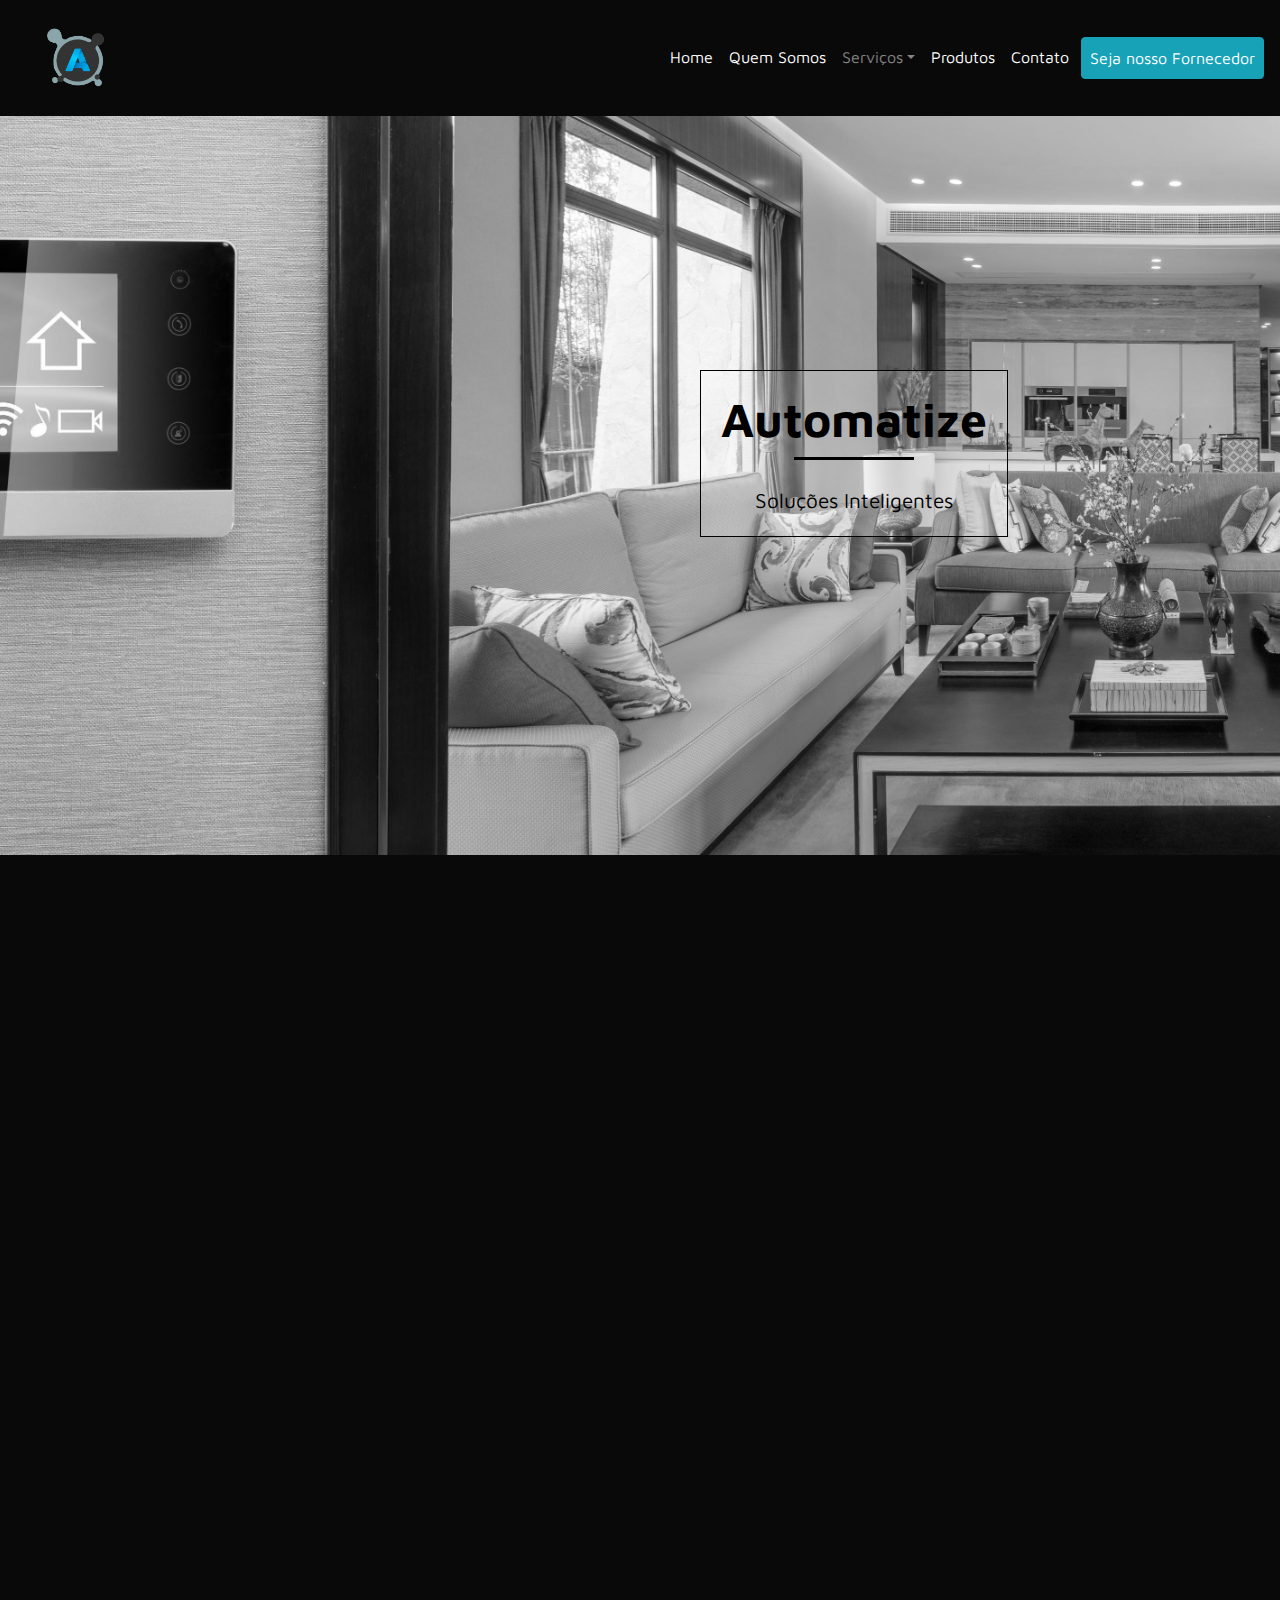
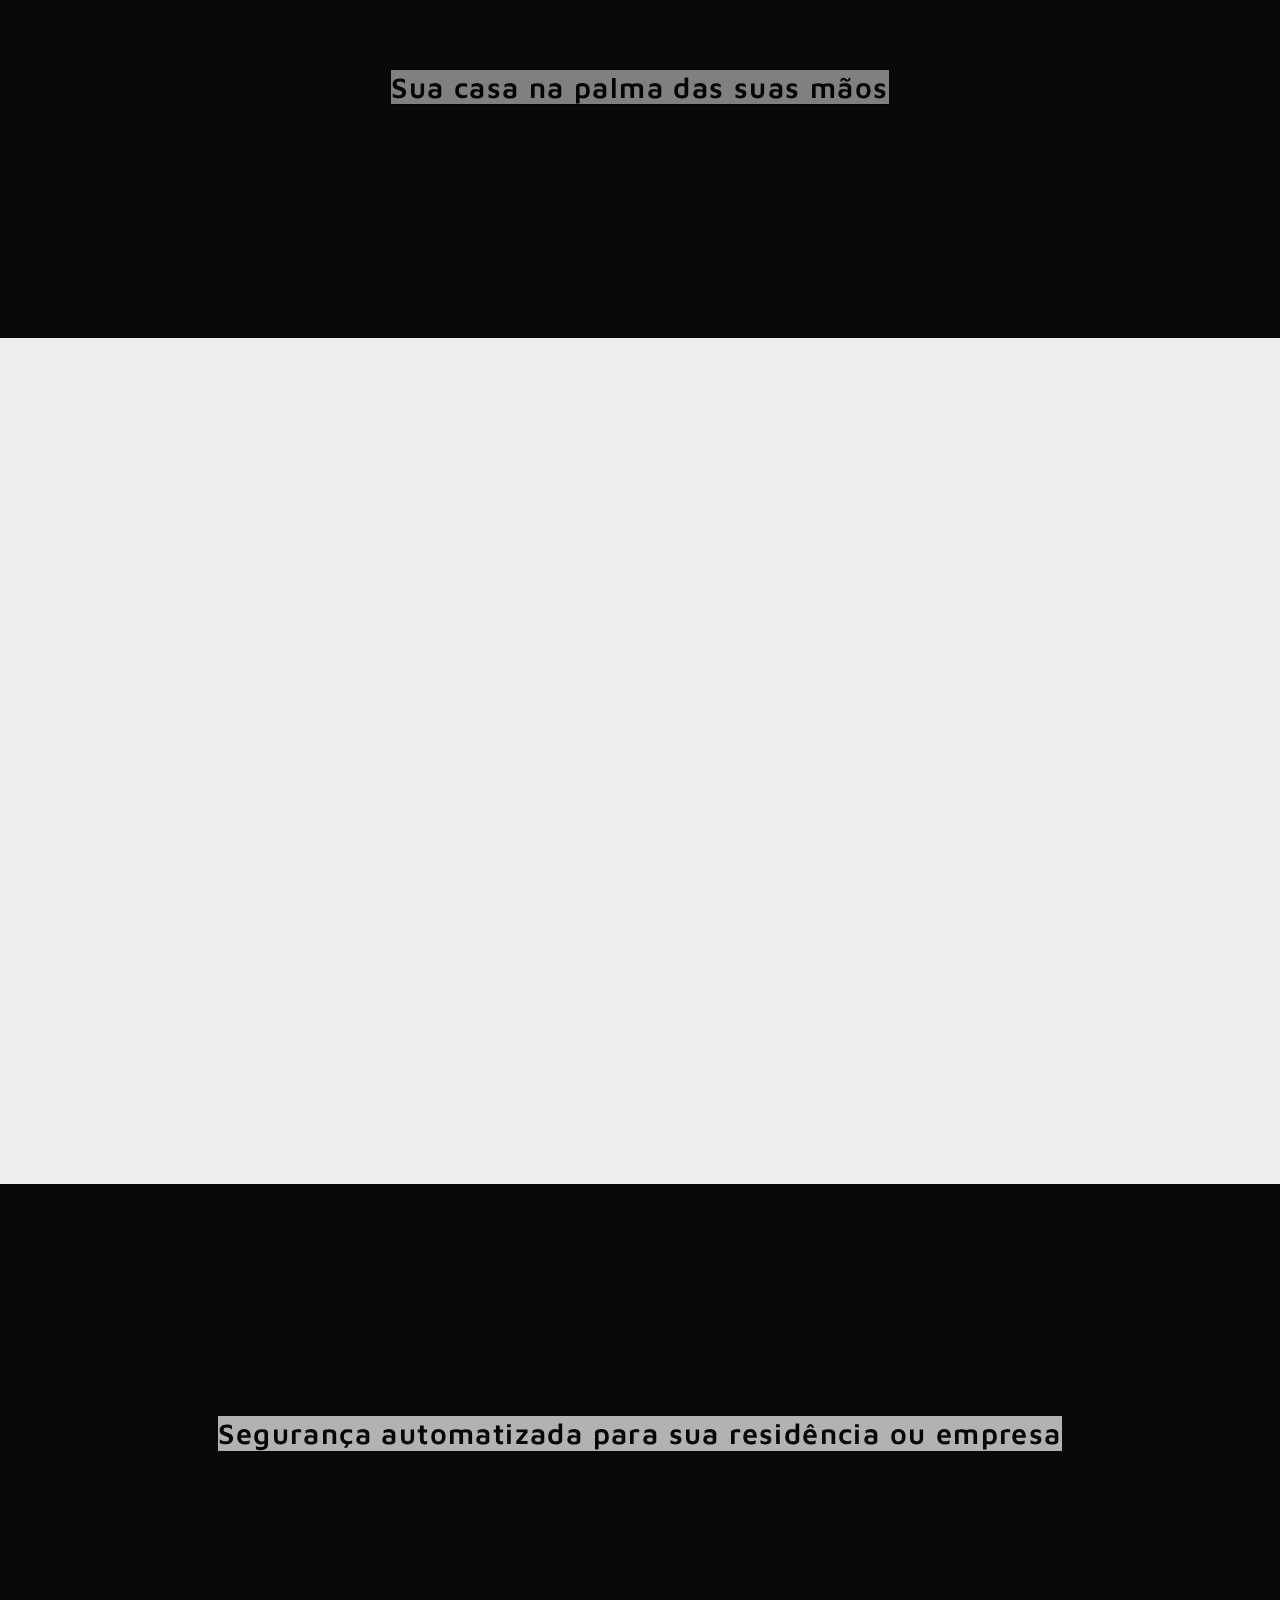
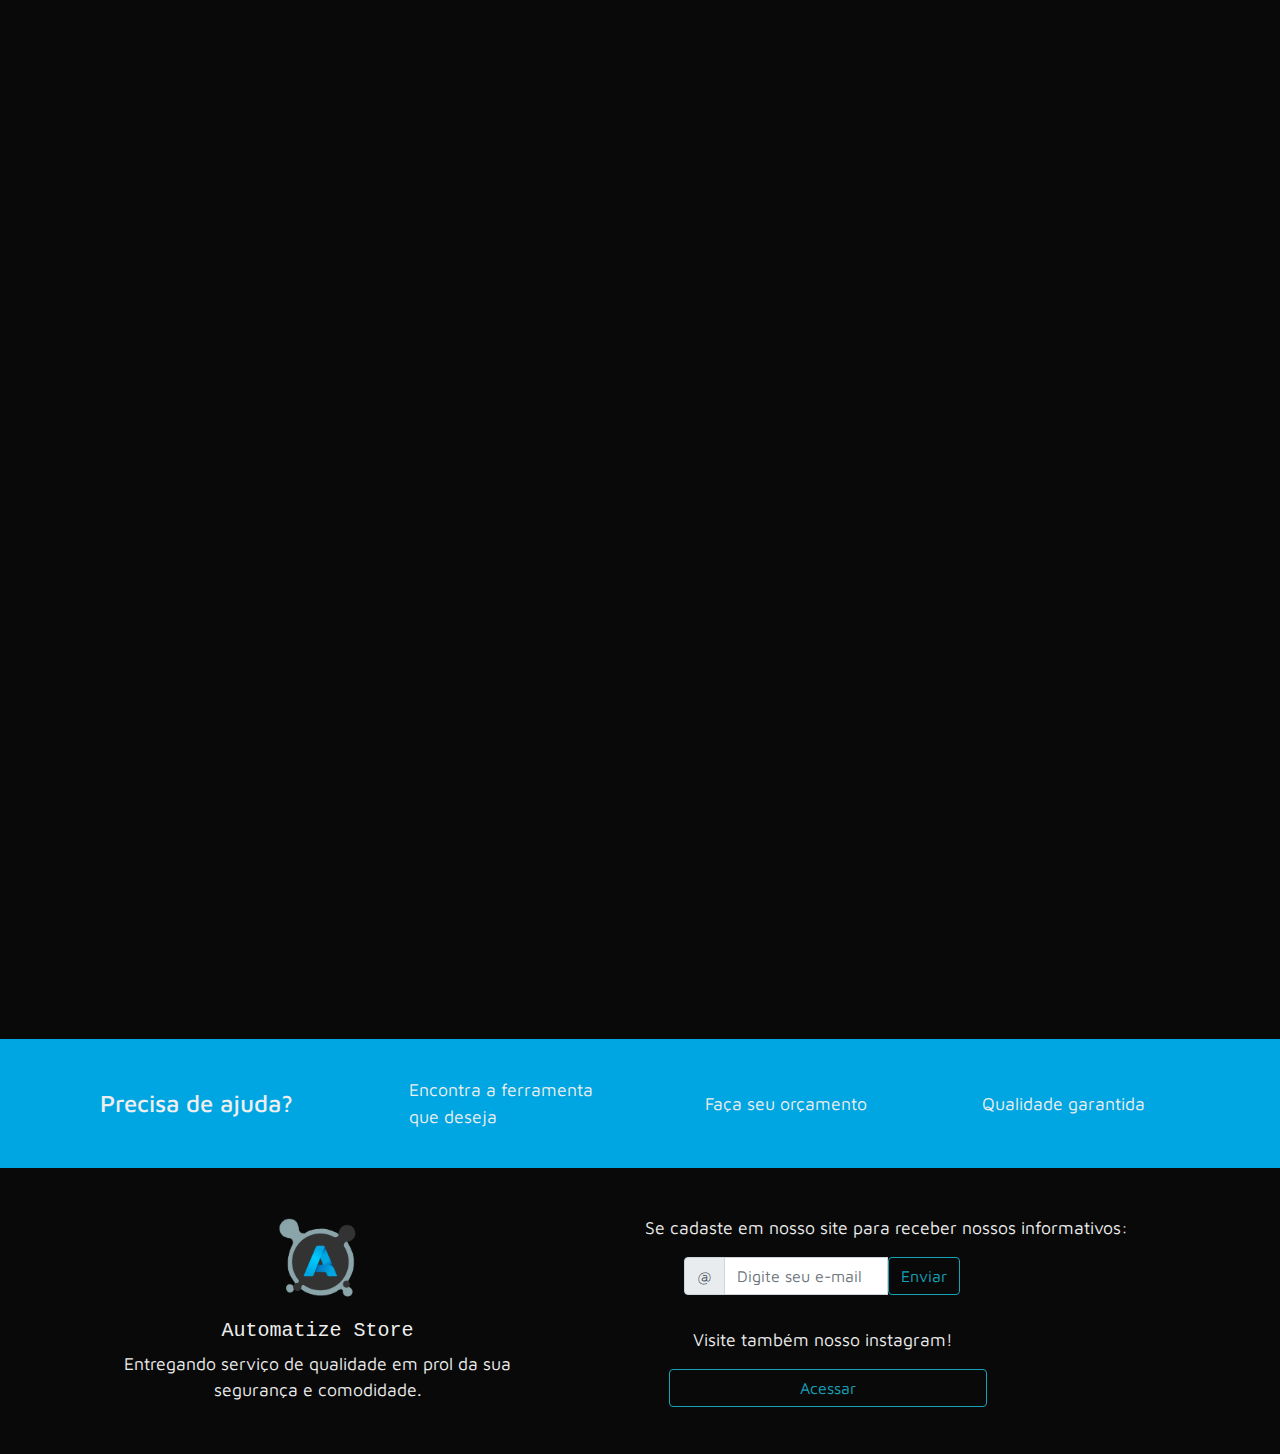
<file: Automatize/index.html>
<!doctype html>
<html lang="pt-br">

<head>
  <!-- Required meta tags -->
  <meta charset="utf-8">
  <meta name="viewport" content="width=device-width, initial-scale=1, shrink-to-fit=no">

  <!-- Bootstrap CSS -->
  <link rel="stylesheet" href="https://stackpath.bootstrapcdn.com/bootstrap/4.5.2/css/bootstrap.min.css">
  <link rel="stylesheet" href="./css/style.css">
  <link rel="stylesheet" href="https://use.fontawesome.com/releases/v5.15.3/css/all.css" integrity="sha384-SZXxX4whJ79/gErwcOYf+zWLeJdY/qpuqC4cAa9rOGUstPomtqpuNWT9wdPEn2fk" crossorigin="anonymous">
  <title>Automatize | Automação Residencial e Corporativa</title>
  <script src="./jquery-3.6.0.min.js"></script>
  <!-- INÍCIO DO JQUERY -->
  <script>
    $(document).ready(function () {
      $(window).scroll(function () {
        var height = $(window).scrollTop();

        if (height > 220) {
          $("#arrowUp").css('display', 'block')
        } else {
          $("#arrowUp").css('display', 'none')
        }
      })
    })
  </script>
  <!-- FIM JQUERY -->
</head>

<body>

  <!-- INÍCIO NAVBAR -->
  <nav class="fixed-top navbar navbar-expand-sm navbar-dark justify-content-around">
    <!--Logo-->
    <a href="./index.html"><img src="./img/logo.png" alt="" class="brandlogo-img"></a>
    <button class="navbar-toggler" data-toggle="collapse" data-target="#navegacao3">
      <span class="navbar-toggler-icon"></span>
    </button>
    <!--Navegação-->
    <div id="navegacao3" class="collapse navbar-collapse">
      <ul class="navbar-nav ml-auto">
        <li class="nav-item">
          <a class="nav-link active" href="./index.html">Home</a>
        </li>
        <li class="nav-item">
          <a class="nav-link active" href="./sobre.html">Quem Somos</a>
        </li>
        <li class="nav-item dropdown">
          <a class="nav-link dropdown-toggle" data-toggle="dropdown" href="">Serviços</a>
          <div class="dropdown-menu">
            <a class="dropdown-item" href="./autoresid.html">Automação Residencial</a>
            <a class="dropdown-item" href="./autocorpor.html">Automação Corporativa</a>
            <a class="dropdown-item" href="./seguranca.html">Segurança Eletrônica</a>
          </div>
        </li>
        <li class="nav-item">
          <a class="nav-link active" href="./produtos.html">Produtos</a>
        </li>
        <li class="nav-item">
          <a class="nav-link active" href="./contato.html">Contato</a>
        </li>
        <li class="nav-item">
          <a class="btn btn-outline-info ml-1 nav-link active" href="./fornecedores.html">Seja nosso Fornecedor</a>
        </li>
      </ul>
    </div>
  </nav>
  <!-- FIM NAVBAR -->


  <!-- INÍCIO HERO-->
  <div class="hero img-fluid">
  </div>
  <div class="caption">
    <h1>Automatize</h1>
    <p>Soluções Inteligentes</p>
  </div>
  <!-- FIM HERO-->


  <!-- INICIO MAIN HOME -->
  <section class="autiomation">
    <div class="container container-animation has-scroll-reveal animation fadeInUp">
      <h1>O que é Automação</h1>
      <p>A automação residencial nada mais é do que aplicar todas as tecnologias existentes hoje dentro da sua casa para facilitar tarefas que antes dependiam somente do morador. É fazer com que todos os sistemas eletrônicos funcionem como um só, sob o nosso total controle e de acordo com nossos hábitos, necessidades e gostos. Através do smartphone, tablet, smartwatch e keypads, você pode controlar todas as funções dos ambientes automatizados</p>
      <h2>Benefícios</h2>
      <p>Além do conforto de ter todas as funções da casa em suas mãos, a automação residencial oferece segurança; Cenas pré programadas e de acordo com seus desejos; Economia de consumo de energia: Flexibilidade; Versatilidade e aumento da valorização e funcionalidade de todos os ambientes.</p>
    </div>
  </section>
  <!-- FIM MAIN HOME -->


  <!-- INÍCIO PARALAX -->
  <div class="section parallax">
    <h2>Sua casa na palma das suas mãos</h2>
  </div>
  <!-- FIM PARALAX -->


  <!-- INÍCIO SEÇÃO SECURITY -->

  <!-- USO DO GRID BOOTSTRAP -->
  <article class="security">
    <div class="container has-scroll-reveal animation fadeInUp">
      <div class="row">
        <div class="col col-md-7 col-sm-12">
          <h1>Segurança Eletrônica</h1>
          <p>Com o desenvolvimento em engenharia de softwares e a tecnologia empregada nos equipamentos, toda a estrutura de segurança eletrônica se modernizou.</p>
          <p>Entre os principais equipamentos de segurança, estão as câmeras e os alarmes. Hoje as câmeras possuem captação de imagens em alta resolução, captação com maior alcance, por infravermelho (para ambientes de baixa iluminação), etc.</p>
          <p>Os alarmes se tornaram integrados com câmeras e sistemas, passaram a ser endereçados e acompanhados por imagens monitoradas por uma central de segurança em momento de incidência de disparo.</p>
          <p>O monitoramento deixou de ser local para ser remoto, com isso as centrais de monitoramento mais confiáveis e seguras passaram a ser blindadas, possuir armazenagem de imagens em nuvem e no caso das portarias eletrônicas, não necessitam mais saber de informações pessoais e confidenciais de usuários para gerenciar acessos. </p>
        </div>

        <!-- USO DO ASIDE -->
        <aside class="col col-md-5">
          <h1>Produtos</h1>
          <div class="produto">
            <div class="row row-produto">
              <div class="col-3 col-md-3 col-sm-4">
                <i class="fas fa-lock"></i>
              </div>
              <div class="col-9 col-md-9 col-sm-8">
                <h5>Segurança sob Controle</h5>
                <p>Com a implementação dos nossos produtos, você ficará seguro.</p>
              </div>
            </div>
            <div class="row row-produto">
              <div class="col-3 col-md-3 col-sm-4"><i class="fas fa-fingerprint"></i></div>
              <div class="col-9 col-md-9 col-sm-8">
                <h5>Fechaduras Digitais</h5>
                <p>Abra portas com senha ou com sua digital.</p>
              </div>
            </div>
            <div class="row row-produto">
              <div class="col-3 col-md-3 col-sm-4">
                <i class="fas fa-wifi"></i>
              </div>
              <div class="col-9 col-md-9 col-sm-8">
                <h5>Sensor sem Fio</h5>
                <p>Central de alarme com comunicação Ethernet ou Wi-Fi.</p>
              </div>
            </div>
            <div class="row row-produto">
              <div class="col-3 col-md-3 col-sm-4"><i class="far fa-id-card"></i></div>
              <div class="col-9 col-md-9 col-sm-8">
                <h5>Intelbras Guardian</h5>
                <p>Todo o controle do sistema de segurança está na palma da sua mão.</p>
              </div>
            </div>
          </div>
        </aside>
      </div>
    </div>
  </article>


  <!-- INÍCIO PARALAX -->
  <div class="section2 parallax2">
    <h2>Segurança automatizada para sua residência ou empresa</h2>
  </div>


  <!-- INÍCIO SECTION CONTROLS-->
  <!-- USO DA TAG ARTICLE -->
  <article class="controls has-scroll-reveal animation fadeInUp">
    <div class="container">
      <h1>Como controlar sua automação</h1>
      <div id="carouselExampleCaptions" class="carousel slide" data-ride="carousel">
        <ol class="carousel-indicators">
          <li data-target="#carouselExampleCaptions" data-slide-to="0" class="active"></li>
          <li data-target="#carouselExampleCaptions" data-slide-to="1"></li>
          <li data-target="#carouselExampleCaptions" data-slide-to="2"></li>
          <li data-target="#carouselExampleCaptions" data-slide-to="3"></li>
        </ol>
        <div class="carousel-inner">
          <div class="carousel-item active">
            <img src="./img/01.jpg" class="d-block w-100" alt="...">
            <div class="carousel-caption d-none d-md-block">
              <h5>Keypad Touch</h5>
              <p>Sistema de controle de funcionalidades através de um painel digital instalado em sua casa.</p>
            </div>
          </div>
          <div class="carousel-item">
            <img src="./img/02.jpg" class="d-block w-100" alt="...">
            <div class="carousel-caption d-none d-md-block">
              <h5>Painéis Touch</h5>
              <p>A melhor maneira de gerenciar a segurança da sua casa ou sua empresa.</p>
            </div>
          </div>
          <div class="carousel-item">
            <img src="./img/04.jpeg" class="d-block w-100" alt="...">
            <div class="carousel-caption d-none d-md-block">
              <h5>Comando de voz</h5>
              <p>Acione o comando de voz para acessar qualquer funcionalidade do seu estabelecimento.</p>
            </div>
          </div>
          <div class="carousel-item">
            <img src="./img/05.png" class="d-block w-100" alt="...">
            <div class="carousel-caption d-none d-md-block">
              <h5>Smart Mirror</h5>
              <p>A mais nova tecnologia em smart house.</p>
            </div>
          </div>
        </div>
        <a class="carousel-control-prev" href="#carouselExampleCaptions" role="button" data-slide="prev">
          <span class="carousel-control-prev-icon" aria-hidden="true"></span>
          <span class="sr-only">Previous</span>
        </a>
        <a class="carousel-control-next" href="#carouselExampleCaptions" role="button" data-slide="next">
          <span class="carousel-control-next-icon" aria-hidden="true"></span>
          <span class="sr-only">Next</span>
        </a>
      </div>
    </div>
  </article>


  <!-- INICIO SEÇÃO HELP -->
  <div class="help">
    <div class="container">
      <div class="row">
        <div class="col1 col col-md-3 col-sm-6">
          <h4>Precisa de ajuda?</h4>
        </div>
        <div class="col2 col col-md-3 col-sm-6">
          <i class="fas fa-tools"></i>
          <p>Encontra a ferramenta que deseja</p>
        </div>
        <div class="col3 col col-md-3 col-sm-6">
          <i class="fas fa-dollar-sign"></i>
          <p>Faça seu orçamento</p>
        </div>
        <div class="col4 col col-md-3 col-sm-6">
          <i class="fas fa-award"></i>
          <p>Qualidade garantida</p>
        </div>
      </div>
    </div>
  </div>
  </div>

  <!-- INICIO FOOTER -->
  <footer class="footer">
    <div class="location">
      <img src="./img/logo.png" alt="" class="logo-footer">
      <h5 class="text-monospace">Automatize Store</h5>
      <p>Entregando serviço de qualidade em prol da sua segurança e comodidade.</p>
    </div>
    <div class="others">
      <p class="mb-3">Se cadaste em nosso site para receber nossos informativos:</p>
      <form class="form-group ml-4">
        <div class="input-group mb-3 col-md-6 col-sm-12">
          <div class="input-group-prepend">
            <span class="input-group-text">@</span>
          </div>
          <input type="text" class="form-control" placeholder="Digite seu e-mail">
          <button class="btn btn-outline-info">Enviar</button>
        </div>
      </form>
      <div class="socials">
        <p class="ml-5">Visite também nosso instagram!</p>
        <a href="https://www.instagram.com/automatizestore/" class="btn btn-outline-info col-sm-6 ml-4">Acessar</a>
      </div>
    </div>
  </footer>

  <!-- INICIO ARROW INVISIBLE -->
  <div class="arrowUp" id="arrowUp">
    <a href="#top"><i class="fas fa-arrow-up"></i></a>
  </div>

  <!-- Optional JavaScript -->
  <script src="./js/script.js"></script>
  <!-- jQuery first, then Popper.js, then Bootstrap JS -->
  <script src="https://code.jquery.com/jquery-3.3.1.slim.min.js" integrity="sha384-q8i/X+965DzO0rT7abK41JStQIAqVgRVzpbzo5smXKp4YfRvH+8abtTE1Pi6jizo" crossorigin="anonymous"></script>
  <script src="https://cdnjs.cloudflare.com/ajax/libs/popper.js/1.14.3/umd/popper.min.js" integrity="sha384-ZMP7rVo3mIykV+2+9J3UJ46jBk0WLaUAdn689aCwoqbBJiSnjAK/l8WvCWPIPm49" crossorigin="anonymous"></script>
  <script src="https://stackpath.bootstrapcdn.com/bootstrap/4.5.2/js/bootstrap.min.js"></script>
</body>

</html>
</file>
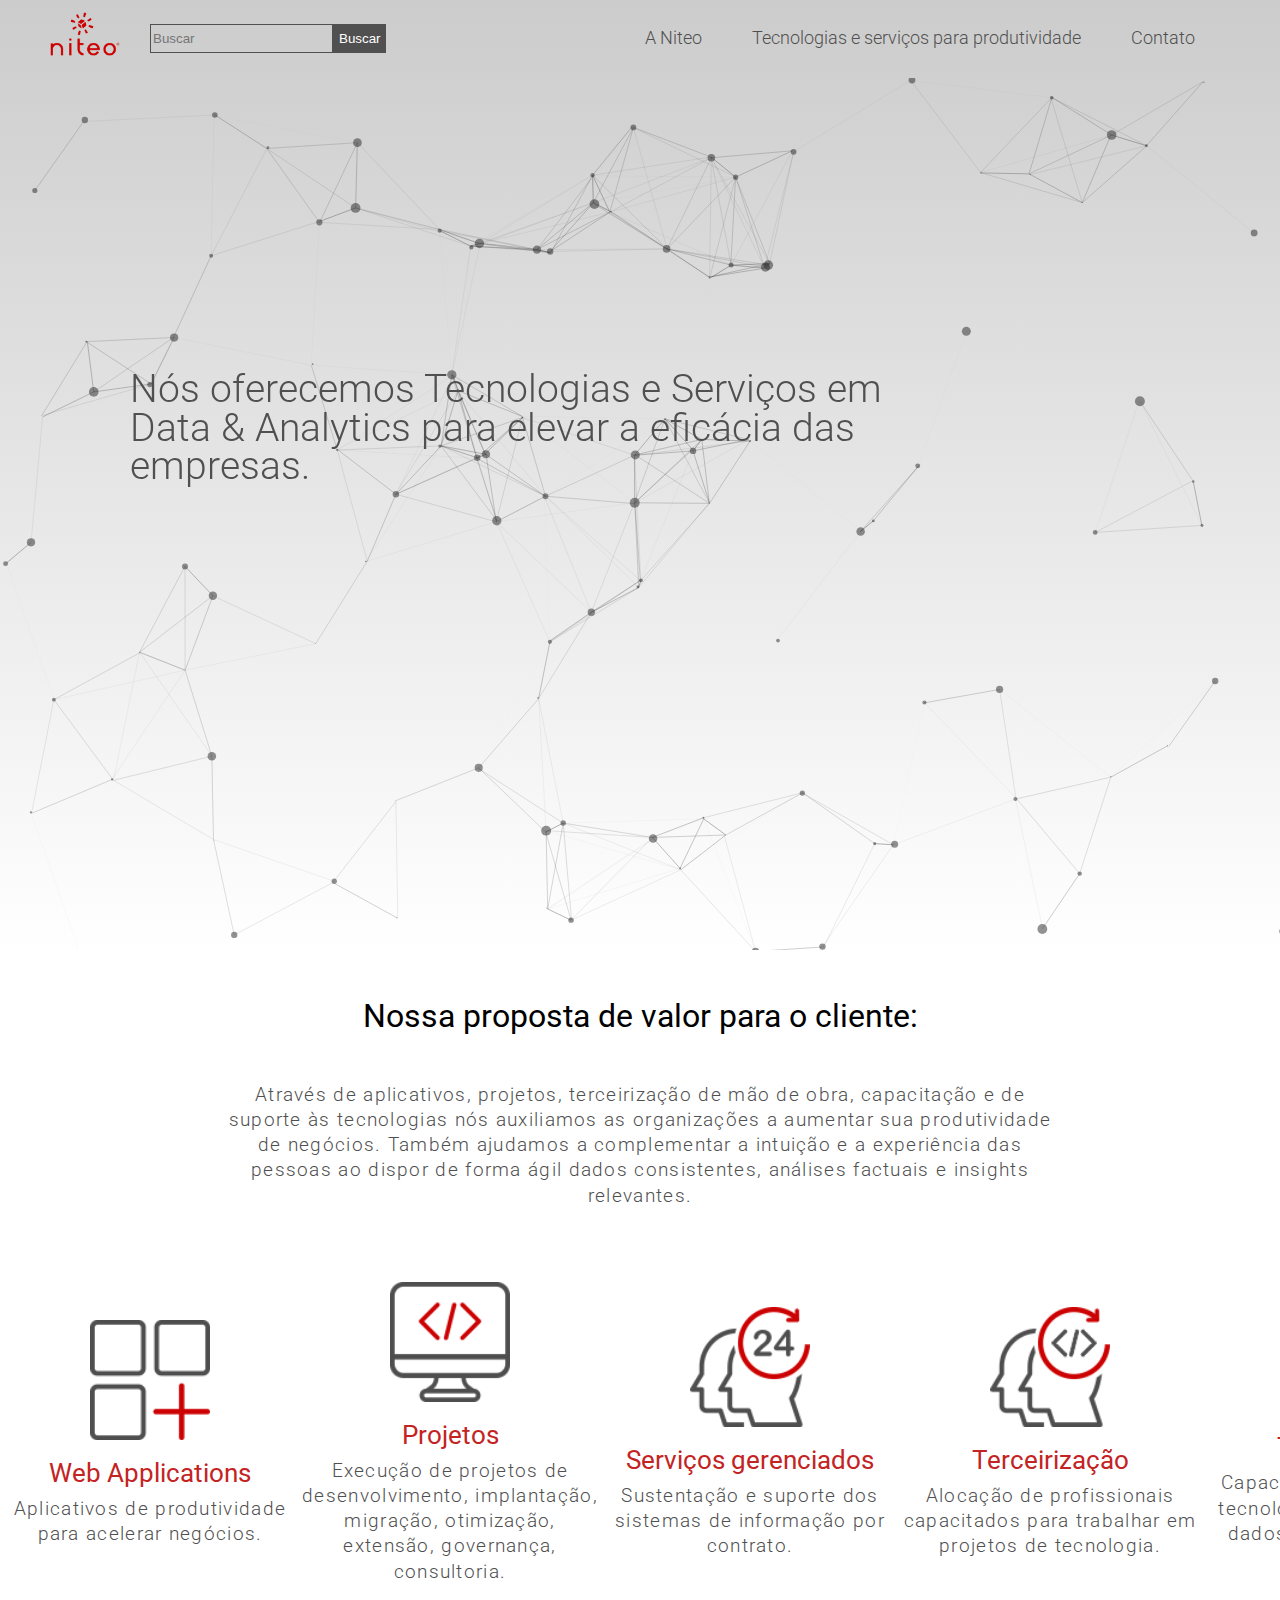
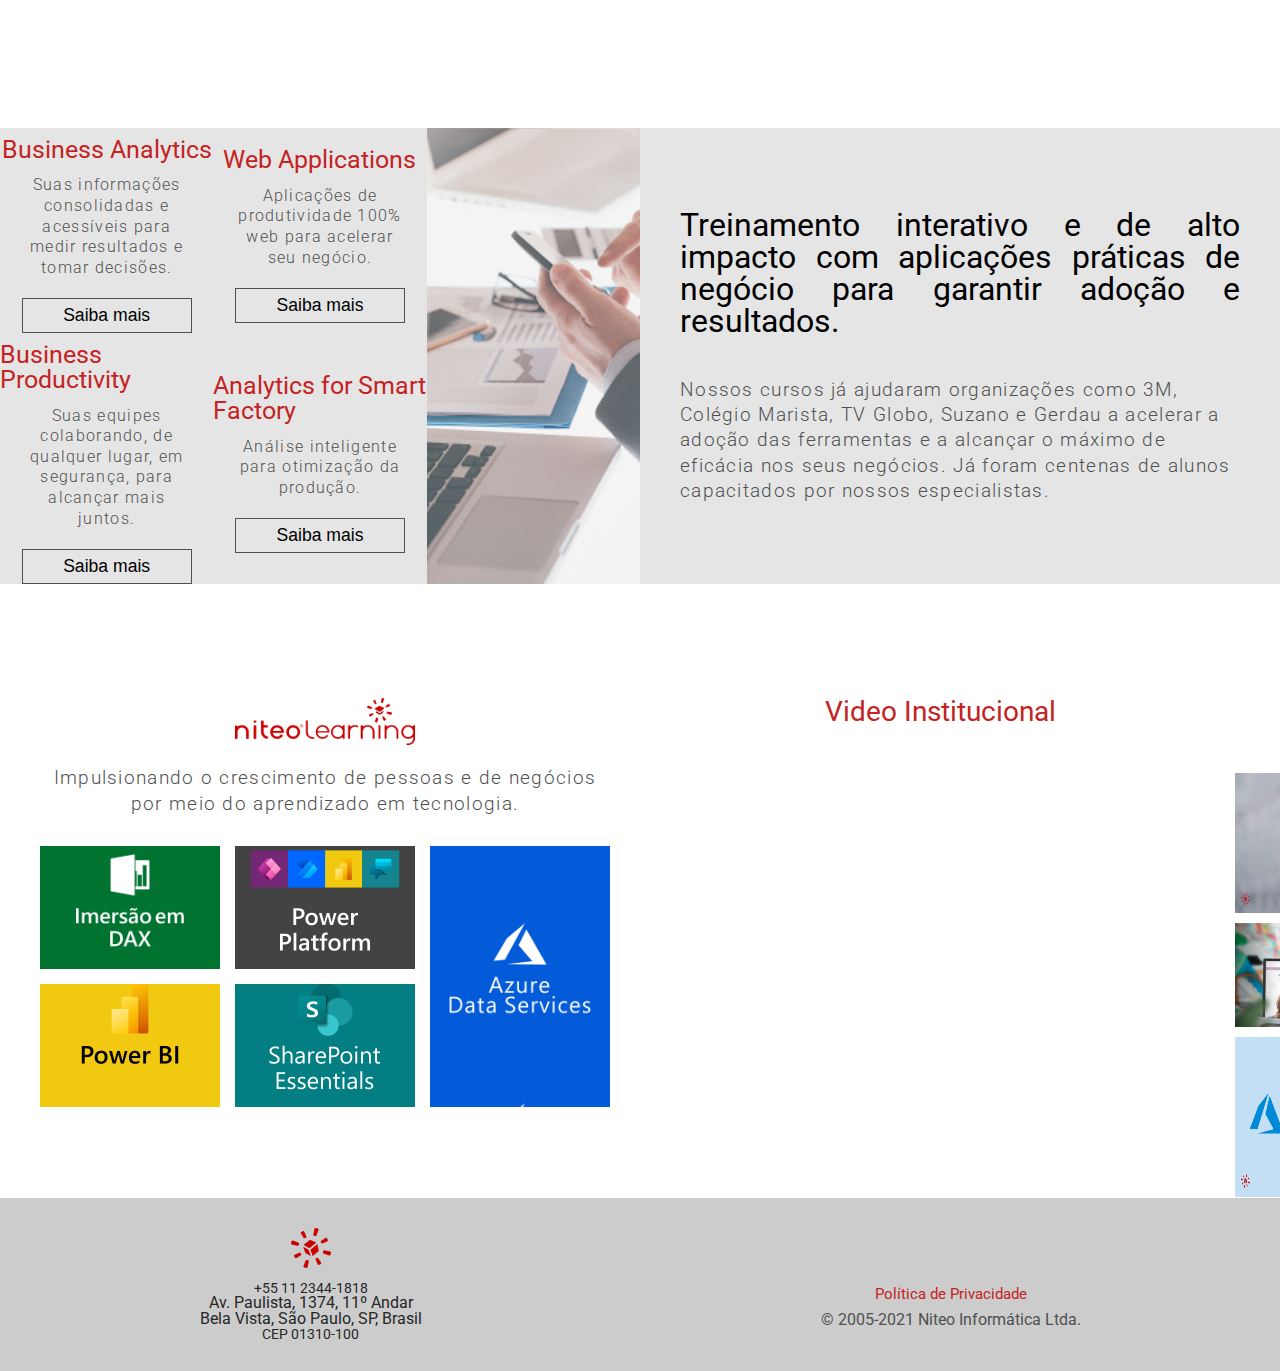
<file: Niteo/index.html>
<!DOCTYPE html>
<html lang="en">

<head>
  <meta charset="UTF-8">
  <meta http-equiv="X-UA-Compatible" content="IE=edge">
  <meta name="viewport" content="width=device-width, initial-scale=1.0">
  <title>Niteo | Data & Analytics for Business Productivity</title>
  <link rel="stylesheet" href="https://use.fontawesome.com/releases/v5.15.2/css/all.css" integrity="sha384-vSIIfh2YWi9wW0r9iZe7RJPrKwp6bG+s9QZMoITbCckVJqGCCRhc+ccxNcdpHuYu" crossorigin="anonymous">
  <link rel="stylesheet" href="./css/02_reset.css">
  <link rel="stylesheet" href="./css/style.css">
  <!-- Equipe: Aline Martins, Diego Baena Fronteira-->
</head>

<body>
  <!-- Header -->

  <header id="header">
    <nav class="nav_menu">
      <div class="search">
        <a href="./index.html"><img src="./img/niteo-logo-70.png" alt="Niteo"></a>
        <input type="text" placeholder="Buscar">
        <button>Buscar</button>
      </div>
      <ul>
        <li><a href="./niteo.html">A Niteo</a></li>
        <li><a href="./servicos.html">Tecnologias e serviços para produtividade</a></li>
        <li><a href="./contato.html">Contato</a></li>
      </ul>
    </nav>

    <div class="call">
      <h1>Nós oferecemos Tecnologias e Serviços em Data & Analytics para elevar a eficácia das empresas.</h1>
    </div>
  </header>

  <!-- Proposta -->

  <section class="proposta">
    <h1>Nossa proposta de valor para o cliente:</h1>
    <p>Através de aplicativos, projetos, terceirização de mão de obra, capacitação e de suporte às tecnologias nós auxiliamos as organizações a aumentar sua produtividade de negócios. Também ajudamos a complementar a intuição e a experiência das pessoas ao dispor de forma ágil dados consistentes, análises factuais e insights relevantes.</p>

    <div class="box">
      <div class="box-content">
        <img src="./img/icons/icon-apps.png" alt="Web Apps">
        <h3>Web Applications</h3>
        <p>Aplicativos de produtividade para acelerar negócios.</p>
      </div>
      <div class="box-content">
        <img src="./img/icons/icon-desenvolvimento.png" alt="Develop">
        <h3>Projetos</h3>
        <p>Execução de projetos de desenvolvimento, implantação, migração, otimização, extensão, governança, consultoria.</p>
      </div>
      <div class="box-content">
        <img src="./img/icons/icon-suporte.png" alt="Suporte">
        <h3>Serviços gerenciados</h3>
        <p>Sustentação e suporte dos sistemas de informação por contrato.</p>
      </div>
      <div class="box-content">
        <img src="./img/icons/icon-alocacao.png" alt="Alocação">
        <h3>Terceirização</h3>
        <p>Alocação de profissionais capacitados para trabalhar em projetos de tecnologia.</p>
      </div>
      <div class="box-content">
        <img src="./img/icons/icon-cursos.png" alt="Treinamento">
        <h3>Treinamento</h3>
        <p>Capacitação nas principais tecnologias para análise de dados e produtividade de negócios.</p>
      </div>
    </div>
  </section>

  <!-- Cursos -->

  <section class="cursos">
    <div class="coluna curso1">
      <div class="col col1">
        <h2>Business
          Analytics</h2>
        <p>Suas informações consolidadas e acessíveis para medir resultados e tomar decisões.</p>
        <button class="btn">Saiba mais</button>
      </div>
      <div class="col col2">
        <h2>Business
          Productivity</h2>
        <p>Suas equipes colaborando, de qualquer lugar, em segurança, para alcançar mais juntos.</p>
        <button class="btn">Saiba mais</button>
      </div>
      <div class="col col3">

      </div>
      <div class="col col4">
        <h2>Web Applications</h2>
        <p>Aplicações de produtividade 100% web para acelerar seu negócio.</p>
        <button class="btn">Saiba mais</button>
      </div>
      <div class="col col5">
        <h2>Analytics for Smart Factory</h2>
        <p>Análise inteligente
          para otimização da produção.</p>
        <button class="btn">Saiba mais</button>
      </div>
    </div>
    <div class="coluna curso2">
      <h1>Treinamento interativo e de alto impacto com aplicações práticas de negócio para garantir adoção e resultados.</h1>
      <p>Nossos cursos já ajudaram organizações como 3M, Colégio Marista, TV Globo, Suzano e Gerdau a acelerar a adoção das ferramentas e a alcançar o máximo de eficácia nos seus negócios. Já foram centenas de alunos capacitados por nossos especialistas.</p>

    </div>
  </section>

  <!-- Mídia -->

  <section class="midia">
    <div class="about">
      <img src="./img/niteo-learning-logo.png" alt="">
      <p>Impulsionando o crescimento de pessoas e de negócios por meio do aprendizado em tecnologia.</p>
      <div class="learning">
        <div class="stretch learnin1"></div>
        <div class="stretch learnin2"></div>
        <div class="stretch learnin3"></div>
        <div class="stretch learnin4"></div>
        <div class="stretch learnin5"></div>
      </div>

    </div>
    <div class="video">
      <h2>Video Institucional</h2>
      <iframe width="500" height="345" src="https://www.youtube.com/embed/HwzgeAfBTok" frameborder="0" allow="accelerometer; autoplay; clipboard-write; encrypted-media; gyroscope; picture-in-picture" allowfullscreen></iframe>
    </div>
    <div class="blog">
      <div>
        <h2>Blog Niteo</h2>
      </div>
      <div class="post1">
        <img src="./img/icons/conheca-o-microsoft-viva-600x314.jpg" alt="Conheça">
        <h3>Conheça o Microsoft Viva – a primeira EXP para o mundo digital</h3>
      </div>
      <div class="post2">
        <img src="./img/icons/niteo-learning-600x314.jpg" alt="Niteo">
        <h3>
          A nova escola de tecnologia: Niteo Learning
        </h3>
      </div>
      <div class="post3">
        <img src="./img/icons/microsoft-azure-purview-600x314.png" alt="Azure">
        <h3>Microsoft lança Azure Purview, seu novo serviço de governança de dados</h3>
      </div>
    </div>
  </section>

  <!-- Footer -->
  <footer>
    <div class="endereco">
      <img src="./img/niteo-icon-40.png" alt="">
      <p>+55 11 2344-1818</p>
      <address>Av. Paulista, 1374, 11º Andar</address>
      <address>Bela Vista, São Paulo, SP, Brasil</address>
      <p>CEP 01310-100</p>
    </div>
    <div class="midiafoot">
      <i class="fab fa-whatsapp"></i>
      <i class="fab fa-facebook"></i>
      <i class="fab fa-linkedin"></i>
      <i class="fab fa-youtube"></i>

      <h4>
        Política de Privacidade
      </h4>
      <p>
        © 2005-2021 Niteo Informática Ltda.
      </p>
    </div>
  </footer>

  <!-- Arrow Absolute -->

  <div class="arrow">
    <a href="#header">
      <i class="fas fa-arrow-circle-up"></i>
    </a>
  </div>

  <!-- Particles JS -->

  <script type="text/javascript" src="./particles.js"></script>
  <script type="text/javascript" src="./app.js"></script>
</body>

<!-- Equipe: Gabriela Padilha Calhau, Rosalyne Duarte-->

</html>
</file>
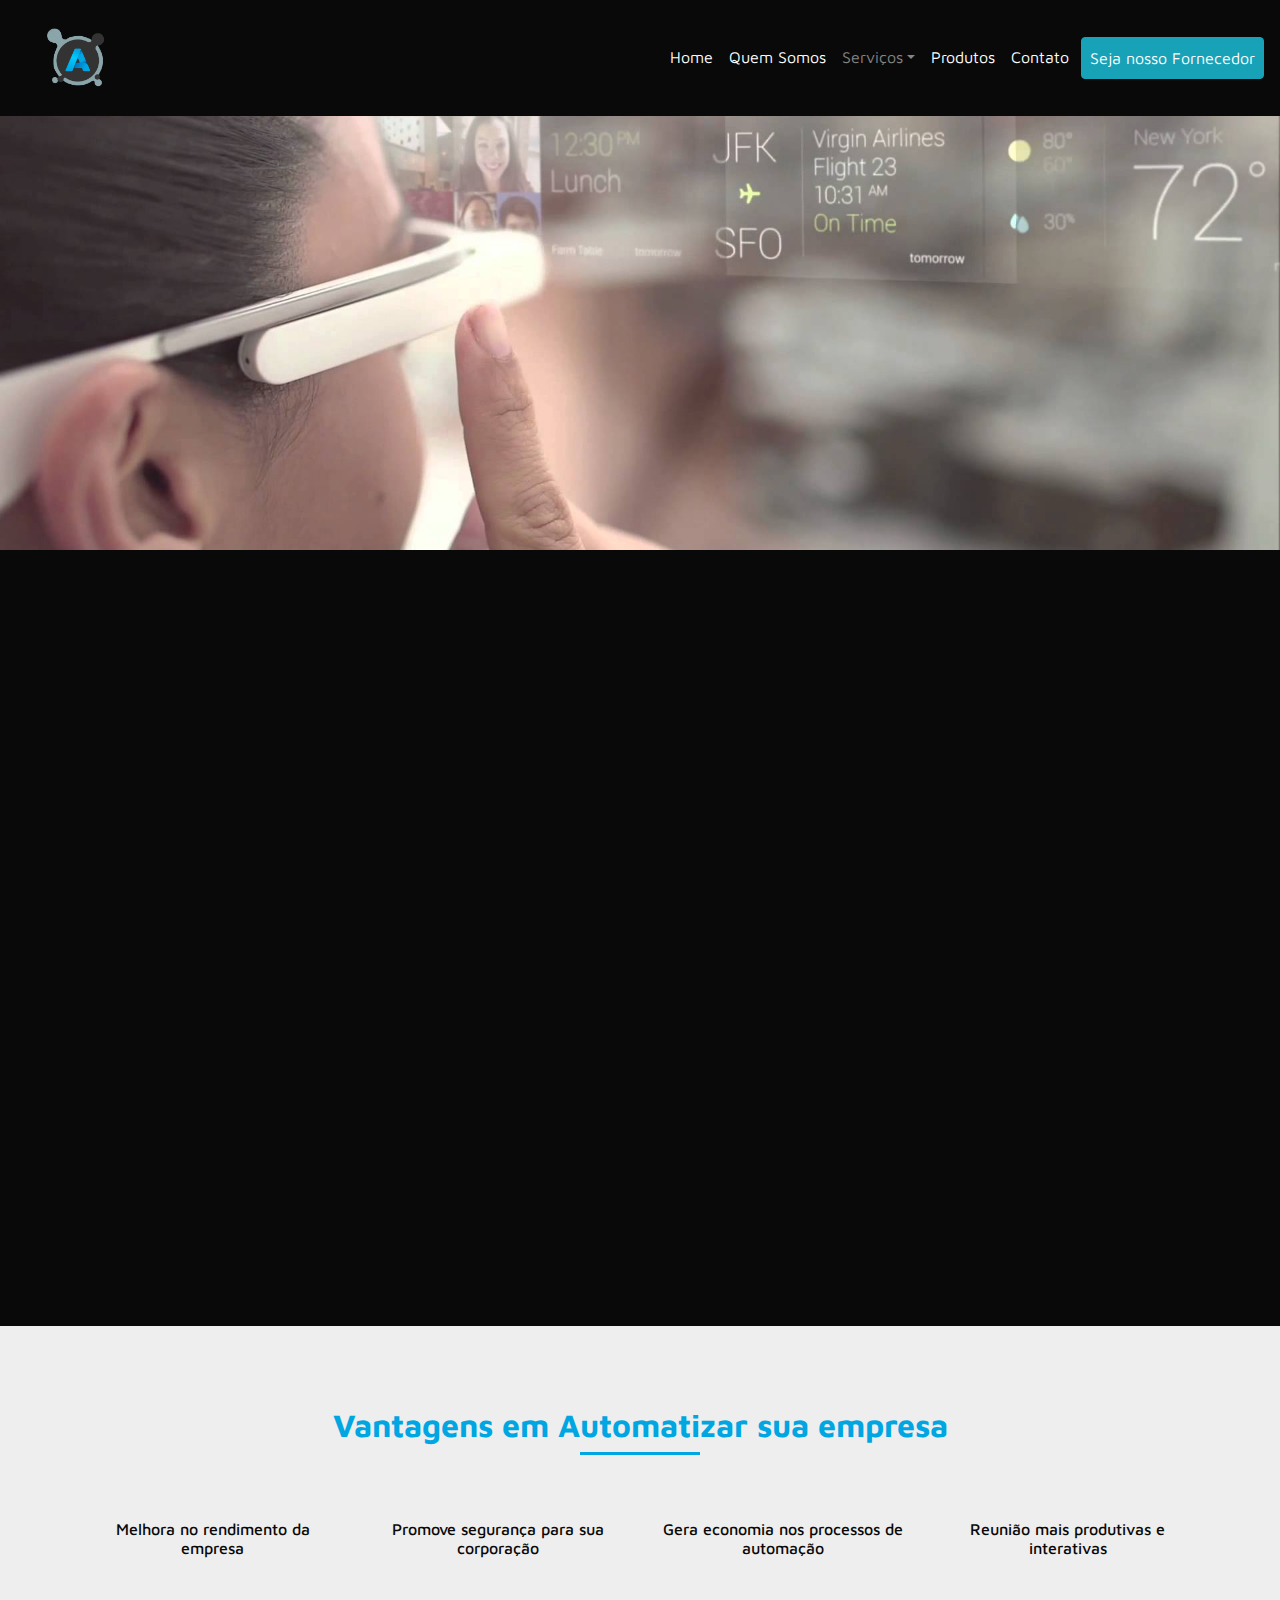
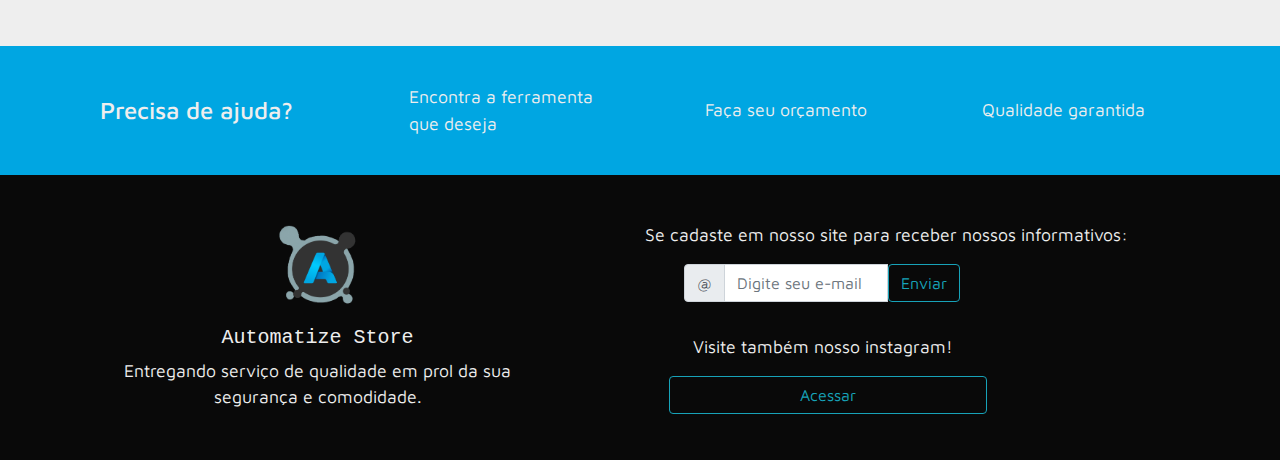
<file: Automatize/autocorpor.html>
<!doctype html>
<html lang="pt-br">

<head>


  <!-- Required meta tags -->
  <meta charset="utf-8">
  <meta name="viewport" content="width=device-width, initial-scale=1, shrink-to-fit=no">

  <!-- Bootstrap CSS -->
  <link rel="stylesheet" href="https://stackpath.bootstrapcdn.com/bootstrap/4.5.2/css/bootstrap.min.css">
  <link rel="stylesheet" href="./css/style.css">
  <link rel="stylesheet" href="css/autocorpor.css">
  <link rel="stylesheet" href="https://use.fontawesome.com/releases/v5.15.3/css/all.css" integrity="sha384-SZXxX4whJ79/gErwcOYf+zWLeJdY/qpuqC4cAa9rOGUstPomtqpuNWT9wdPEn2fk" crossorigin="anonymous">
  <title>Automatize | Automação Corporativa</title>
  <script src="./jquery-3.6.0.min.js"></script>
  <script>
    $(document).ready(function () {
      $(window).scroll(function () {
        var height = $(window).scrollTop();

        if (height > 220) {
          $("#arrowUp").css('display', 'block')
        } else {
          $("#arrowUp").css('display', 'none')
        }
      })
    })
  </script>
</head>

<body>

  <!-- INÍCIO NAVBAR -->
  <nav class="fixed-top navbar navbar-expand-sm navbar-dark justify-content-around">
    <!--Logo-->
    <a href="./index.html"><img src="./img/logo.png" alt="" class="brandlogo-img"></a>
    <button class="navbar-toggler" data-toggle="collapse" data-target="#navegacao3">
      <span class="navbar-toggler-icon"></span>
    </button>
    <!--Navegação-->
    <div id="navegacao3" class="collapse navbar-collapse">
      <ul class="navbar-nav ml-auto">
        <li class="nav-item">
          <a class="nav-link active" href="./index.html">Home</a>
        </li>
        <li class="nav-item">
          <a class="nav-link active" href="./sobre.html">Quem Somos</a>
        </li>
        <li class="nav-item dropdown">
          <a class="nav-link dropdown-toggle" data-toggle="dropdown" href="">Serviços</a>
          <div class="dropdown-menu">
            <a class="dropdown-item" href="./autoresid.html">Automação Residencial</a>
            <a class="dropdown-item" href="./autocorpor.html">Automação Corporativa</a>
            <a class="dropdown-item" href="./seguranca.html">Segurança Eletrônica</a>
          </div>
        </li>
        <li class="nav-item">
          <a class="nav-link active" href="./produtos.html">Produtos</a>
        </li>
        <li class="nav-item">
          <a class="nav-link active" href="./contato.html">Contato</a>
        </li>
        <li class="nav-item">
          <a class="btn btn-outline-info ml-1 nav-link active" href="./fornecedores.html">Seja nosso Fornecedor</a>
        </li>
      </ul>
    </div>
  </nav>


  <!-- INÍCIO HERO-->
  <div class="automacorpo">
    <div class="layer">
    </div>
  </div>


  <!-- INÍCIO MAIN -->
  <div class="autocorpor-main">
    <div class="container">
      <div class="row has-scroll-reveal animation fadeInUp">
        <div class="col-md-12 col-12 col-sm-12 col-lg-6">
          <h1>Automação Corporativa</h1>
          <p>Automação corporativa é o controle automático dos recursos tecnológicos do ambiente a fim de melhorá-lo, facilitando a manipulação dos componentes do ambiente corporativo no dia a dia. Para isso são usados sistemas inteligentes capazes de controlar esses recursos. Entenda como recursos, equipamentos de áudio, vídeo, iluminação entre outros que fazem parte da estrutura do ambiente corporativo.</p>
        </div>
        <div class="col-md-12 col-12 col-sm-12 col-lg-6">
          <iframe width="560" height="285" src="https://www.youtube.com/embed/DQ8nVBTUfE0" title="YouTube video player" frameborder="0" allow="accelerometer; autoplay; clipboard-write; encrypted-media; gyroscope; picture-in-picture" allowfullscreen></iframe>
        </div>
      </div>
      <div class="row has-scroll-reveal animation fadeInUp">
        <div class=" aquire col-md-12 col-12 col-sm-12">
          <p>A ideia de automação corporativa apareceu nos Estados Unidos, na década de 1970, resultada da evolução tecnológica que acontecia. Os equipamentos da época começavam a adquirir uma tecnologia que os permitia funcionar através de um sistema de processamento distribuído. Neste tipo de sistema um único equipamento podia ser usado por muitas pessoas. Vários componentes podem ser integrados em uma automação corporativa. Painéis de mesa com conexão (HDMI, Rede e Elétrica), mesas de som, projetores e sistemas de câmeras de segurança são alguns dos exemplos de aparelhos eletrônicos.</p>
          <p>Automação Corporativa também pode ser instalada para controlar o sistema de climatização, assim como o sistema de luz, incluindo todos os tipos de lâmpadas e criação de cenários. A segurança também pode ser monitorada através do controle de alarmes de qualquer lugar da empresa, assim como com a integração dos sistemas de câmeras de vigilância com a possibilidade de acesso as imagens em tempo real.</p>
          <a class="btn btn-info nav-link active" href="./contato.html">Adquira nossos produtos</a>
        </div>
      </div>
    </div>
  </div>
  </div>


  <!-- INICIO VANTAGENS -->
  <div class="vantagens">
    <div class="container">
      <div class="row">
        <div class="col-12 col-sm-12 col-md-12">
          <h1>Vantagens em Automatizar sua empresa</h1>
        </div>
        <div class="row">
          <div class="row-vantagens col-12 col-sm-6 col-md-3 col-lg-3">
            <i class="far fa-building"></i>
            <h6>Melhora no rendimento da empresa</h6>
          </div>
          <div class="row-vantagens col-12 col-sm-6 col-md-3 col-lg-3">
            <i class="fas fa-shield-alt"></i>
            <h6>Promove segurança para sua corporação</h6>
          </div>
          <div class="row-vantagens col-12 col-sm-6 col-md-3 col-lg-3">
            <i class="far fa-money-bill-alt"></i>
            <h6>Gera economia nos processos de automação</h6>
          </div>
          <div class="row-vantagens col-12 col-sm-6 col-md-3 col-lg-3">
            <i class="fas fa-users"></i>
            <h6>Reunião mais produtivas e interativas</h6>
          </div>
        </div>
      </div>
    </div>
  </div>
  <!-- FIM MAIN -->


  <!-- INÍCIO SEÇÃO HELP -->
  <div class="help">
    <div class="container">
      <div class="row">
        <div class="col1 col col-md-3 col-sm-6">
          <h4>Precisa de ajuda?</h4>
        </div>
        <div class="col2 col col-md-3 col-sm-6">
          <i class="fas fa-tools"></i>
          <p>Encontra a ferramenta que deseja</p>
        </div>
        <div class="col3 col col-md-3 col-sm-6">
          <i class="fas fa-dollar-sign"></i>
          <p>Faça seu orçamento</p>
        </div>
        <div class="col4 col col-md-3 col-sm-6">
          <i class="fas fa-award"></i>
          <p>Qualidade garantida</p>
        </div>
      </div>
    </div>
  </div>
  </div>


  <!-- INICIO FOOTER -->
  <footer class="footer">
    <div class="location">
      <img src="./img/logo.png" alt="" class="logo-footer">
      <h5 class="text-monospace">Automatize Store</h5>
      <p>Entregando serviço de qualidade em prol da sua segurança e comodidade.</p>
    </div>
    <div class="others">
      <p class="mb-3">Se cadaste em nosso site para receber nossos informativos:</p>
      <form class="form-group ml-4">
        <div class="input-group mb-3 col-md-6 col-sm-12">
          <div class="input-group-prepend">
            <span class="input-group-text">@</span>
          </div>
          <input type="text" class="form-control" placeholder="Digite seu e-mail">
          <button class="btn btn-outline-info">Enviar</button>
        </div>
      </form>
      <div class="socials">
        <p class="ml-5">Visite também nosso instagram!</p>
        <a href="https://www.instagram.com/automatizestore/" class="btn btn-outline-info col-sm-6 ml-4">Acessar</a>
      </div>
    </div>
  </footer>


  <!-- INICIO ARROW INVISIBLE -->
  <div class="arrowUp" id="arrowUp">
    <a href="#top"><i class="fas fa-arrow-up"></i></a>
  </div>

  <!-- Optional JavaScript -->
  <script src="./js/script.js"></script>
  <!-- jQuery first, then Popper.js, then Bootstrap JS -->
  <script src="https://code.jquery.com/jquery-3.3.1.slim.min.js" integrity="sha384-q8i/X+965DzO0rT7abK41JStQIAqVgRVzpbzo5smXKp4YfRvH+8abtTE1Pi6jizo" crossorigin="anonymous"></script>
  <script src="https://cdnjs.cloudflare.com/ajax/libs/popper.js/1.14.3/umd/popper.min.js" integrity="sha384-ZMP7rVo3mIykV+2+9J3UJ46jBk0WLaUAdn689aCwoqbBJiSnjAK/l8WvCWPIPm49" crossorigin="anonymous"></script>
  <script src="https://stackpath.bootstrapcdn.com/bootstrap/4.5.2/js/bootstrap.min.js"></script>
</body>

</html>
</file>
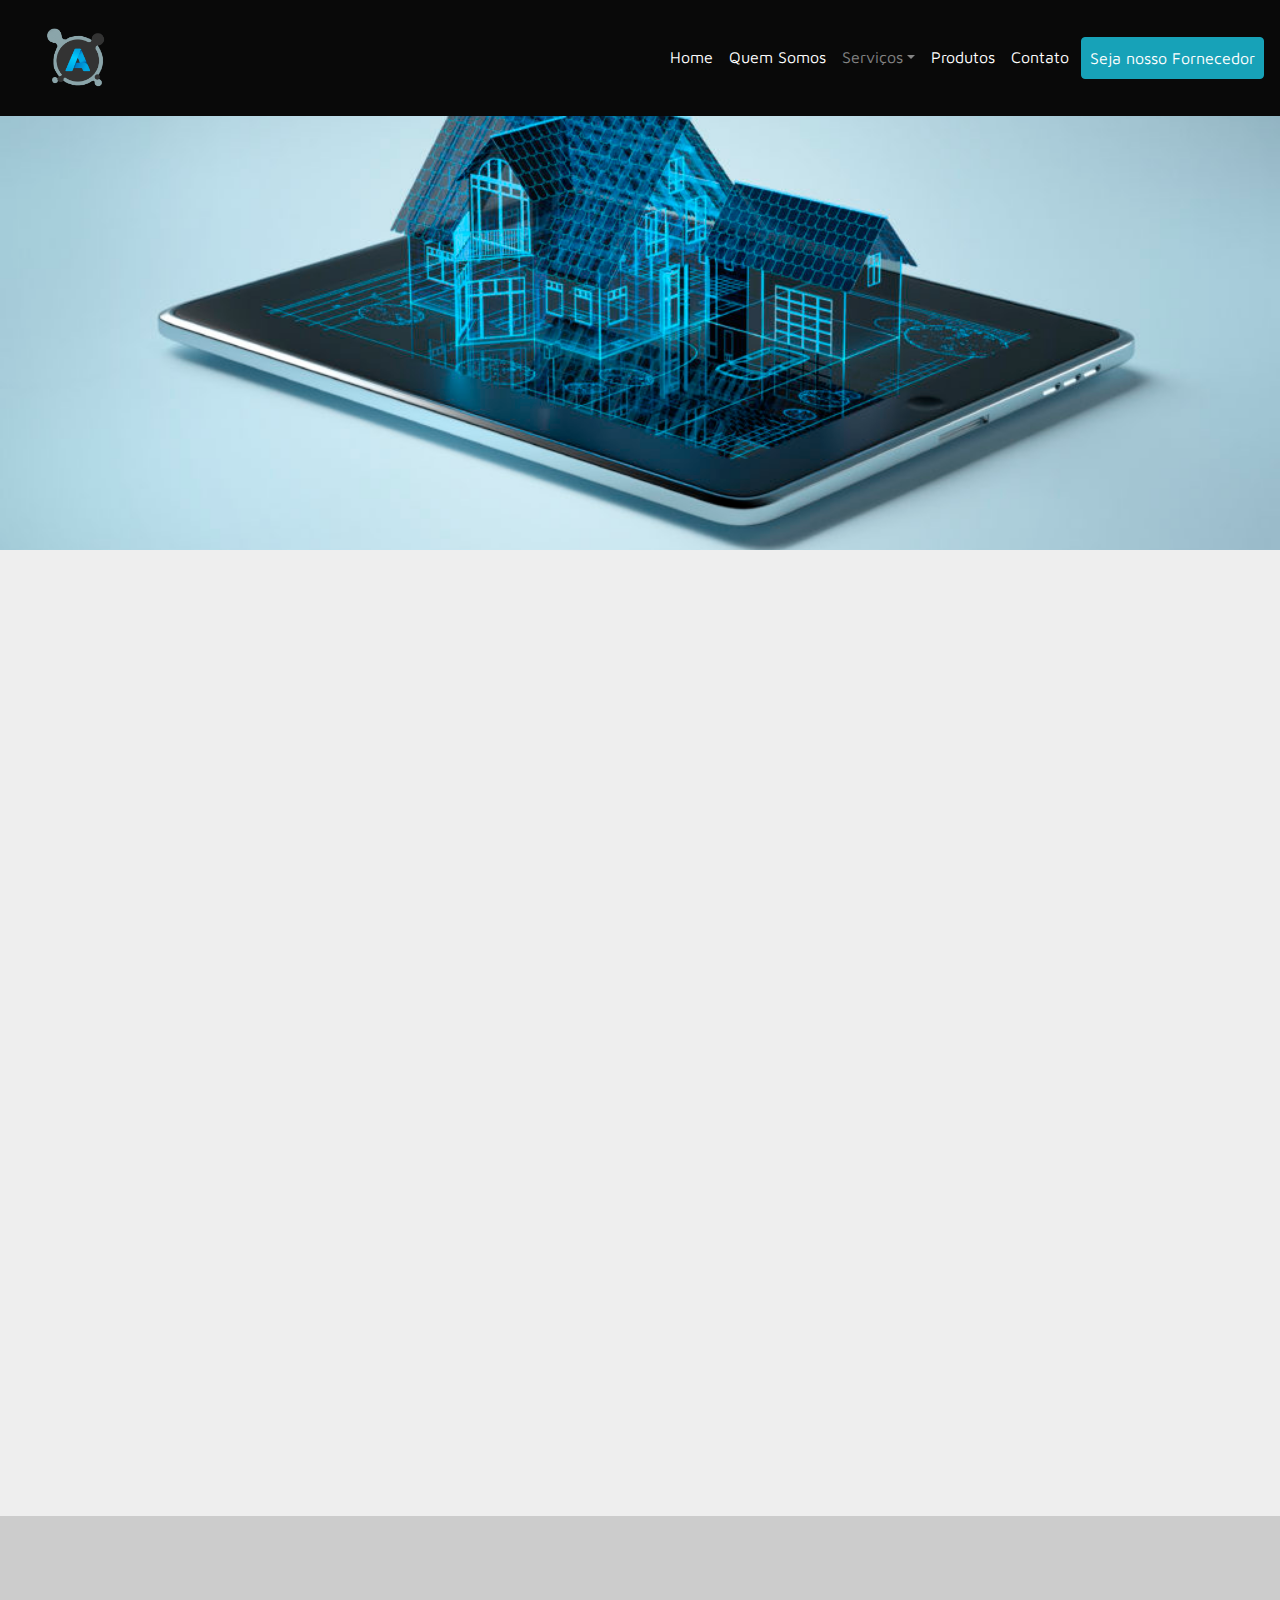
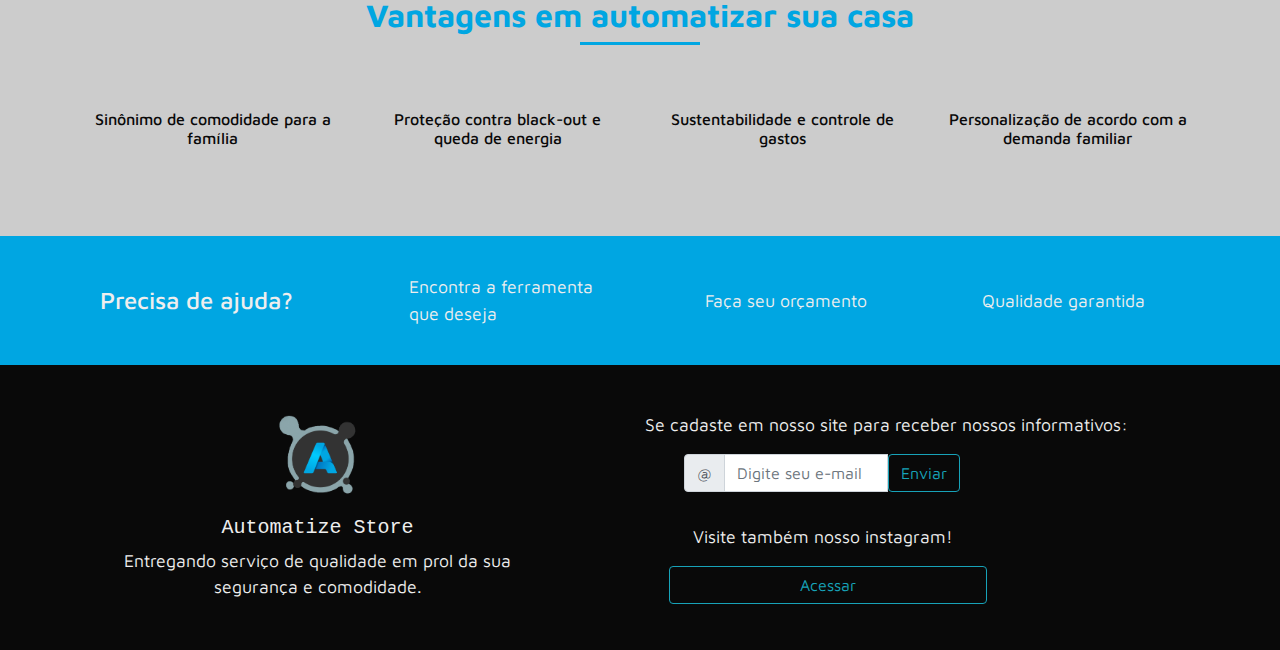
<file: Automatize/autoresid.html>
<!doctype html>
<html lang="pt-br">

<head>


  <!-- Required meta tags -->
  <meta charset="utf-8">
  <meta name="viewport" content="width=device-width, initial-scale=1, shrink-to-fit=no">

  <!-- Bootstrap CSS -->
  <link rel="stylesheet" href="https://stackpath.bootstrapcdn.com/bootstrap/4.5.2/css/bootstrap.min.css">
  <link rel="stylesheet" href="./css/style.css">
  <link rel="stylesheet" href="css/autoresid.css">
  <link rel="stylesheet" href="https://use.fontawesome.com/releases/v5.15.3/css/all.css" integrity="sha384-SZXxX4whJ79/gErwcOYf+zWLeJdY/qpuqC4cAa9rOGUstPomtqpuNWT9wdPEn2fk" crossorigin="anonymous">
  <title>Automatize | Automação Residencial</title>
  <script src="./jquery-3.6.0.min.js"></script>
  <script>
    $(document).ready(function () {
      $(window).scroll(function () {
        var height = $(window).scrollTop();

        if (height > 220) {
          $("#arrowUp").css('display', 'block')
        } else {
          $("#arrowUp").css('display', 'none')
        }
      })
    })
  </script>
</head>

<body>

  <!-- INÍCIO NAVBAR -->
  <nav class="fixed-top navbar navbar-expand-sm navbar-dark justify-content-around">
    <!--Logo-->
    <a href="./index.html"><img src="./img/logo.png" alt="" class="brandlogo-img"></a>
    <button class="navbar-toggler" data-toggle="collapse" data-target="#navegacao3">
      <span class="navbar-toggler-icon"></span>
    </button>
    <!--Navegação-->
    <div id="navegacao3" class="collapse navbar-collapse">
      <ul class="navbar-nav ml-auto">
        <li class="nav-item">
          <a class="nav-link active" href="./index.html">Home</a>
        </li>
        <li class="nav-item">
          <a class="nav-link active" href="./sobre.html">Quem Somos</a>
        </li>
        <li class="nav-item dropdown">
          <a class="nav-link dropdown-toggle" data-toggle="dropdown" href="">Serviços</a>
          <div class="dropdown-menu">
            <a class="dropdown-item" href="./autoresid.html">Automação Residencial</a>
            <a class="dropdown-item" href="./autocorpor.html">Automação Corporativa</a>
            <a class="dropdown-item" href="./seguranca.html">Segurança Eletrônica</a>
          </div>
        </li>
        <li class="nav-item">
          <a class="nav-link active" href="./produtos.html">Produtos</a>
        </li>
        <li class="nav-item">
          <a class="nav-link active" href="./contato.html">Contato</a>
        </li>
        <li class="nav-item">
          <a class="btn btn-outline-info ml-1 nav-link active" href="./fornecedores.html">Seja nosso Fornecedor</a>
        </li>
      </ul>
    </div>
  </nav>


  <!-- INÍCIO HERO-->
  <div class="automaresid">
    <div class="layer">
    </div>
  </div>


  <!-- INÍCIO MAIN -->
  <div class="autoresid-main">
    <div class="container">
      <div class="row has-scroll-reveal animation fadeInUp">
        <div class="col-md-12 col-12 col-sm-12 col-lg-6">
          <h1>Automação Residencial</h1>
          <p>Em uma definição mais ampla, automação está relacionada ao agendamento de eventos aos dispositivos automatizados em uma mesma rede. Esse agendamento pode incluir comandos programados por horário, como por exemplo, ligar suas luzes às 8 da noite usando nossos sistemas. Também pode ser feito o agendamento com base em condições, como ligar o ar condicionado caso a temperatura esteja superior a 25º. Automatizar representa uma forma mais ampla e inteligente de realizar comandos em dispositivos. A Automação Residencial, por sua vez, torna possível aumentar ainda mais o conforto em residências.</p>
        </div>
        <div class="col-md-12 col-12 col-sm-12 col-lg-6">
          <iframe class="frameYTB" width="470" height="315" src="https://www.youtube.com/embed/hIEIGDsbKqY" title="YouTube video player" frameborder="0" allow="accelerometer; autoplay; clipboard-write; encrypted-media; gyroscope; picture-in-picture" allowfullscreen></iframe>
        </div>
      </div>
      <div class="row has-scroll-reveal animation fadeInUp">
        <div class=" aquire col-md-12 col-12 col-sm-12">
          <h2>O que podemos automatizar?</h2>
          <p>Basicamente, qualquer equipamento que possa ser ligado a uma rede. Portões, iluminação, sistemas de irrigação de jardim, som ambiente, ar condicionado, câmeras de segurança, sensores de presença… É possível ligar todos esses equipamentos a uma rede e, por meio da Internet das Coisas, também realizar o controle mesmo quando você não estiver em casa. Com tudo interligado, sua casa pode ficar ainda mais confortável, segura e com funcionamento personalizado de acordo suas preferências.</p>
          <h3>Economia de Energia</h3>
          <p>Com os acionamentos inteligentes, a automação residencial apresenta um grande potencial de reduzir o custo das suas contas de luz. Apagar as lâmpadas automaticamente e controlar o acionamento do ar condicionado, por exemplo, são medidas simples que fazem grande diferença no fim do mês. Além de garantir maior conforto, automatizar sua casa, no fim das contas, é investir em economia.</p>
          <a href="./contato.html" class="btn btn-dark">Adquira nossos produtos!</a>
        </div>
      </div>
    </div>
  </div>
  </div>
  <!-- FIM MAIN -->


  <!-- VANTAGENS -->
  <div class="vantagens ">
    <div class="container">
      <div class="row">
        <div class="col-12 col-sm-12 col-md-12">
          <h1>Vantagens em automatizar sua casa</h1>
        </div>
        <div class="row">
          <div class="row-vantagens col-12 col-sm-6 col-md-3 col-lg-3">
            <i class="fas fa-bed"></i>
            <h6>Sinônimo de comodidade para a família</h6>
          </div>
          <div class="row-vantagens col-12 col-sm-6 col-md-3 col-lg-3">
            <i class="fas fa-lightbulb"></i>
            <h6>Proteção contra black-out e queda de energia</h6>
          </div>
          <div class="row-vantagens col-12 col-sm-6 col-md-3 col-lg-3">
            <i class="fas fa-tree"></i>
            <h6>Sustentabilidade e controle de gastos</h6>
          </div>
          <div class="row-vantagens col-12 col-sm-6 col-md-3 col-lg-3">
            <i class="fas fa-user"></i>
            <h6>Personalização de acordo com a demanda familiar</h6>
          </div>
        </div>
      </div>
    </div>
  </div>


  <!-- INÍCIO SEÇÃO HELP -->
  <div class="help">
    <div class="container">
      <div class="row">
        <div class="col1 col col-md-3 col-sm-6">
          <h4>Precisa de ajuda?</h4>
        </div>
        <div class="col2 col col-md-3 col-sm-6">
          <i class="fas fa-tools"></i>
          <p>Encontra a ferramenta que deseja</p>
        </div>
        <div class="col3 col col-md-3 col-sm-6">
          <i class="fas fa-dollar-sign"></i>
          <p>Faça seu orçamento</p>
        </div>
        <div class="col4 col col-md-3 col-sm-6">
          <i class="fas fa-award"></i>
          <p>Qualidade garantida</p>
        </div>
      </div>
    </div>
  </div>
  </div>

  <!-- INICIO FOOTER -->
  <footer class="footer">
    <div class="location">
      <img src="./img/logo.png" alt="" class="logo-footer">
      <h5 class="text-monospace">Automatize Store</h5>
      <p>Entregando serviço de qualidade em prol da sua segurança e comodidade.</p>
    </div>
    <div class="others">
      <p class="mb-3">Se cadaste em nosso site para receber nossos informativos:</p>
      <form class="form-group ml-4">
        <div class="input-group mb-3 col-md-6 col-sm-12">
          <div class="input-group-prepend">
            <span class="input-group-text">@</span>
          </div>
          <input type="text" class="form-control" placeholder="Digite seu e-mail">
          <button class="btn btn-outline-info">Enviar</button>
        </div>
      </form>
      <div class="socials">
        <p class="ml-5">Visite também nosso instagram!</p>
        <a href="https://www.instagram.com/automatizestore/" class="btn btn-outline-info col-sm-6 ml-4">Acessar</a>
      </div>
    </div>
  </footer>


  <!-- INICIO ARROW INVISIBLE -->
  <div class="arrowUp" id="arrowUp">
    <a href="#top"><i class="fas fa-arrow-up"></i></a>
  </div>

  <!-- Optional JavaScript -->
  <script src="./js/script.js"></script>
  <!-- jQuery first, then Popper.js, then Bootstrap JS -->
  <script src="https://code.jquery.com/jquery-3.3.1.slim.min.js" integrity="sha384-q8i/X+965DzO0rT7abK41JStQIAqVgRVzpbzo5smXKp4YfRvH+8abtTE1Pi6jizo" crossorigin="anonymous"></script>
  <script src="https://cdnjs.cloudflare.com/ajax/libs/popper.js/1.14.3/umd/popper.min.js" integrity="sha384-ZMP7rVo3mIykV+2+9J3UJ46jBk0WLaUAdn689aCwoqbBJiSnjAK/l8WvCWPIPm49" crossorigin="anonymous"></script>
  <script src="https://stackpath.bootstrapcdn.com/bootstrap/4.5.2/js/bootstrap.min.js"></script>
</body>

</html>
</file>
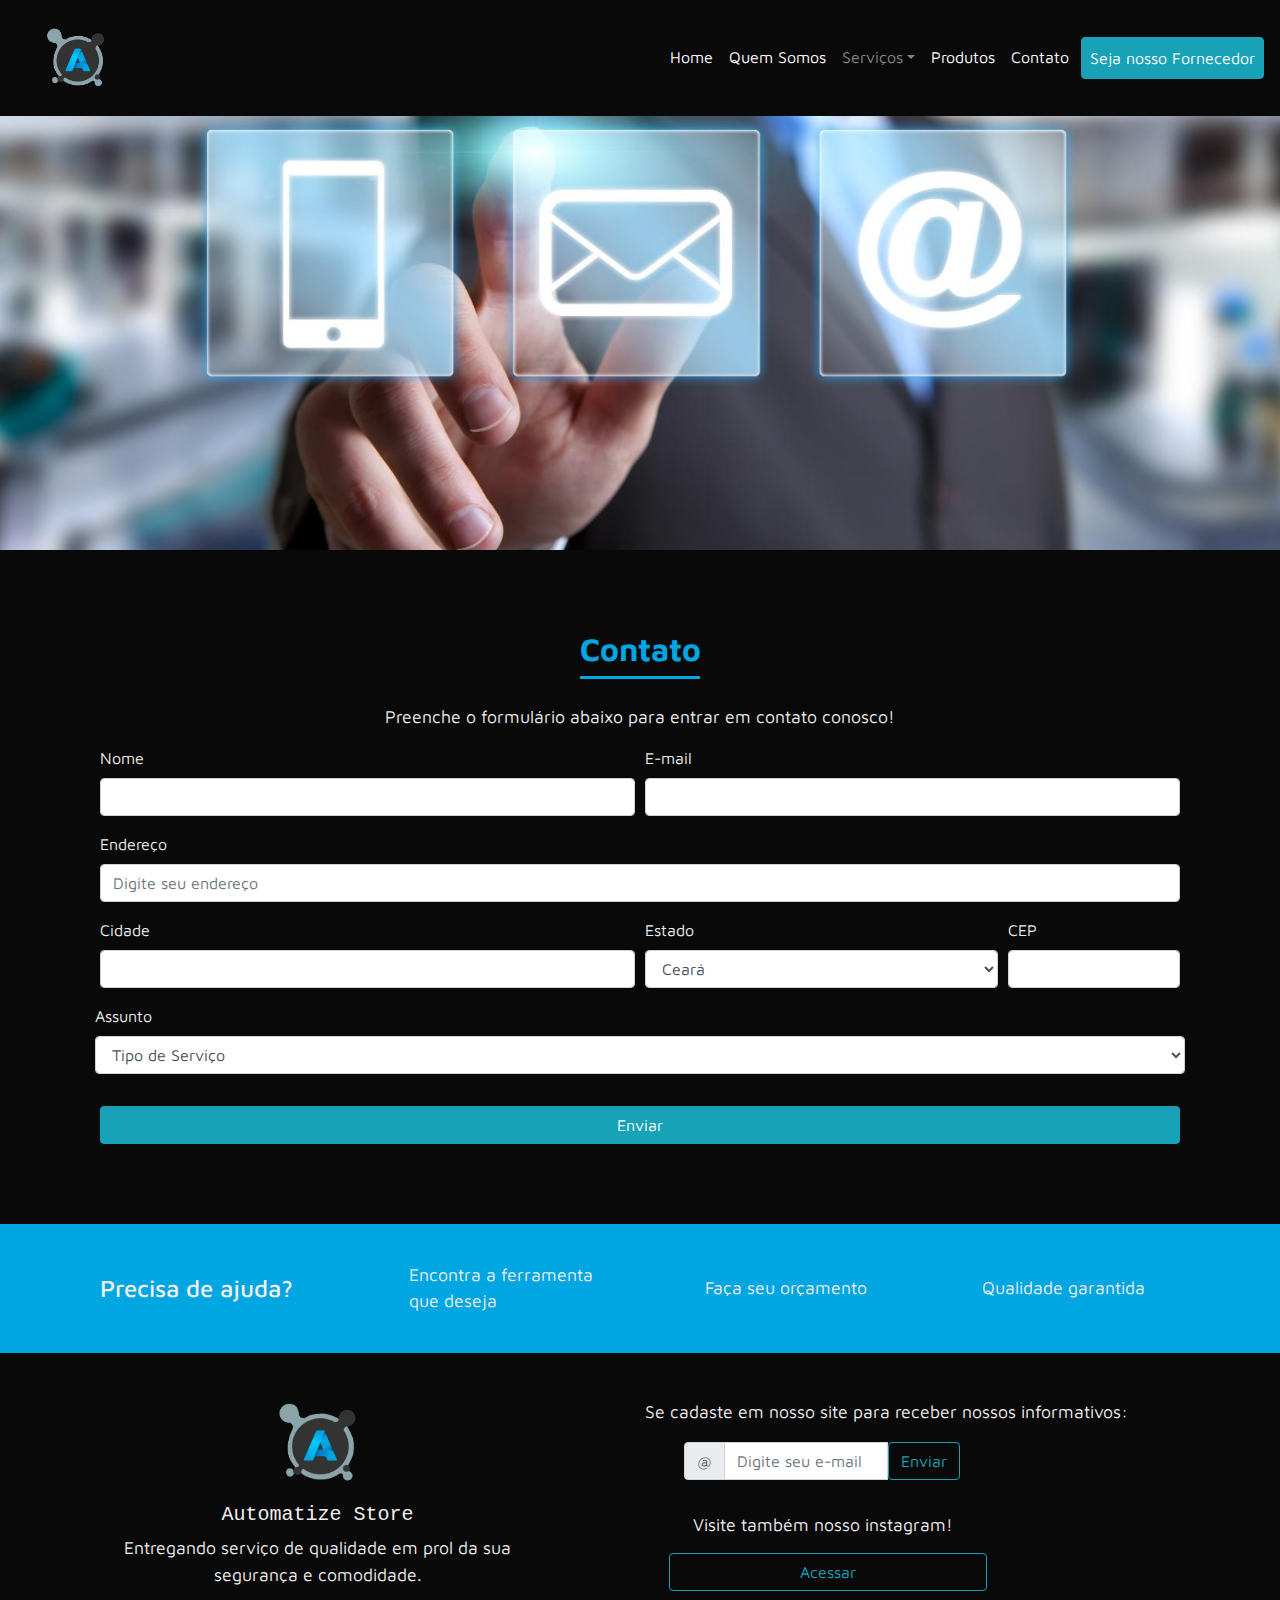
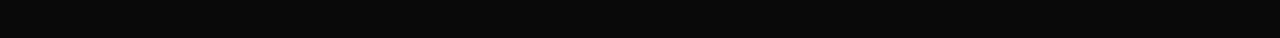
<file: Automatize/contato.html>
<!doctype html>
<html lang="pt-br">

<head>


  <!-- Required meta tags -->
  <meta charset="utf-8">
  <meta name="viewport" content="width=device-width, initial-scale=1, shrink-to-fit=no">

  <!-- Bootstrap CSS -->
  <link rel="stylesheet" href="https://stackpath.bootstrapcdn.com/bootstrap/4.5.2/css/bootstrap.min.css">
  <link rel="stylesheet" href="./css/style.css">
  <link rel="stylesheet" href="./css/contato.css">
  <link rel="stylesheet" href="https://use.fontawesome.com/releases/v5.15.3/css/all.css" integrity="sha384-SZXxX4whJ79/gErwcOYf+zWLeJdY/qpuqC4cAa9rOGUstPomtqpuNWT9wdPEn2fk" crossorigin="anonymous">
  <title>Automatize | Contato</title>
  <script src="./jquery-3.6.0.min.js"></script>
  <script>
    $(document).ready(function () {
      $(window).scroll(function () {
        var height = $(window).scrollTop();

        if (height > 220) {
          $("#arrowUp").css('display', 'block')
        } else {
          $("#arrowUp").css('display', 'none')
        }
      })
    })
  </script>
</head>

<body>

  <!-- INÍCIO NAVBAR -->
  <nav class="fixed-top navbar navbar-expand-sm navbar-dark justify-content-around">
    <!--Logo-->
    <a href="./index.html"><img src="./img/logo.png" alt="" class="brandlogo-img"></a>
    <button class="navbar-toggler" data-toggle="collapse" data-target="#navegacao3">
      <span class="navbar-toggler-icon"></span>
    </button>
    <!--Navegação-->
    <div id="navegacao3" class="collapse navbar-collapse">
      <ul class="navbar-nav ml-auto">
        <li class="nav-item">
          <a class="nav-link active" href="./index.html">Home</a>
        </li>
        <li class="nav-item">
          <a class="nav-link active" href="./sobre.html">Quem Somos</a>
        </li>
        <li class="nav-item dropdown">
          <a class="nav-link dropdown-toggle" data-toggle="dropdown" href="">Serviços</a>
          <div class="dropdown-menu">
            <a class="dropdown-item" href="./autoresid.html">Automação Residencial</a>
            <a class="dropdown-item" href="./autocorpor.html">Automação Corporativa</a>
            <a class="dropdown-item" href="./seguranca.html">Segurança Eletrônica</a>
          </div>
        </li>
        <li class="nav-item">
          <a class="nav-link active" href="./produtos.html">Produtos</a>
        </li>
        <li class="nav-item">
          <a class="nav-link active" href="./contato.html">Contato</a>
        </li>
        <li class="nav-item">
          <a class="btn btn-outline-info ml-1 nav-link active" href="./fornecedores.html">Seja nosso Fornecedor</a>
        </li>
      </ul>
    </div>
  </nav>


  <!-- INÍCIO HERO-->
  <div class="hero-contato">
  </div>


  <!-- INÍCIO CONTATO -->
  <div class="main-contato">
    <div class="container">
      <div class="row">
        <div class="col-sm-12 col-12 col-md-12">
          <h1>Contato</h1>
          <p>Preenche o formulário abaixo para entrar em contato conosco!</p>
          <form>
            <div class="form-row">
              <div class="form-group col-md-6">
                <label for="inputEmail4">Nome</label>
                <input type="text" class="form-control" id="inputNome">
              </div>
              <div class="form-group col-md-6">
                <label for="inputPassword4">E-mail</label>
                <input type="mail" class="form-control" id="inputMail">
              </div>
            </div>
            <div class="form-group">
              <label for="inputAddress">Endereço</label>
              <input type="text" class="form-control" id="inputEndereco" placeholder="Digite seu endereço">
            </div>
            <div class="form-row">
              <div class="form-group col-md-6">
                <label for="inputCity">Cidade</label>
                <input type="text" class="form-control" id="inputCidade">
              </div>
              <div class="form-group col-md-4">
                <label for="inputState">Estado</label>
                <select id="inputState" class="form-control">
                  <option selected>Ceará</option>
                  <option>São Paulo</option>
                  <option>Rio de Janeiro</option>
                  <option>Rio Grande do Sul</option>
                  <option>Macapá</option>
                  <option>Amazonas</option>
                  <option>Salvador</option>
                </select>
              </div>
              <div class="form-group col-md-2">
                <label for="inputZip">CEP</label>
                <input type="text" class="form-control" id="inputCEP">
              </div>
              <label for="inputServicos">Assunto</label>
              <select class="form-control">
                <option>Tipo de Serviço</option>
                <option>Automação Residencial</option>
                <option>Automação Corporativa</option>
                <option>Segurança Eletrônica</option>
                <option>Orçamento</option>
              </select>
            </div>
            <div class="form-group">
            </div>
            <button type="submit" class="btn btn-info col-12 mt-3">Enviar</button>
          </form>
        </div>
      </div>
    </div>
  </div>
  <!-- FIM MAIN -->


  <!-- INICIO SEÇÃO HELP -->
  <div class="help ">
    <div class="container ">
      <div class="row ">
        <div class="col1 col col-md-3 col-sm-6">
          <h4>Precisa de ajuda?</h4>
        </div>
        <div class="col2 col col-md-3 col-sm-6">
          <i class="fas fa-tools"></i>
          <p>Encontra a ferramenta que deseja</p>
        </div>
        <div class="col3 col col-md-3 col-sm-6">
          <i class="fas fa-dollar-sign"></i>
          <p>Faça seu orçamento</p>
        </div>
        <div class="col4 col col-md-3 col-sm-6">
          <i class="fas fa-award"></i>
          <p>Qualidade garantida</p>
        </div>
      </div>
    </div>
  </div>
  </div>


  <!-- INICIO FOOTER -->
  <footer class="footer">
    <div class="location">
      <img src="./img/logo.png" alt="" class="logo-footer">
      <h5 class="text-monospace">Automatize Store</h5>
      <p>Entregando serviço de qualidade em prol da sua segurança e comodidade.</p>
    </div>
    <div class="others">
      <p class="mb-3">Se cadaste em nosso site para receber nossos informativos:</p>
      <form class="form-group ml-4">
        <div class="input-group mb-3 col-md-6 col-sm-12">
          <div class="input-group-prepend">
            <span class="input-group-text">@</span>
          </div>
          <input type="text" class="form-control" placeholder="Digite seu e-mail">
          <button class="btn btn-outline-info">Enviar</button>
        </div>
      </form>
      <div class="socials">
        <p class="ml-5">Visite também nosso instagram!</p>
        <a href="https://www.instagram.com/automatizestore/" class="btn btn-outline-info col-sm-6 ml-4">Acessar</a>
      </div>
    </div>
  </footer>


  <!-- INICIO ARROW INVISIBLE -->
  <div class="arrowUp" id="arrowUp">
    <a href="#top"><i class="fas fa-arrow-up"></i></a>
  </div>

  <!-- Optional JavaScript -->
  <script src="./js/script.js"></script>
  <!-- jQuery first, then Popper.js, then Bootstrap JS -->
  <script src="https://code.jquery.com/jquery-3.3.1.slim.min.js" integrity="sha384-q8i/X+965DzO0rT7abK41JStQIAqVgRVzpbzo5smXKp4YfRvH+8abtTE1Pi6jizo" crossorigin="anonymous"></script>
  <script src="https://cdnjs.cloudflare.com/ajax/libs/popper.js/1.14.3/umd/popper.min.js" integrity="sha384-ZMP7rVo3mIykV+2+9J3UJ46jBk0WLaUAdn689aCwoqbBJiSnjAK/l8WvCWPIPm49" crossorigin="anonymous"></script>
  <script src="https://stackpath.bootstrapcdn.com/bootstrap/4.5.2/js/bootstrap.min.js"></script>
</body>

</html>
</file>
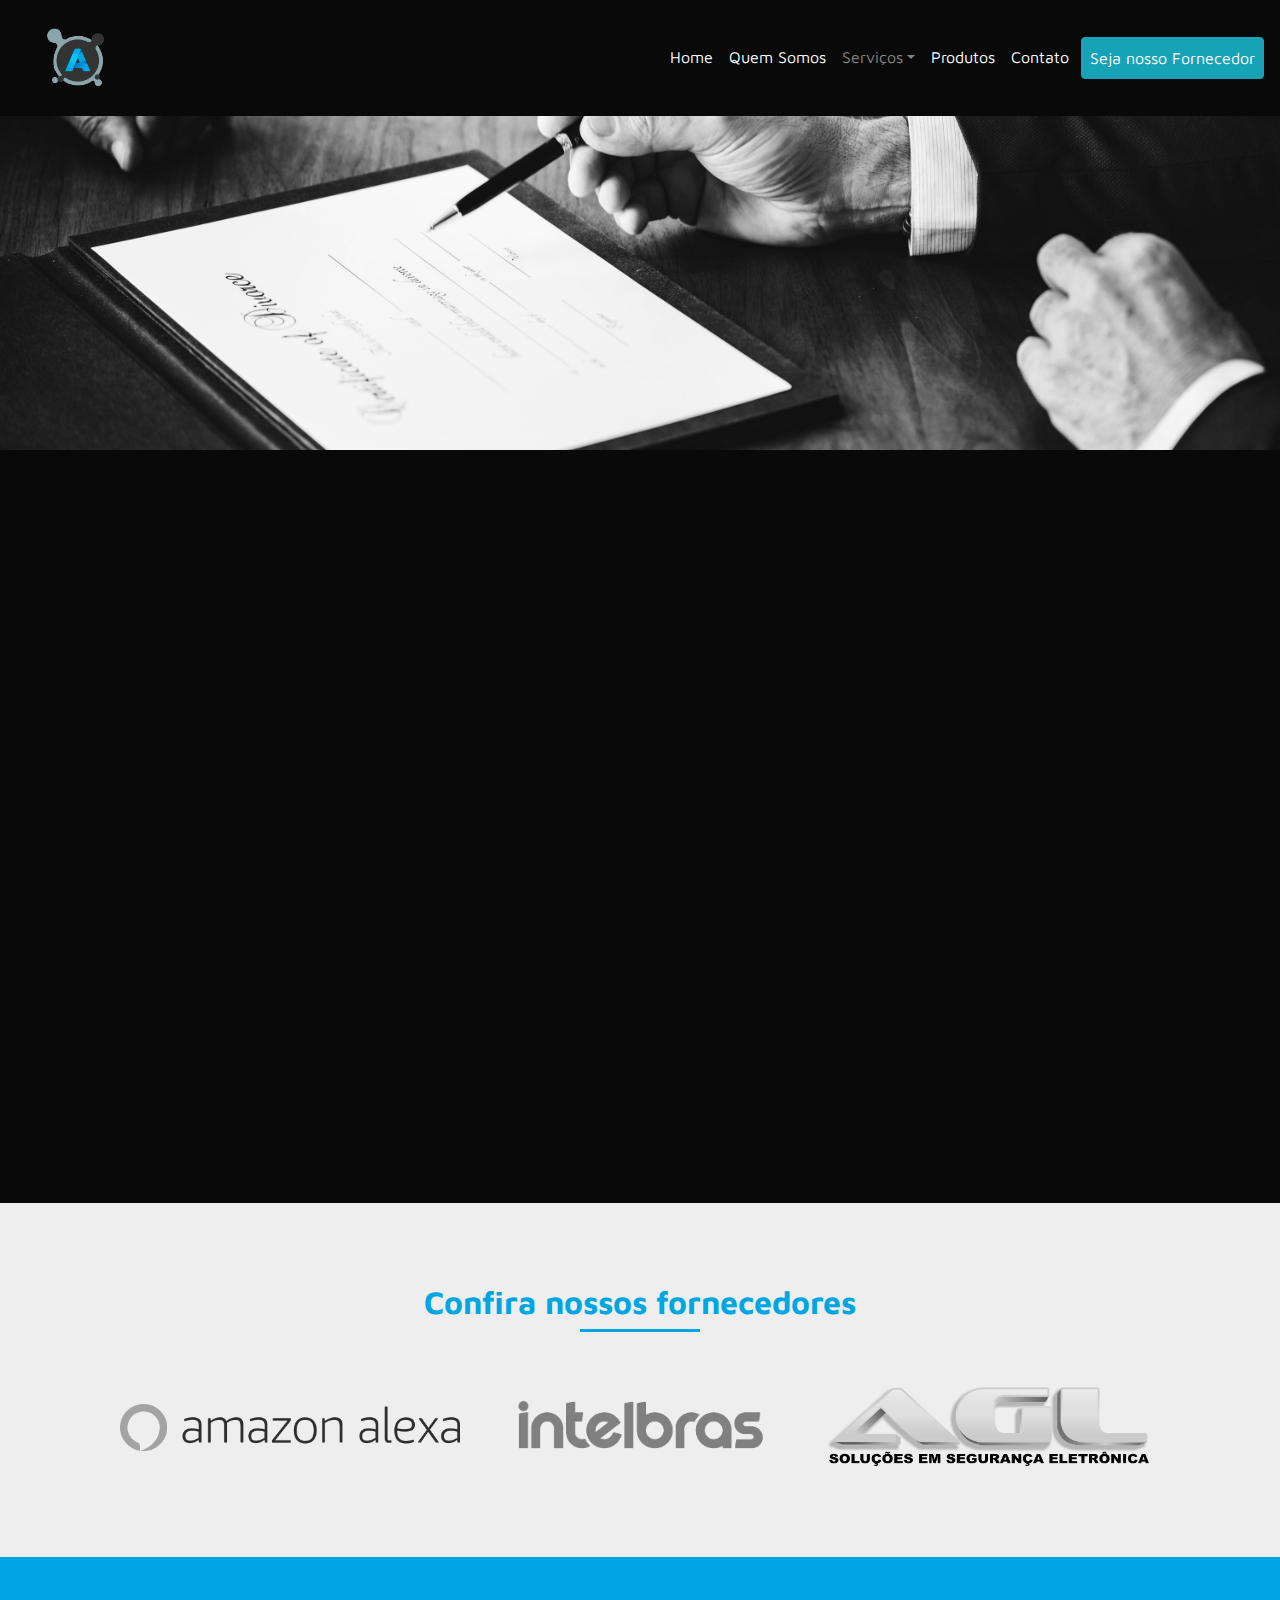
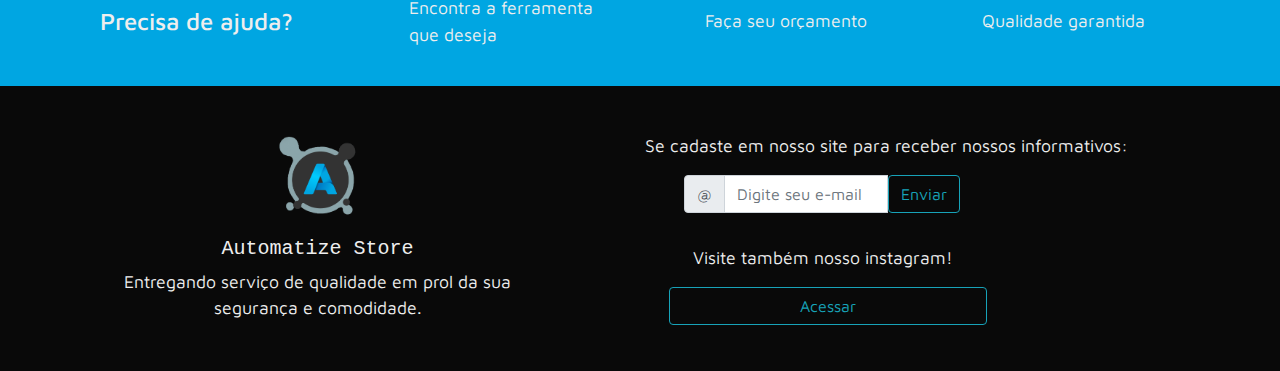
<file: Automatize/fornecedores.html>
<!doctype html>
<html lang="pt-br">

<head>


  <!-- Required meta tags -->
  <meta charset="utf-8">
  <meta name="viewport" content="width=device-width, initial-scale=1, shrink-to-fit=no">

  <!-- Bootstrap CSS -->
  <link rel="stylesheet" href="https://stackpath.bootstrapcdn.com/bootstrap/4.5.2/css/bootstrap.min.css">
  <link rel="stylesheet" href="./css/style.css">
  <link rel="stylesheet" href="./css/fornecedores.css">
  <link rel="stylesheet" href="https://use.fontawesome.com/releases/v5.15.3/css/all.css" integrity="sha384-SZXxX4whJ79/gErwcOYf+zWLeJdY/qpuqC4cAa9rOGUstPomtqpuNWT9wdPEn2fk" crossorigin="anonymous">
  <title>Automatize | Seja um Fornecedor</title>
  <script src="./jquery-3.6.0.min.js"></script>
  <script>
    $(document).ready(function () {
      $(window).scroll(function () {
        var height = $(window).scrollTop();

        if (height > 220) {
          $("#arrowUp").css('display', 'block')
        } else {
          $("#arrowUp").css('display', 'none')
        }
      })
    })
  </script>
</head>

<body>

  <!-- INÍCIO NAVBAR -->
  <nav class="fixed-top navbar navbar-expand-sm navbar-dark justify-content-around">
    <!--Logo-->
    <a href="./index.html"><img src="./img/logo.png" alt="" class="brandlogo-img"></a>
    <button class="navbar-toggler" data-toggle="collapse" data-target="#navegacao3">
      <span class="navbar-toggler-icon"></span>
    </button>
    <!--Navegação-->
    <div id="navegacao3" class="collapse navbar-collapse">
      <ul class="navbar-nav ml-auto">
        <li class="nav-item">
          <a class="nav-link active" href="./index.html">Home</a>
        </li>
        <li class="nav-item">
          <a class="nav-link active" href="./sobre.html">Quem Somos</a>
        </li>
        <li class="nav-item dropdown">
          <a class="nav-link dropdown-toggle" data-toggle="dropdown" href="">Serviços</a>
          <div class="dropdown-menu">
            <a class="dropdown-item" href="./autoresid.html">Automação Residencial</a>
            <a class="dropdown-item" href="./autocorpor.html">Automação Corporativa</a>
            <a class="dropdown-item" href="./seguranca.html">Segurança Eletrônica</a>
          </div>
        </li>
        <li class="nav-item">
          <a class="nav-link active" href="./produtos.html">Produtos</a>
        </li>
        <li class="nav-item">
          <a class="nav-link active" href="./contato.html">Contato</a>
        </li>
        <li class="nav-item">
          <a class="btn btn-outline-info ml-1 nav-link active" href="./fornecedores.html">Seja nosso Fornecedor</a>
        </li>
      </ul>
    </div>
  </nav>


  <!-- INÍCIO HERO-->
  <div class="hero-partners"></div>


  <!-- INÍCIO MAIN -->
  <main class="main-partners">
    <div class="container">
      <div class="row has-scroll-reveal animation fadeInUp">
        <div class="col-md-6 col-sm-12 col-12">
          <h1>Seja nosso fornecedor</h1>
          <p>Ao fazer parte da nossa equipe de fornecedores, você conquista benefícios exclusivos e tem acesso a uma ferramenta de gestão que vai ajudá-lo a conduzir seus negócios, sua equipe técnica e de marketing.</p>
          <p>Essa parceria evolui de forma dinâmica, através de compromissos e benefícios diferenciados, treinamentos e certificações, priorizando a qulidade e a redução de custos, com um programa está baseado em 4 valores fundamentais.</p>
        </div>
        <div class="form-partner col-md-6 col-sm-12 col-12">
          <p>Preencha o formulário abaixo para ser um de nossos fornecedores oficiais.</p>
          <form>
            <div class="form-group">
              <label for="empresa">Nome da Empresa</label>
              <input type="email" class="form-control" id="nomeEmpresa" aria-describedby="text-monospace" placeholder="Digite o nome da sua empresa">
            </div>
            <div class="form-group">
              <label for="companyAddress">Endereço</label>
              <input type="text" class="form-control" id="companyAddress" placeholder="Endereço da Empresa">
            </div>
            <div class="form-group">
              <label for="companyEmail">E-mail</label>
              <input type="email" class="form-control" id="companyEmail" placeholder="exemplo@email.com">
            </div>
            <div class="form-group">
              <label for="companyCNPJ">CNPJ</label>
              <input type="text" name="cnpj" id="cnpj" onkeyup="FormataCnpj(this,event)" maxlength="18" class="form-control" id="companyCNPJ" placeholder="CNPJ da empresa" onblur="if(!validarCNPJ(this.value)){alert('CNPJ Informado é inválido'); this.value='';}" required>
            </div>
            <div class="form-group">
              <label for="exampleFormControlTextarea1">Mensagem (Opcional)</label>
              <textarea class="form-control" id="msgCOmpany" rows="3"></textarea>
            </div>
            <button type="submit" class="btn btn-outline-info">Enviar</button>
          </form>
        </div>
      </div>
    </div>
  </main>


  <!-- INICIO SEÇÃO FORNECEDORES -->
  <article class="section24">
    <div class="container">
      <div class="partners-row row">
        <div class="col-md-12 col-sm-12 col-12">
          <h1>Confira nossos fornecedores</h1>
          <div class="partners-grid">
            <div class="amazon"></div>
            <div class="intelbras"></div>
            <div class="agl"></div>
          </div>
        </div>
      </div>
    </div>
  </article>
  <!-- FIM MAIN -->


  <!-- INICIO SEÇÃO HELP  -->
  <div class="help">
    <div class="container">
      <div class="row">
        <div class="col1 col col-md-3 col-sm-6">
          <h4>Precisa de ajuda?</h4>
        </div>
        <div class="col2 col col-md-3 col-sm-6">
          <i class="fas fa-tools"></i>
          <p>Encontra a ferramenta que deseja</p>
        </div>
        <div class="col3 col col-md-3 col-sm-6">
          <i class="fas fa-dollar-sign"></i>
          <p>Faça seu orçamento</p>
        </div>
        <div class="col4 col col-md-3 col-sm-6">
          <i class="fas fa-award"></i>
          <p>Qualidade garantida</p>
        </div>
      </div>
    </div>
  </div>
  </div>


  <!-- INICIO FOOTER -->
  <footer class="footer">
    <div class="location">
      <img src="./img/logo.png" alt="" class="logo-footer">
      <h5 class="text-monospace">Automatize Store</h5>
      <p>Entregando serviço de qualidade em prol da sua segurança e comodidade.</p>
    </div>
    <div class="others">
      <p class="mb-3">Se cadaste em nosso site para receber nossos informativos:</p>
      <form class="form-group ml-4">
        <div class="input-group mb-3 col-md-6 col-sm-12">
          <div class="input-group-prepend">
            <span class="input-group-text">@</span>
          </div>
          <input type="text" class="form-control" placeholder="Digite seu e-mail">
          <button class="btn btn-outline-info">Enviar</button>
        </div>
      </form>
      <div class="socials">
        <p class="ml-5">Visite também nosso instagram!</p>
        <a href="https://www.instagram.com/automatizestore/" class="btn btn-outline-info col-sm-6 ml-4">Acessar</a>
      </div>
    </div>
  </footer>


  <!-- INICIO ARROW INVISIBLE -->
  <div class="arrowUp" id="arrowUp">
    <a href="#top"><i class="fas fa-arrow-up"></i></a>
  </div>

  <script src="./js/script.js"></script>
  <!-- Optional JavaScript -->
  <!-- jQuery first, then Popper.js, then Bootstrap JS -->
  <script src="https://code.jquery.com/jquery-3.3.1.slim.min.js" integrity="sha384-q8i/X+965DzO0rT7abK41JStQIAqVgRVzpbzo5smXKp4YfRvH+8abtTE1Pi6jizo" crossorigin="anonymous"></script>
  <script src="https://cdnjs.cloudflare.com/ajax/libs/popper.js/1.14.3/umd/popper.min.js" integrity="sha384-ZMP7rVo3mIykV+2+9J3UJ46jBk0WLaUAdn689aCwoqbBJiSnjAK/l8WvCWPIPm49" crossorigin="anonymous"></script>
  <script src="https://stackpath.bootstrapcdn.com/bootstrap/4.5.2/js/bootstrap.min.js"></script>
</body>

</html>
</file>
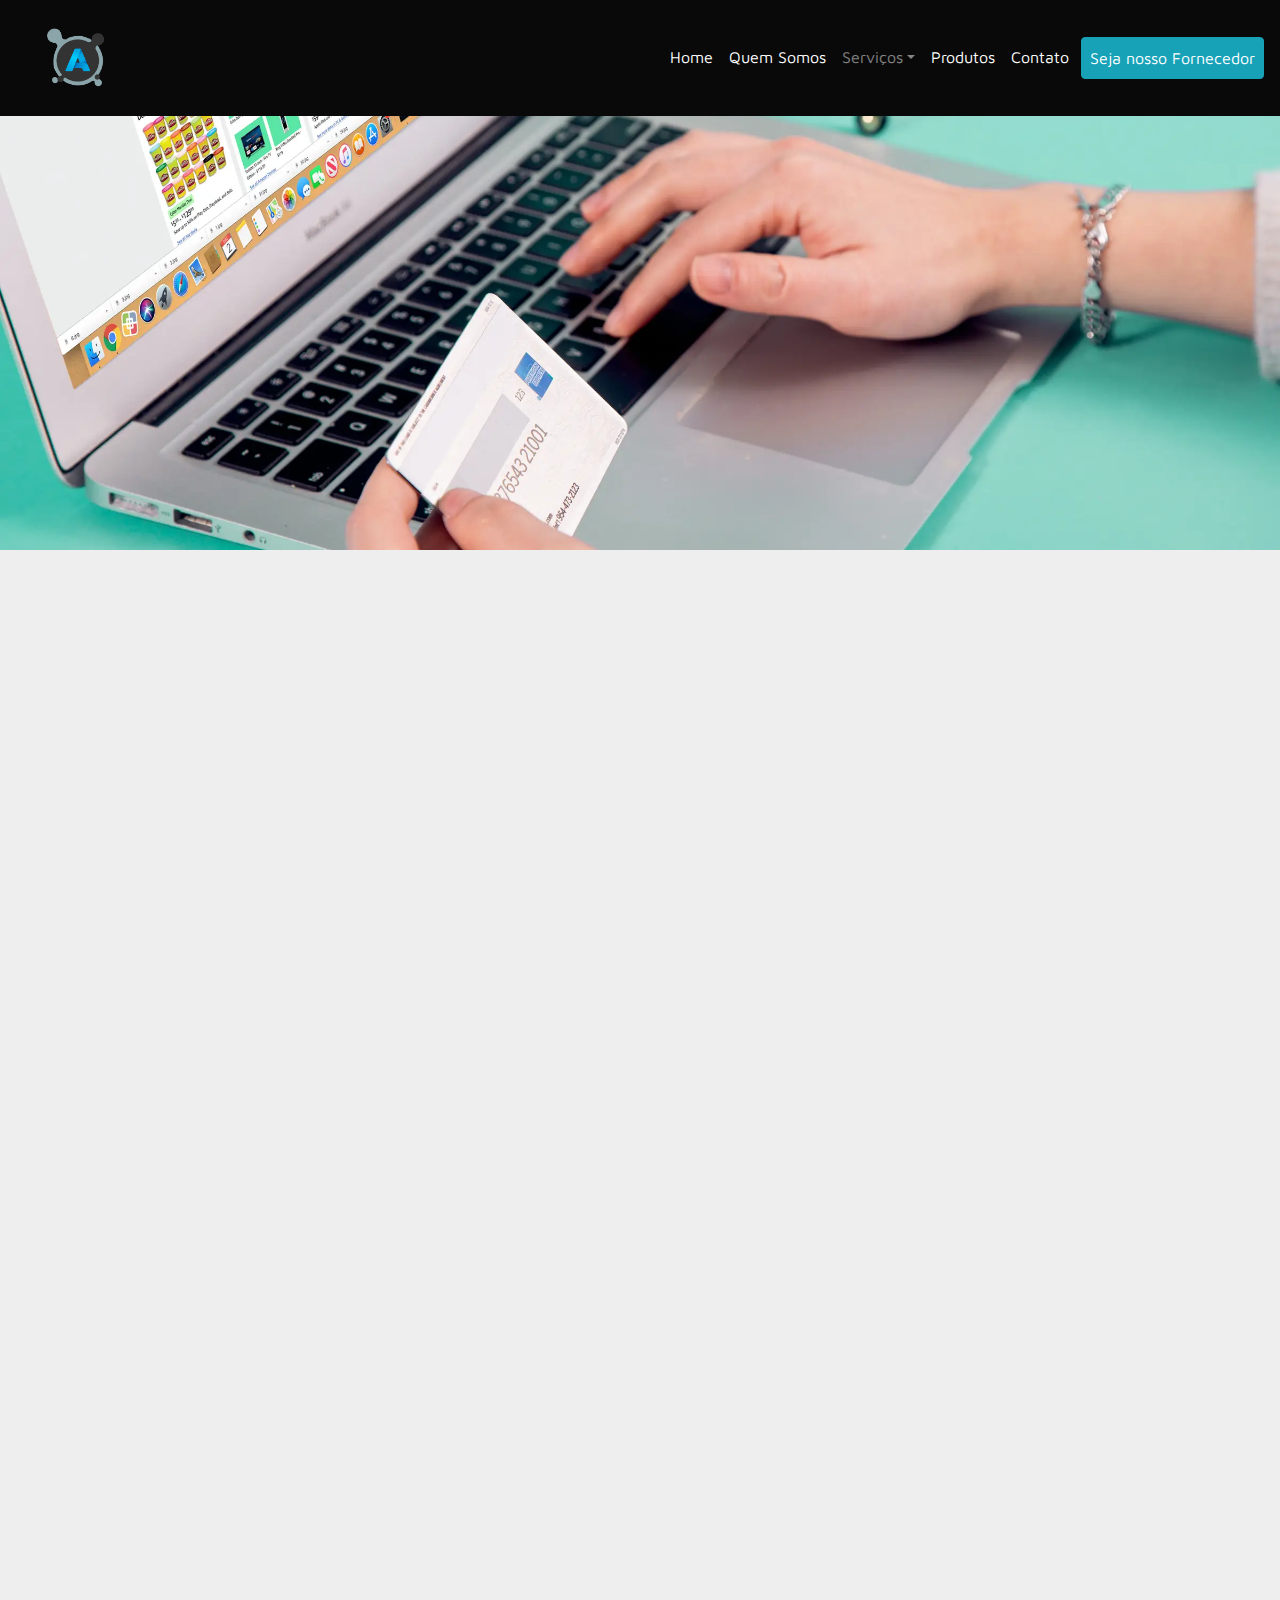
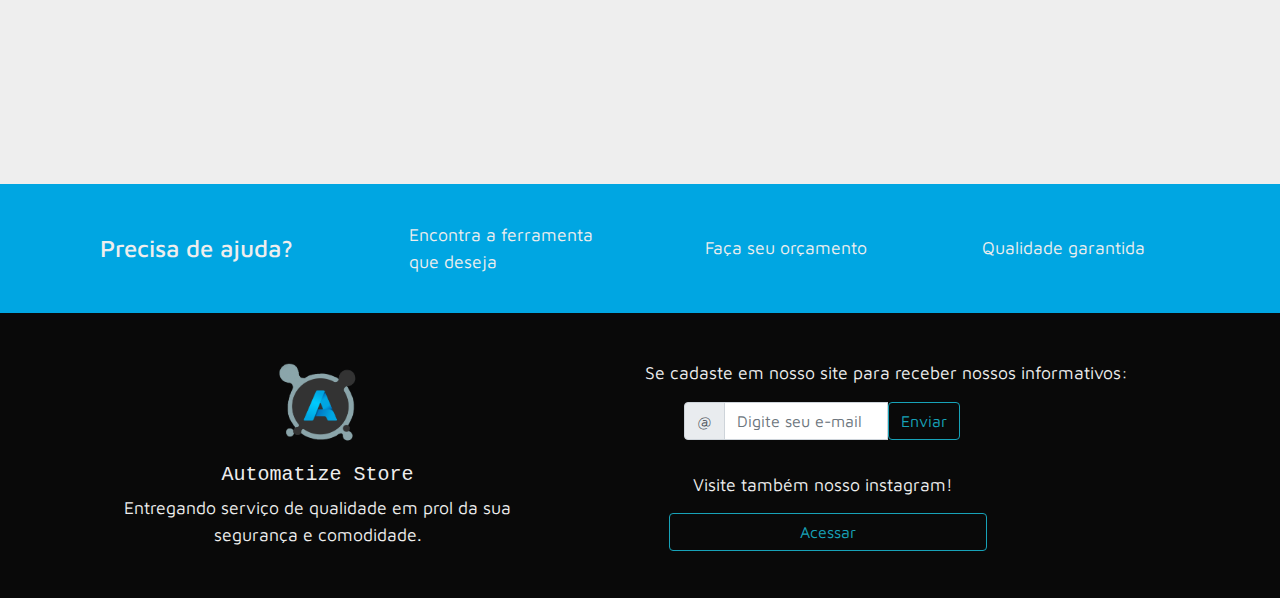
<file: Automatize/produtos.html>
<!doctype html>
<html lang="pt-br">

<head>


  <!-- Required meta tags -->
  <meta charset="utf-8">
  <meta name="viewport" content="width=device-width, initial-scale=1, shrink-to-fit=no">

  <!-- Bootstrap CSS -->
  <link rel="stylesheet" href="https://stackpath.bootstrapcdn.com/bootstrap/4.5.2/css/bootstrap.min.css">
  <link rel="stylesheet" href="./css/style.css">
  <link rel="stylesheet" href="css/produtos.css">
  <link rel="stylesheet" href="https://use.fontawesome.com/releases/v5.15.3/css/all.css" integrity="sha384-SZXxX4whJ79/gErwcOYf+zWLeJdY/qpuqC4cAa9rOGUstPomtqpuNWT9wdPEn2fk" crossorigin="anonymous">
  <title>Automatize | Segurança Eletrônica</title>
  <script src="./jquery-3.6.0.min.js"></script>
  <script>
    $(document).ready(function () {
      $(window).scroll(function () {
        var height = $(window).scrollTop();

        if (height > 220) {
          $("#arrowUp").css('display', 'block')
        } else {
          $("#arrowUp").css('display', 'none')
        }
      })
    })
  </script>
</head>

<body>

  <!-- INÍCIO NAVBAR -->
  <nav class="fixed-top navbar navbar-expand-sm navbar-dark justify-content-around">
    <!--Logo-->
    <a href="./index.html"><img src="./img/logo.png" alt="" class="brandlogo-img"></a>
    <button class="navbar-toggler" data-toggle="collapse" data-target="#navegacao3">
      <span class="navbar-toggler-icon"></span>
    </button>
    <!--Navegação-->
    <div id="navegacao3" class="collapse navbar-collapse">
      <ul class="navbar-nav ml-auto">
        <li class="nav-item">
          <a class="nav-link active" href="./index.html">Home</a>
        </li>
        <li class="nav-item">
          <a class="nav-link active" href="./sobre.html">Quem Somos</a>
        </li>
        <li class="nav-item dropdown">
          <a class="nav-link dropdown-toggle" data-toggle="dropdown" href="">Serviços</a>
          <div class="dropdown-menu">
            <a class="dropdown-item" href="./autoresid.html">Automação Residencial</a>
            <a class="dropdown-item" href="./autocorpor.html">Automação Corporativa</a>
            <a class="dropdown-item" href="./seguranca.html">Segurança Eletrônica</a>
          </div>
        </li>
        <li class="nav-item">
          <a class="nav-link active" href="./produtos.html">Produtos</a>
        </li>
        <li class="nav-item">
          <a class="nav-link active" href="./contato.html">Contato</a>
        </li>
        <li class="nav-item">
          <a class="btn btn-outline-info ml-1 nav-link active" href="./fornecedores.html">Seja nosso Fornecedor</a>
        </li>
      </ul>
    </div>
  </nav>


  <!-- INÍCIO HERO-->
  <div class="hero-produtos">
    <div class="layer">
    </div>
  </div>


  <!-- INÍCIO MAIN -->
  <main class="main-produtos">
    <div class="container has-scroll-reveal animation fadeInUp">
      <h1>Produtos</h1>
      <!-- USO DO GRID BOOTSTRAP -->
      <div class="row row-cols-1 row-cols-md-3 mt-5">
        <div class="col mb-4">
          <div class="card1">
            <img src="./img/produto1.jpg" class="card-img-top" alt="...">
            <div class="card-body text-dark">
              <h5 class="card-title">Alexa echo dot</h5>
              <p class="card-text">Sistema de automação por controle de voz.</p>
              <span>R379,00</span>
              <small>12x R$ 33,25</small>
            </div>
            <div class="card-footer text-dark">
              <i class="fas fa-shopping-cart"></i>
              <i class="fas fa-heart"></i>
            </div>
          </div>
        </div>
        <div class="col mb-4">
          <div class="card2">
            <img src="./img/produto2.jpg" class="card-img-top" alt="...">
            <div class="card-body text-dark">
              <h5 class="card-title">Câmera de Monitoramento</h5>
              <p class="card-text">Sistema de monitoramento externo e interno.</p>
              <span>R$ 123,13</span>
              <small>2x R$ 11,03</small>
            </div>
            <div class="card-footer text-dark">
              <i class="fas fa-shopping-cart"></i>
              <i class="fas fa-heart"></i>
            </div>
          </div>
        </div>
        <div class="col mb-4">
          <div class="card3">
            <img src="./img/produto3.jpg" class="card-img-top" alt="...">
            <div class="card-body text-dark">
              <h5 class="card-title">Setup Personalizado</h5>
              <p class="card-text">Personalize seu setup conosco. Confira as opções</p>
              <small>A partir de:</small>
              <span>R$ 3.200,00</span>
              <small>10x R$ 320,00</small>
            </div>
            <div class="card-footer text-dark">
              <i class="fas fa-shopping-cart"></i>
              <i class="fas fa-heart"></i>
            </div>
          </div>
        </div>
        <div class="col mb-4">
          <div class="card4">
            <img src="./img/produto4.jpg" class="card-img-top" alt="...">
            <div class="card-body text-dark">
              <h5 class="card-title">Touch Panel</h5>
              <p class="card-text">Controle a automação de sua casa em um clique.</p>
              <span>R$ 1.922,60</span>
              <small>2x R$ 192,26</small>
            </div>
            <div class="card-footer text-dark">
              <i class="fas fa-shopping-cart"></i>
              <i class="fas fa-heart"></i>
            </div>
          </div>
        </div>
        <div class="col mb-4">
          <div class="card5">
            <img src="./img/produto5.jpg" class="card-img-top" alt="...">
            <div class="card-body text-dark">
              <h5 class="card-title">Touch Pad</h5>
              <p class="card-text">Uma maneira fácil de controlar a segurança de seu patrimônio.</p>
              <span>R$ 1.499,00</span>
              <small>2x R$ 149,00</small>
            </div>
            <div class="card-footer text-dark">
              <i class="fas fa-shopping-cart"></i>
              <i class="fas fa-heart"></i>
            </div>
          </div>
        </div>
        <div class="col mb-4">
          <div class="card6">
            <img src="./img/produto6.jpg" class="card-img-top" alt="...">
            <div class="card-body text-dark">
              <h5 class="card-title">Sensor de Presença</h5>
              <p class="card-text">Sensor de presença interna por calor corporal.</p>
              <span>R$ 54,90</span>
              <small>10x R$ 5,49</small>
            </div>
            <div class="card-footer text-dark">
              <i class="fas fa-shopping-cart"></i>
              <i class="fas fa-heart"></i>
            </div>
          </div>
        </div>
      </div>
  </main>
  <!-- FIM MAIN -->


  <!-- INÍCIO SEÇÃO HELP -->
  <div class="help">
    <div class="container">
      <div class="row">
        <div class="col1 col col-md-3 col-sm-6">
          <h4>Precisa de ajuda?</h4>
        </div>
        <div class="col2 col col-md-3 col-sm-6">
          <i class="fas fa-tools"></i>
          <p>Encontra a ferramenta que deseja</p>
        </div>
        <div class="col3 col col-md-3 col-sm-6">
          <i class="fas fa-dollar-sign"></i>
          <p>Faça seu orçamento</p>
        </div>
        <div class="col4 col col-md-3 col-sm-6">
          <i class="fas fa-award"></i>
          <p>Qualidade garantida</p>
        </div>
      </div>
    </div>
  </div>
  </div>


  <!-- INICIO FOOTER -->
  <footer class="footer">
    <div class="location">
      <img src="./img/logo.png" alt="" class="logo-footer">
      <h5 class="text-monospace">Automatize Store</h5>
      <p>Entregando serviço de qualidade em prol da sua segurança e comodidade.</p>
    </div>
    <div class="others">
      <p class="mb-3">Se cadaste em nosso site para receber nossos informativos:</p>
      <form class="form-group ml-4">
        <div class="input-group mb-3 col-md-6 col-sm-12">
          <div class="input-group-prepend">
            <span class="input-group-text">@</span>
          </div>
          <input type="text" class="form-control" placeholder="Digite seu e-mail">
          <button class="btn btn-outline-info">Enviar</button>
        </div>
      </form>
      <div class="socials">
        <p class="ml-5">Visite também nosso instagram!</p>
        <a href="https://www.instagram.com/automatizestore/" class="btn btn-outline-info col-sm-6 ml-4">Acessar</a>
      </div>
    </div>
  </footer>


  <!-- INICIO ARROW INVISIBLE -->
  <div class="arrowUp" id="arrowUp">
    <a href="#top"><i class="fas fa-arrow-up"></i></a>
  </div>

  <!-- Optional JavaScript -->
  <script src="./js/script.js"></script>
  <!-- jQuery first, then Popper.js, then Bootstrap JS -->
  <script src="https://code.jquery.com/jquery-3.3.1.slim.min.js" integrity="sha384-q8i/X+965DzO0rT7abK41JStQIAqVgRVzpbzo5smXKp4YfRvH+8abtTE1Pi6jizo" crossorigin="anonymous"></script>
  <script src="https://cdnjs.cloudflare.com/ajax/libs/popper.js/1.14.3/umd/popper.min.js" integrity="sha384-ZMP7rVo3mIykV+2+9J3UJ46jBk0WLaUAdn689aCwoqbBJiSnjAK/l8WvCWPIPm49" crossorigin="anonymous"></script>
  <script src="https://stackpath.bootstrapcdn.com/bootstrap/4.5.2/js/bootstrap.min.js"></script>
</body>

</html>
</file>
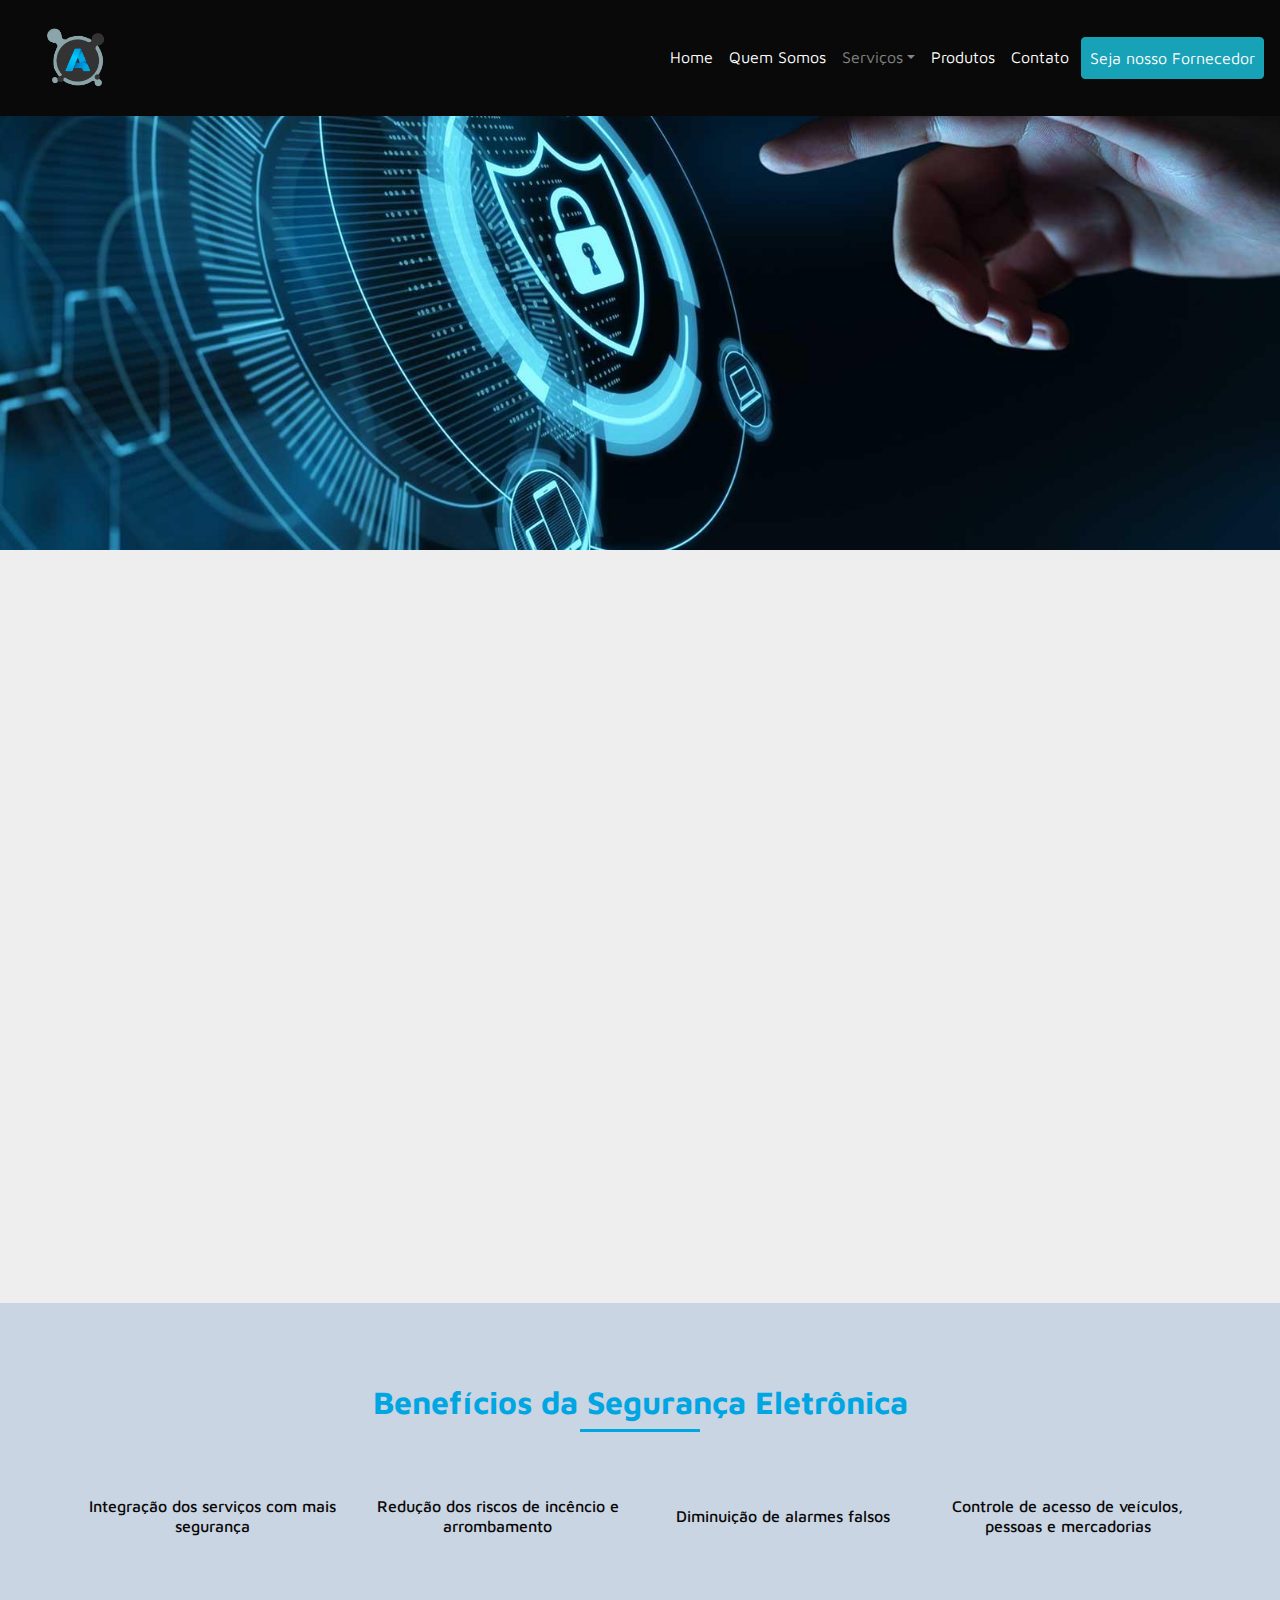
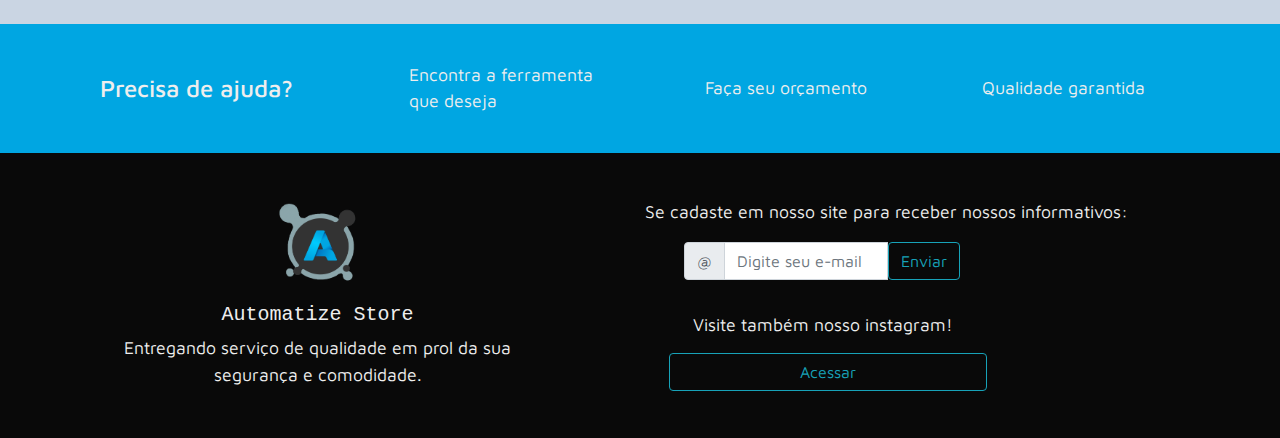
<file: Automatize/seguranca.html>
<!doctype html>
<html lang="pt-br">

<head>


  <!-- Required meta tags -->
  <meta charset="utf-8">
  <meta name="viewport" content="width=device-width, initial-scale=1, shrink-to-fit=no">

  <!-- Bootstrap CSS -->
  <link rel="stylesheet" href="https://stackpath.bootstrapcdn.com/bootstrap/4.5.2/css/bootstrap.min.css">
  <link rel="stylesheet" href="./css/style.css">
  <link rel="stylesheet" href="css/seguranca.css">
  <link rel="stylesheet" href="https://use.fontawesome.com/releases/v5.15.3/css/all.css" integrity="sha384-SZXxX4whJ79/gErwcOYf+zWLeJdY/qpuqC4cAa9rOGUstPomtqpuNWT9wdPEn2fk" crossorigin="anonymous">
  <title>Automatize | Segurança Eletrônica</title>
  <script src="./jquery-3.6.0.min.js"></script>
  <script>
    $(document).ready(function () {
      $(window).scroll(function () {
        var height = $(window).scrollTop();

        if (height > 220) {
          $("#arrowUp").css('display', 'block')
        } else {
          $("#arrowUp").css('display', 'none')
        }
      })
    })
  </script>
</head>

<body>

  <!-- INÍCIO NAVBAR -->
  <nav class="fixed-top navbar navbar-expand-sm navbar-dark justify-content-around">
    <!--Logo-->
    <a href="./index.html"><img src="./img/logo.png" alt="" class="brandlogo-img"></a>
    <button class="navbar-toggler" data-toggle="collapse" data-target="#navegacao3">
      <span class="navbar-toggler-icon"></span>
    </button>
    <!--Navegação-->
    <div id="navegacao3" class="collapse navbar-collapse">
      <ul class="navbar-nav ml-auto">
        <li class="nav-item">
          <a class="nav-link active" href="./index.html">Home</a>
        </li>
        <li class="nav-item">
          <a class="nav-link active" href="./sobre.html">Quem Somos</a>
        </li>
        <li class="nav-item dropdown">
          <a class="nav-link dropdown-toggle" data-toggle="dropdown" href="">Serviços</a>
          <div class="dropdown-menu">
            <a class="dropdown-item" href="./autoresid.html">Automação Residencial</a>
            <a class="dropdown-item" href="./autocorpor.html">Automação Corporativa</a>
            <a class="dropdown-item" href="./seguranca.html">Segurança Eletrônica</a>
          </div>
        </li>
        <li class="nav-item">
          <a class="nav-link active" href="./produtos.html">Produtos</a>
        </li>
        <li class="nav-item">
          <a class="nav-link active" href="./contato.html">Contato</a>
        </li>
        <li class="nav-item">
          <a class="btn btn-outline-info ml-1 nav-link active" href="./fornecedores.html">Seja nosso Fornecedor</a>
        </li>
      </ul>
    </div>
  </nav>


  <!-- INÍCIO HERO-->
  <div class="hero-seguranca">
    <div class="layer">
    </div>
  </div>


  <!-- INÍCIO MAIN -->
  <main class="main-seguranca">
    <div class="container">
      <div class="row has-scroll-reveal animation fadeInUp">
        <div class="col-12 col-md-12 col-sm-12">
          <h1>Segurança Eletrônica</h1>
          <p>A definição clássica nos diz que segurança eletrônica é promovida por dispositivos tecnológicos que inibem, desencorajam, monitoram, identificam e detectam ações criminosas, sem a participação presencial e direta do elemento humano e com objetivo definido: resguardar vidas e patrimônio. </p>
          <p>Esta modalidade é necessária porque, embora a segurança pública seja uma responsabilidade do Estado, nem sempre é possível contar exclusivamente com as forças policiais e com a segurança primária para obter uma vida tranquila. </p>
          <h3>Como funciona</h3>
          <p>Dispositivos de segurança eletrônica atuam em três frentes principais: na inibição da atividade criminosa a partir de vários métodos (captação de imagem e som, contenção física, por exemplo), na gravação e preservação destes dados (de preferência em nuvem) e na emissão de alertas em caso de suspeitas ou sinistros.</p>
          <p>Em alguns casos mais específicos, há ainda o rastreamento – como no transporte de cargas ou valores.</p>
          <p>As tecnologias digitais atuam de ponta a ponta, a fim de diminuir o contato entre o elemento humano e eventuais criminosos. Sistemas integrados de controle e monitoramento contam com pessoas apenas na visualização e nos avisos, com a presença de profissionais in loco apenas nas situações específicas já mencionadas (transporte de cargas ou vigilância patrimonial especializada, por exemplo). </p>
          <a class="btn btn-dark ml-1 nav-link active" href="./contato.html">Adquira mais segurança</a>
        </div>
      </div>
    </div>
  </main>
  <!-- FIM MAIN -->


  <!-- VANTAGENS -->
  <div class="vantagens">
    <div class="container">
      <div class="row">
        <div class="col-12 col-sm-12 col-md-12">
          <h1>Benefícios da Segurança Eletrônica</h1>
        </div>
        <div class="row">
          <div class="row-vantagens col-12 col-sm-6 col-md-3 col-lg-3">
            <i class="fas fa-user-shield"></i>
            <h6>Integração dos serviços com mais segurança</h6>
          </div>
          <div class="row-vantagens col-12 col-sm-6 col-md-3 col-lg-3">
            <i class="fas fa-fire-alt"></i>
            <h6>Redução dos riscos de incêncio e arrombamento</h6>
          </div>
          <div class="row-vantagens col-12 col-sm-6 col-md-3 col-lg-3">
            <i class="far fa-bell"></i>
            <h6>Diminuição de alarmes falsos</h6>
          </div>
          <div class="row-vantagens col-12 col-sm-6 col-md-3 col-lg-3">
            <i class="fas fa-car"></i>
            <h6>Controle de acesso de veículos, pessoas e mercadorias</h6>
          </div>
        </div>
      </div>
    </div>
  </div>


  <!-- INÍCIO SEÇÃO HELP -->
  <div class="help">
    <div class="container">
      <div class="row">
        <div class="col1 col col-md-3 col-sm-6">
          <h4>Precisa de ajuda?</h4>
        </div>
        <div class="col2 col col-md-3 col-sm-6">
          <i class="fas fa-tools"></i>
          <p>Encontra a ferramenta que deseja</p>
        </div>
        <div class="col3 col col-md-3 col-sm-6">
          <i class="fas fa-dollar-sign"></i>
          <p>Faça seu orçamento</p>
        </div>
        <div class="col4 col col-md-3 col-sm-6">
          <i class="fas fa-award"></i>
          <p>Qualidade garantida</p>
        </div>
      </div>
    </div>
  </div>
  </div>


  <!-- INICIO FOOTER -->
  <footer class="footer">
    <div class="location">
      <img src="./img/logo.png" alt="" class="logo-footer">
      <h5 class="text-monospace">Automatize Store</h5>
      <p>Entregando serviço de qualidade em prol da sua segurança e comodidade.</p>
    </div>
    <div class="others">
      <p class="mb-3">Se cadaste em nosso site para receber nossos informativos:</p>
      <form class="form-group ml-4">
        <div class="input-group mb-3 col-md-6 col-sm-12">
          <div class="input-group-prepend">
            <span class="input-group-text">@</span>
          </div>
          <input type="text" class="form-control" placeholder="Digite seu e-mail">
          <button class="btn btn-outline-info">Enviar</button>
        </div>
      </form>
      <div class="socials">
        <p class="ml-5">Visite também nosso instagram!</p>
        <a href="https://www.instagram.com/automatizestore/" class="btn btn-outline-info col-sm-6 ml-4">Acessar</a>
      </div>
    </div>
  </footer>


  <!-- INICIO ARROW INVISIBLE -->
  <div class="arrowUp" id="arrowUp">
    <a href="#top"><i class="fas fa-arrow-up"></i></a>
  </div>

  <!-- Optional JavaScript -->
  <script src="./js/script.js"></script>
  <!-- jQuery first, then Popper.js, then Bootstrap JS -->
  <script src="https://code.jquery.com/jquery-3.3.1.slim.min.js" integrity="sha384-q8i/X+965DzO0rT7abK41JStQIAqVgRVzpbzo5smXKp4YfRvH+8abtTE1Pi6jizo" crossorigin="anonymous"></script>
  <script src="https://cdnjs.cloudflare.com/ajax/libs/popper.js/1.14.3/umd/popper.min.js" integrity="sha384-ZMP7rVo3mIykV+2+9J3UJ46jBk0WLaUAdn689aCwoqbBJiSnjAK/l8WvCWPIPm49" crossorigin="anonymous"></script>
  <script src="https://stackpath.bootstrapcdn.com/bootstrap/4.5.2/js/bootstrap.min.js"></script>
</body>

</html>
</file>
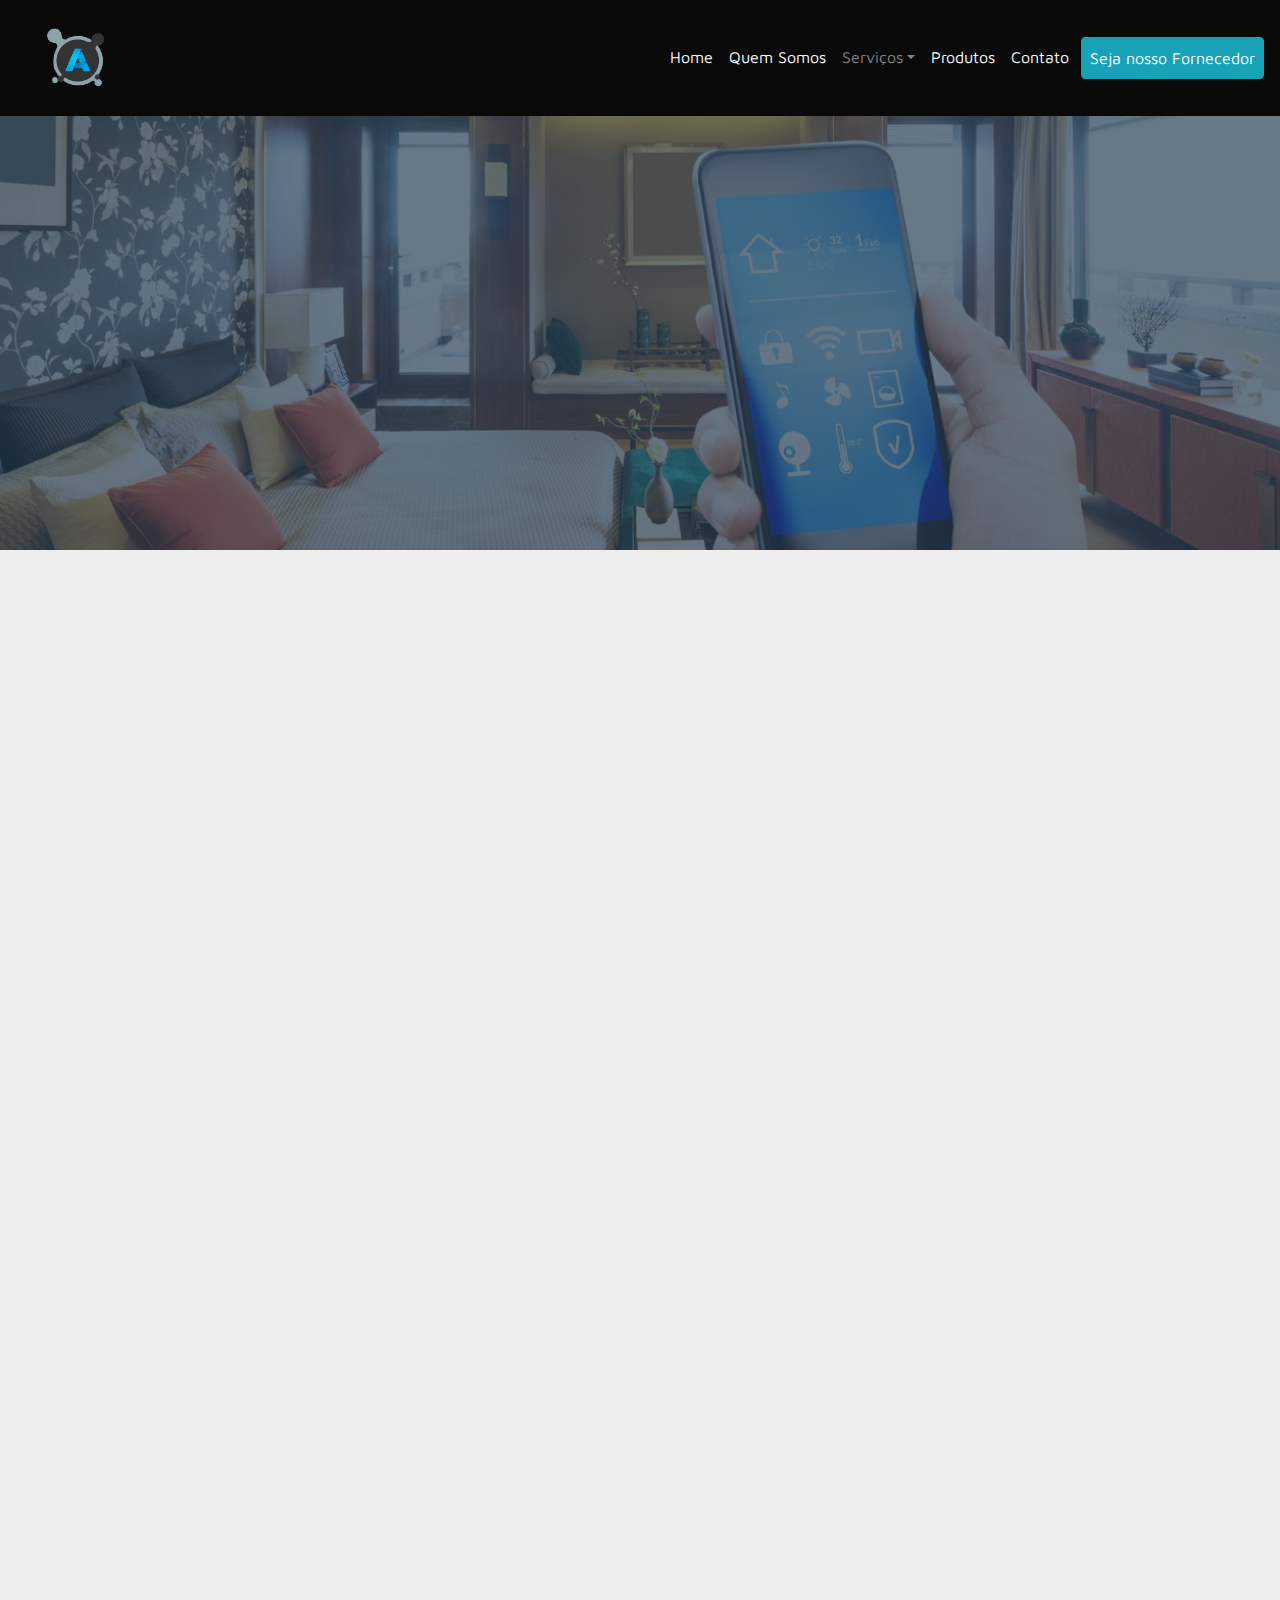
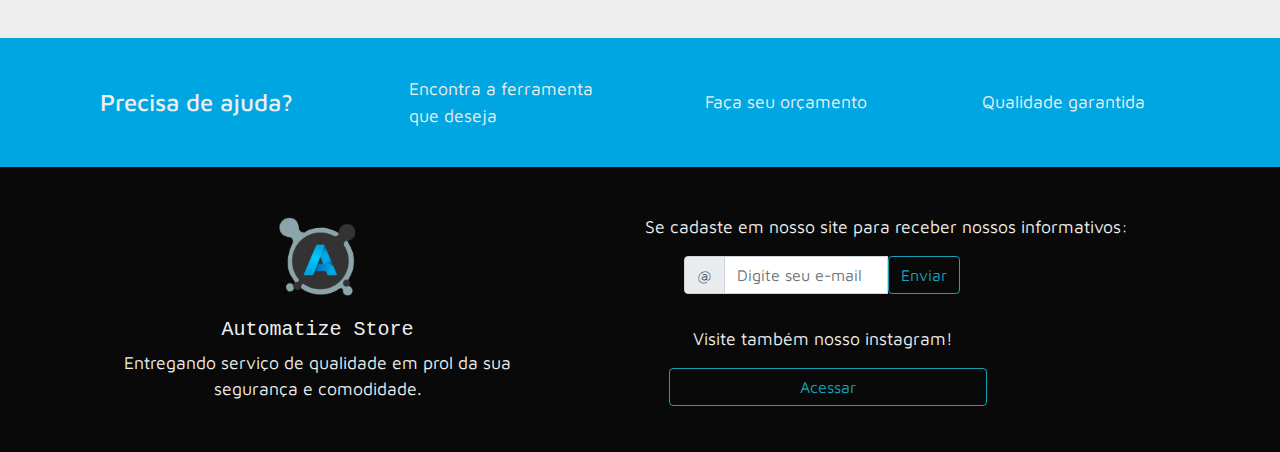
<file: Automatize/sobre.html>
<!doctype html>
<html lang="pt-br">

<head>


  <!-- Required meta tags -->
  <meta charset="utf-8">
  <meta name="viewport" content="width=device-width, initial-scale=1, shrink-to-fit=no">

  <!-- Bootstrap CSS -->
  <link rel="stylesheet" href="https://stackpath.bootstrapcdn.com/bootstrap/4.5.2/css/bootstrap.min.css">
  <link rel="stylesheet" href="./css/style.css">
  <link rel="stylesheet" href="./css/sobre.css">
  <link rel="stylesheet" href="https://use.fontawesome.com/releases/v5.15.3/css/all.css" integrity="sha384-SZXxX4whJ79/gErwcOYf+zWLeJdY/qpuqC4cAa9rOGUstPomtqpuNWT9wdPEn2fk" crossorigin="anonymous">
  <title>Automatize | Sobre nós</title>
  <script src="./jquery-3.6.0.min.js"></script>
  <script>
    $(document).ready(function () {
      $(window).scroll(function () {
        var height = $(window).scrollTop();

        if (height > 220) {
          $("#arrowUp").css('display', 'block')
        } else {
          $("#arrowUp").css('display', 'none')
        }
      })
    })
  </script>
</head>

<body>

  <!-- INÍCIO NAVBAR -->
  <nav class="fixed-top navbar navbar-expand-sm navbar-dark justify-content-around">
    <!--Logo-->
    <a href="./index.html"><img src="./img/logo.png" alt="" class="brandlogo-img"></a>
    <button class="navbar-toggler" data-toggle="collapse" data-target="#navegacao3">
      <span class="navbar-toggler-icon"></span>
    </button>
    <!--Navegação-->
    <div id="navegacao3" class="collapse navbar-collapse">
      <ul class="navbar-nav ml-auto">
        <li class="nav-item">
          <a class="nav-link active" href="./index.html">Home</a>
        </li>
        <li class="nav-item">
          <a class="nav-link active" href="./sobre.html">Quem Somos</a>
        </li>
        <li class="nav-item dropdown">
          <a class="nav-link dropdown-toggle" data-toggle="dropdown" href="">Serviços</a>
          <div class="dropdown-menu">
            <a class="dropdown-item" href="./autoresid.html">Automação Residencial</a>
            <a class="dropdown-item" href="./autocorpor.html">Automação Corporativa</a>
            <a class="dropdown-item" href="./seguranca.html">Segurança Eletrônica</a>
          </div>
        </li>
        <li class="nav-item">
          <a class="nav-link active" href="./produtos.html">Produtos</a>
        </li>
        <li class="nav-item">
          <a class="nav-link active" href="./contato.html">Contato</a>
        </li>
        <li class="nav-item">
          <a class="btn btn-outline-info ml-1 nav-link active" href="./fornecedores.html">Seja nosso Fornecedor</a>
        </li>
      </ul>
    </div>
  </nav>


  <!-- INÍCIO HERO-->
  <div class="hero-about">
    <div class="layer">
    </div>
  </div>


  <!-- INÍCIO MAIN -->
  <main class="main">
    <div class="container has-scroll-reveal animation fadeInUp">

      <div class="row">
        <div class="main-grid col-12 col-md-7 col-sm-12">
          <h1>Quem somos</h1>
          <p>Somos a Automatize Store, uma empresa que oferece soluções inteligentes para automação residencial e corporativa e segurança patrimonial eletrônica.</p>
          <p>Além de proporcionar melhorias dentro do ambiente, nós da Automatize Store somos capazes de agregar valor ao imóvel, através do uso de tecnologias avançadas para o funcionamento dos mais diversos equipamentos, como de vídeo, de som, audiovisuais, dentre outros. Por esse motivo, é importante que ao procurar por uma empresa de automação residencial, o cliente avalie os projetos realizados e os de materiais utilizados para integração dos sistemas.</p>
          <p>Nós soluções a diferentes portes, o que varia desde um cômodo até a residência inteira, solução mais indicada, para que todos os ambientes de uma residência sejam integrados e controlados. </p>
          <p>Em nossos serviços, fazemos uso de cabos e fios de alta qualidade para as conexões necessárias dos aparelhos, de maneira a descartar o uso de itens complexos, que deixariam o serviço muito mais caro.</p>
          <p>Por isso, em vez de realizar o serviço por conta própria, o que coloca em risco a adaptação e a melhoria do ambiente interno adequadas, com a Automatize Store o cliente tem as melhores novidades para cada detalhe, além de opções incríveis de acabamento e de design. Além disso, recebe todas as garantias necessárias de um serviço completo e eficiente.</p>
          <h3>Entre em contato e adquira nossos produtos!</h3>
          <a href="contato.html" class="btn btn-outline-info">Entrar em contato</a>
        </div>
        <div class="col-12 col-md-5 col-sm-12">
          <div class="grid-automated">
            <div class="img-automated img-automated1"></div>
            <div class="img-automated img-automated2"></div>
            <div class="img-automated img-automated3"></div>
            <div class="img-automated img-automated4"></div>
            <div class="img-automated img-automated5"></div>
            <div class="img-automated img-automated6"></div>
            <div class="img-automated img-automated7"></div>
            <div class="img-automated img-automated8"></div>
          </div>
        </div>
      </div>
    </div>
  </main>
  <!-- FIM MAIN -->


  <!-- INICIO SEÇÃO HELP -->
  <div class="help">
    <div class="container">
      <div class="row">
        <div class="col1 col col-md-3 col-sm-6">
          <h4>Precisa de ajuda?</h4>
        </div>
        <div class="col2 col col-md-3 col-sm-6">
          <i class="fas fa-tools"></i>
          <p>Encontra a ferramenta que deseja</p>
        </div>
        <div class="col3 col col-md-3 col-sm-6">
          <i class="fas fa-dollar-sign"></i>
          <p>Faça seu orçamento</p>
        </div>
        <div class="col4 col col-md-3 col-sm-6">
          <i class="fas fa-award"></i>
          <p>Qualidade garantida</p>
        </div>
      </div>
    </div>
  </div>
  </div>


  <!-- INICIO FOOTER  -->
  <footer class="footer">
    <div class="location">
      <img src="./img/logo.png" alt="" class="logo-footer">
      <h5 class="text-monospace">Automatize Store</h5>
      <p>Entregando serviço de qualidade em prol da sua segurança e comodidade.</p>
    </div>
    <div class="others">
      <p class="mb-3">Se cadaste em nosso site para receber nossos informativos:</p>
      <form class="form-group ml-4">
        <div class="input-group mb-3 col-md-6 col-sm-12">
          <div class="input-group-prepend">
            <span class="input-group-text">@</span>
          </div>
          <input type="text" class="form-control" placeholder="Digite seu e-mail">
          <button class="btn btn-outline-info">Enviar</button>
        </div>
      </form>
      <div class="socials">
        <p class="ml-5">Visite também nosso instagram!</p>
        <a href="https://www.instagram.com/automatizestore/" class="btn btn-outline-info col-sm-6 ml-4">Acessar</a>
      </div>
    </div>
  </footer>

  <!-- INICIO ARROW INVISIBLE -->
  <div class="arrowUp" id="arrowUp">
    <a href="#top"><i class="fas fa-arrow-up"></i></a>
  </div>

  <!-- Optional JavaScript -->
  <script src="./js/script.js"></script>
  <!-- jQuery first, then Popper.js, then Bootstrap JS -->
  <script src="https://code.jquery.com/jquery-3.3.1.slim.min.js" integrity="sha384-q8i/X+965DzO0rT7abK41JStQIAqVgRVzpbzo5smXKp4YfRvH+8abtTE1Pi6jizo" crossorigin="anonymous"></script>
  <script src="https://cdnjs.cloudflare.com/ajax/libs/popper.js/1.14.3/umd/popper.min.js" integrity="sha384-ZMP7rVo3mIykV+2+9J3UJ46jBk0WLaUAdn689aCwoqbBJiSnjAK/l8WvCWPIPm49" crossorigin="anonymous"></script>
  <script src="https://stackpath.bootstrapcdn.com/bootstrap/4.5.2/js/bootstrap.min.js"></script>
</body>

</html>
</file>
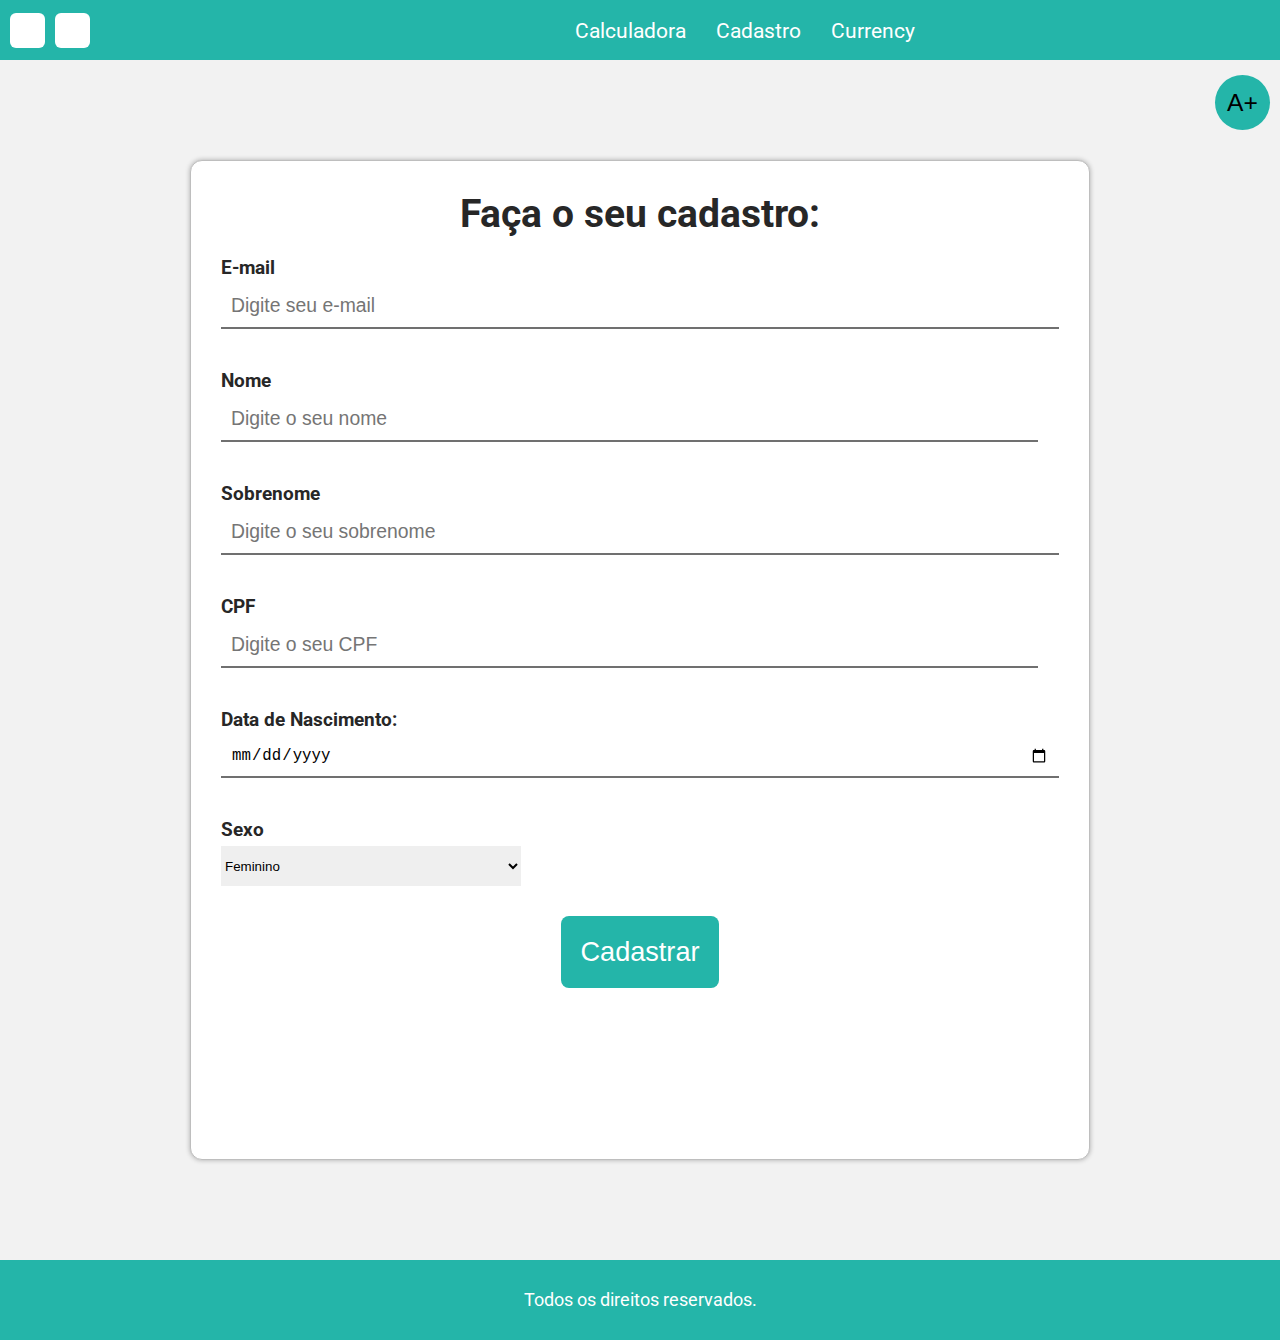
<file: JS/cadastro.html>
<!DOCTYPE html>
<html lang="pt-br">

<head>
    <meta charset="UTF-8">
    <meta http-equiv="X-UA-Compatible" content="IE=edge">
    <meta name="viewport" content="width=device-width, initial-scale=1.0">
    <title>Cadastro | KrakenDevs</title>
    <link rel="stylesheet" href="css/style.css">
    <link rel="stylesheet" href="css/cadastro.css">
    <script src="js/script.js"></script>
    <link rel="stylesheet" href="https://use.fontawesome.com/releases/v5.15.2/css/all.css" integrity="sha384-vSIIfh2YWi9wW0r9iZe7RJPrKwp6bG+s9QZMoITbCckVJqGCCRhc+ccxNcdpHuYu" crossorigin="anonymous">
</head>

<body id="body" class="body">
    <header class="header">
        <div>
            <button class="btn" id="btn" onclick="darkMode(1)"><i class="fas fa-moon"></i></button>
            <button class="btn" id="btn" onclick="darkMode(2)"><i class="fas fa-lightbulb"></i></button>
            <a href="index.html"><i class="fab fa-octopus-deploy"></i></a>
        </div>
        <ul>
            <li><a href="./calculadora.html">Calculadora</a></li>
            <li><a href="./cadastro.html">Cadastro</a></li>
            <li><a href="./currency.html">Currency</a></li>
        </ul>
    </header>

    <main class="container-cadastro" id="container">

        <h1>Faça o seu cadastro:</h1>
        <div id="formulario-registro" class="formulario-registro">
            <div class="full-box"></div>
            <label for="email">E-mail</label>
            <input type="email" name="email" onblur="validacaoEmail()" id="email" placeholder="Digite seu e-mail">
        </div>
        <div class="half-box spacing">
            <label for="name">Nome</label>
            <input type="text" name="name" id="name" onkeyup="maisculaNome()" placeholder="Digite o seu nome">
        </div>

        <div class=" half-box">
            <label for="lastname">Sobrenome</label>
            <input type="text" name="name" id="lastname" onkeyup="maiusculaSobrenome()" placeholder="Digite o seu sobrenome">
        </div>

        <div class="half-box spacing">
            <label for="number">CPF</label>
            <input onblur="VerificaCPF()" type="text" name="strCpf" id="cpf" placeholder="Digite o seu CPF">
        </div>

        <div class="half-box">
            <label for="nascimento">Data de Nascimento:</label>
            <input type="date" name="nascimento" id="nascimento" onblur='validadata()' />
        </div>

        <div class="half-box sexo">
            <label for="sexo">Sexo </label>
            <select id="sexo">
                <option value="Feminino"> Feminino </option>
                <option value="Masculino"> Masculino </option>
                <option value="Não Informado"> Não Informado </option>
            </select>
            <button type="submit" class="btnCadastrar" id="submit" onmousedown="printMsg()">Cadastrar</button>
            <div id="print">

            </div>
        </div>

        </div>
        </div>
        <p class="error-validation"></p>
    </main>
    <!-- Não mexer a partir daqui -->
    <div class="bigSize" onclick="toUpper3()">
        <button id="big" type="button">
            A+
        </button>
    </div>

    <footer>
        Todos os direitos reservados.
        <div id="data-hora"></div>
    </footer>
    <script>
        var mmmmmmmmsg;
        function toUpper3() {
            if (document.getElementById('big').innerHTML == 'A+') {
                document.getElementById('body').style.fontSize = '1.4em'
                document.getElementById('container').style.height = '1200px'
                document.getElementById('big').innerHTML = 'A-'
            } else {
                document.getElementById('body').style.fontSize = '1.1em';
                document.getElementById('container').style.height = '1000px'
                document.getElementById('big').innerHTML = 'A+'
            }
        }

        function printMsg() {
            var eMailmail = document.getElementById('email').value
            var naname = document.getElementById('name').value;
            var sosobrenomeme = document.getElementById('lastname').value
            var ccppff = document.getElementById('cpf').value
            var data = document.getElementById("nascimento").value;
            var hoje = new Date();
            var nasc = new Date(data);
            var idade = hoje.getFullYear() - nasc.getFullYear();
            //var nascnasc = document.getElementById('nascimento').value
            var sssexo = document.getElementById('sexo').value
            var mmmmmmmmsg = `Olá,  ${naname} ${sosobrenomeme}! 
             Seu login é: ${eMailmail}, você tem  ${idade} anos de idade, se define como uma pessoa do sexo ${sssexo} e pode usar ${ccppff} como senha.`
            document.getElementById('print').innerText = mmmmmmmmsg
            // return document.writeln(mmmmmmmmsg);
        }



    </script>
</body>

</html>
</file>
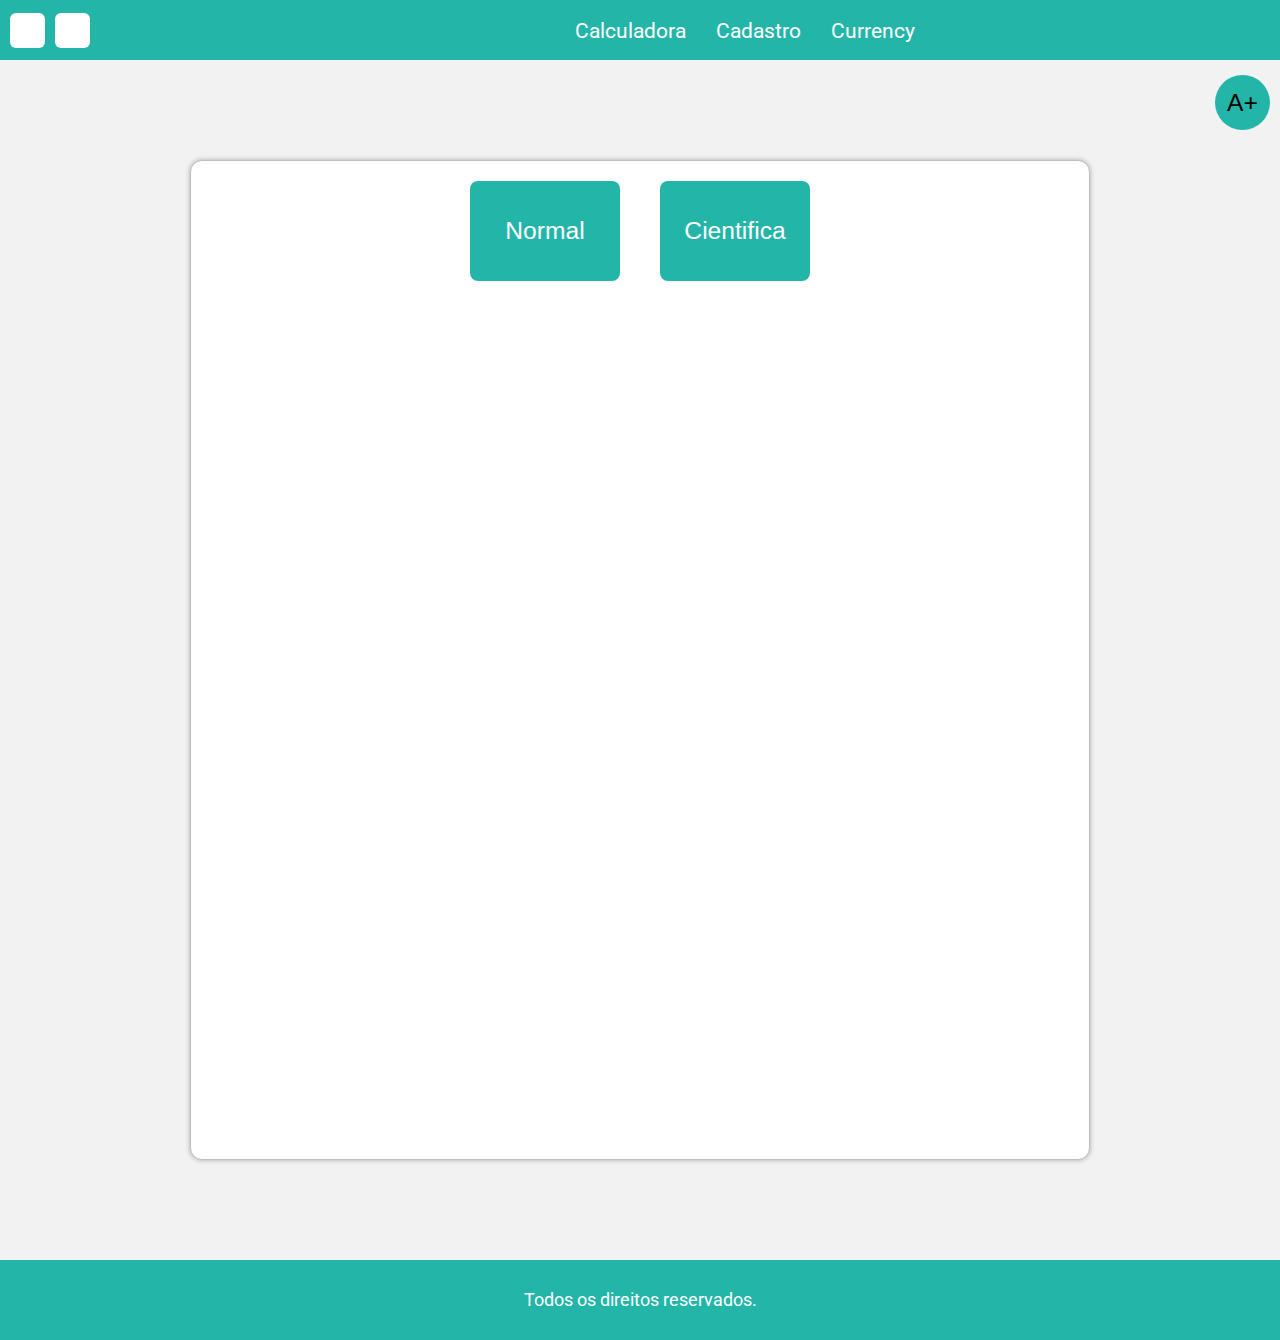
<file: JS/calculadora.html>
<!DOCTYPE html>
<html lang="pt-br">

<head>
  <meta charset="UTF-8">
  <meta http-equiv="X-UA-Compatible" content="IE=edge">
  <meta name="viewport" content="width=device-width, initial-scale=1.0">
  <title>Calculadora | KrakenDevs</title>
  <link rel="stylesheet" href="css/style.css">
  <link rel="stylesheet" href="css/calculadora.css">
  <script src="js/script.js"></script>
  <link rel="stylesheet" href="https://use.fontawesome.com/releases/v5.15.2/css/all.css" integrity="sha384-vSIIfh2YWi9wW0r9iZe7RJPrKwp6bG+s9QZMoITbCckVJqGCCRhc+ccxNcdpHuYu" crossorigin="anonymous">
  <script>
    function calcNormal(valor) {
      if (valor == 1) {
        document.getElementById('calculadoraNormal').style.display = 'block'
        document.getElementById('calculadoraCientifica').style.display = 'none'
      }
      if (valor == 2) {
        document.getElementById('calculadoraCientifica').style.display = 'block'
        document.getElementById('calculadoraNormal').style.display = 'none'
      }
    }
  </script>
  <style>
    #calculadoraNormal,
    #calculadoraCientifica {
      display: none;
    }
  </style>
</head>

<body id="body" class="body">
  <header class="header">
    <div>
      <button class="btn" id="btn" onclick="darkMode(1)"><i class="fas fa-moon"></i></button>
      <button class="btn" id="btn" onclick="darkMode(2)"><i class="fas fa-lightbulb"></i></button>
      <a href="index.html"><i class="fab fa-octopus-deploy"></i></a>
    </div>
    <ul>
      <li><a href="./calculadora.html">Calculadora</a></li>
      <li><a href="./cadastro.html">Cadastro</a></li>
      <li><a href="./currency.html">Currency</a></li>
    </ul>
  </header>

  <!-- Início da section Calculadora-->
  <main class="container-calculadora">
    <div class="buttons">
      <button class="btn2" id="normal" onclick="calcNormal(1)">Normal</button>
      <button class="btn2" id="cientifica" onclick="calcNormal(2)">Cientifica</button>
    </div>
    <!-- Inicio da calculadora CIENTÍFICA -->

    <div id="calculadoraCientifica">
      <div id="normal" class="normal">
        <div class="display"><input type="text" class="resultado" id="resultado" readonly></div>
        <div class="buttons grid2">
          <button type="button" onclick="calcular('acao', 'c')" id="btn3" class="btn3 larger2c">C</button>
          <button type="button" onclick="calcular('acao', '4')" id="btn3" class="btn3 larger2">√</button>
          <button type="button" onclick="calcular('acao', '***')" id="btn3" class="btn3 larger2">π</button>
          <button type="button" onclick="calcular('acao','2')" id="btn3" class="btn3 larger2">X²</button>
          <button type="button" onclick="calcular('acao', '3')" id="btn3" class="btn3 larger2">X³</button>
          <button type="button" onclick="calcular('acao', '/')" id="btn3" class="btn3">/</button>
          <button type="button" onclick="calcular('acao', '*')" id="btn3" class="btn3">*</button>
          <button type="button" onclick="calcular('valor', '7')" id="btn3" class="btn3">7</button>
          <button type="button" onclick="calcular('valor', '8')" id="btn3" class="btn3">8</button>
          <button type="button" onclick="calcular('valor', '9')" id="btn3" class="btn3">9</button>
          <button type="button" onclick="calcular('acao', '-')" id="btn3" class="btn3">-</button>
          <button type="button" onclick="calcular('valor', '4')" id="btn3" class="btn3">4</button>
          <button type="button" onclick="calcular('valor', '5')" id="btn3" class="btn3">5</button>
          <button type="button" onclick="calcular('valor', '6')" id="btn3" class="btn3">6</button>
          <button type="button" onclick="calcular('valor', '1')" id="btn3" class="btn3">1</button>
          <button type="button" onclick="calcular('valor', '2')" id="btn3" class="btn3">2</button>
          <button type="button" onclick="calcular('valor', '3')" id="btn3" class="btn3">3</button>
          <button type="button" onclick="calcular('acao', '.')" id="btn3" class="btn3">.</button>
          <button type="button" onclick="calcular('acao', '+')" id="btn3" class="btn3 larger2p">+</button>

          <button type="button" onclick="calcular('valor', '0')" id="btn3" class="btn3 bigger2">0</button>
          <button type="button" onclick="calcular('acao', '=')" id="btn3" class="btn3 equal">=</button>
        </div>
      </div>
    </div>

    <!-- Não mexer a partir daqui -->


    <!-- Inicio da calculadora normal -->
    <div id="calculadoraNormal">
      <div id="normal" class="normal">
        <div class="display"><input type="text" class="resultado" id="resultado2" readonly></div>
        <div class="buttons grid">
          <button type="button" onclick="calcular2('acao', 'c')" id="btn3" class="btn3 larger">C</button>
          <button type="button" onclick="calcular2('acao', '/')" id="btn3" class="btn3">/</button>
          <button type="button" onclick="calcular2('valor', '7')" id="btn3" class="btn3">7</button>
          <button type="button" onclick="calcular2('valor', '8')" id="btn3" class="btn3">8</button>
          <button type="button" onclick="calcular2('valor', '9')" id="btn3" class="btn3">9</button>
          <button type="button" onclick="calcular2('acao', '*')" id="btn3" class="btn3">*</button>
          <button type="button" onclick="calcular2('valor', '4')" id="btn3" class="btn3">4</button>
          <button type="button" onclick="calcular2('valor', '5')" id="btn3" class="btn3">5</button>
          <button type="button" onclick="calcular2('valor', '6')" id="btn3" class="btn3">6</button>
          <button type="button" onclick="calcular2('acao', '-')" id="btn3" class="btn3">-</button>
          <button type="button" onclick="calcular2('valor', '1')" id="btn3" class="btn3">1</button>
          <button type="button" onclick="calcular2('valor', '2')" id="btn3" class="btn3">2</button>
          <button type="button" onclick="calcular2('valor', '3')" id="btn3" class="btn3">3</button>
          <button type="button" onclick="calcular2('acao', '+')" id="btn3" class="btn3">+</button>
          <button type="button" onclick="calcular2('valor', '0')" id="btn3" class="btn3 bigger">0</button>
          <button type="button" onclick="calcular2('acao', '.')" id="btn3" class="btn3">.</button>
          <button type="button" onclick="calcular2('acao', '=')" id="btn3" class="btn3 ">=</button>
        </div>
      </div>
    </div>
    <!-- Não mexer a partir daqui -->


  </main>
  <div class="bigSize" onclick="toUpper()">
    <button id="big" type="button">
      A+
    </button>
  </div>
  <footer>
    Todos os direitos reservados.
    <div id="data-hora"></div>
  </footer>
</body>

</html>
</file>
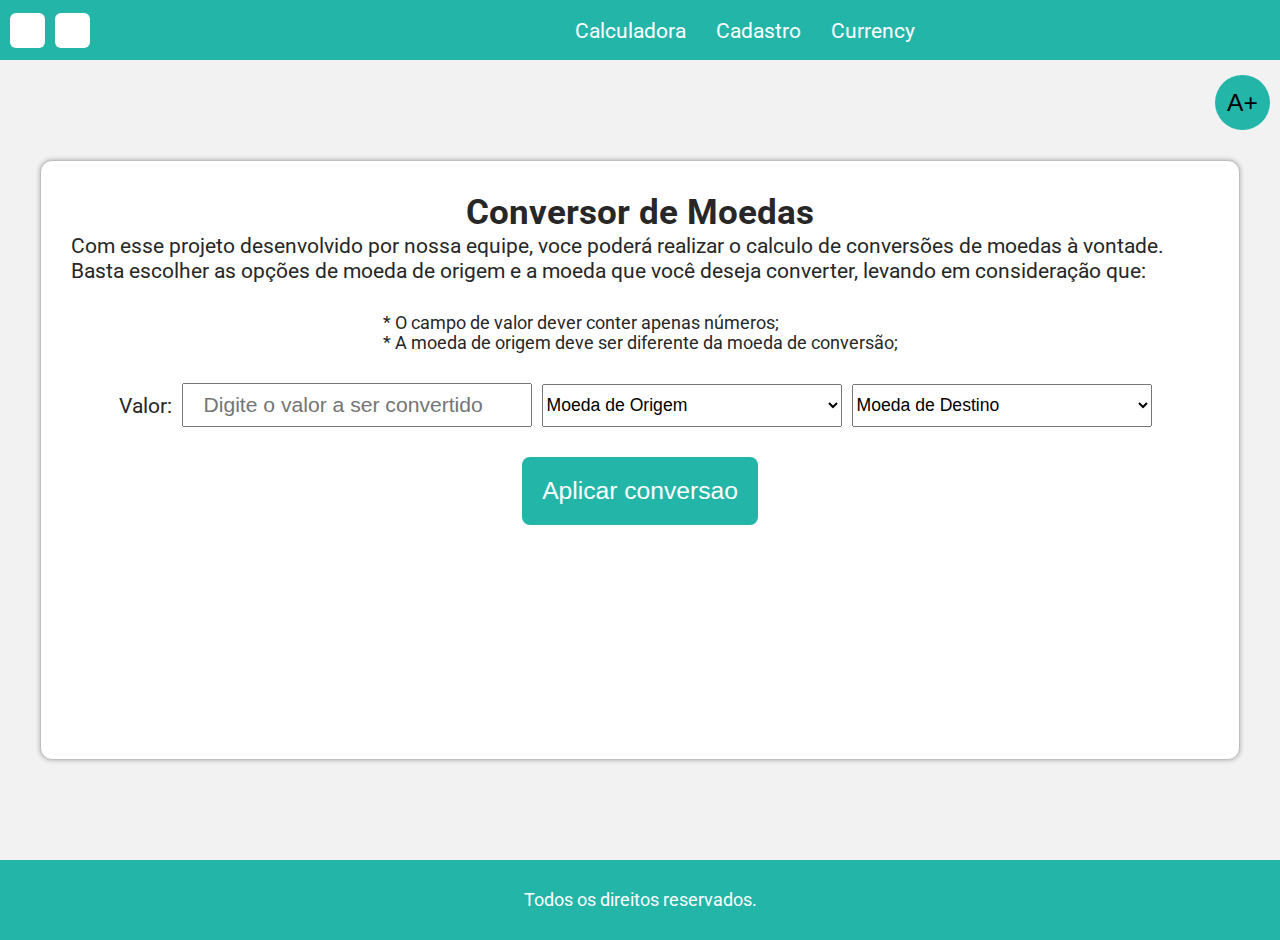
<file: JS/currency.html>
<!DOCTYPE html>
<html lang="pt-br">

<head>
  <meta charset="UTF-8">
  <meta http-equiv="X-UA-Compatible" content="IE=edge">
  <meta name="viewport" content="width=device-width, initial-scale=1.0">
  <title>Currency | KrakenDevs</title>
  <link rel="stylesheet" href="css/style.css">
  <link rel="stylesheet" href="css/currency.css">
  <script src="js/script.js"></script>
  <link rel="stylesheet" href="https://use.fontawesome.com/releases/v5.15.2/css/all.css" integrity="sha384-vSIIfh2YWi9wW0r9iZe7RJPrKwp6bG+s9QZMoITbCckVJqGCCRhc+ccxNcdpHuYu" crossorigin="anonymous">
</head>

<body id="body" class="body">
  <header class="header">
    <div>
      <button class="btn" id="btn" onclick="darkMode(1)"><i class="fas fa-moon"></i></button>
      <button class="btn" id="btn" onclick="darkMode(2)"><i class="fas fa-lightbulb"></i></button>
      <a href="index.html"><i id="octopus" class="fab fa-octopus-deploy"></i></a>
    </div>
    <ul>
      <li><a href="./calculadora.html">Calculadora</a></li>
      <li><a href="./cadastro.html">Cadastro</a></li>
      <li><a href="./currency.html">Currency</a></li>
    </ul>
  </header>

  <main class="container-currency" id="container-currency">
    <h1>Conversor de Moedas</h1>
    <p>Com esse projeto desenvolvido por nossa equipe, voce poderá realizar o calculo de conversões de moedas à vontade.
      Basta escolher as opções de moeda de origem e a moeda que você deseja converter, levando em consideração que:
    <ul>
      <li>* O campo de valor dever conter apenas números;</li>
      <li>* A moeda de origem deve ser diferente da moeda de conversão;</li>
    </ul>
    </p>
    <div class="divConversao">
      <label>Valor:</label>
      <input type="text" placeholder="Digite o valor a ser convertido" id="valorInput" pattern="[0-9,.]+">
      <select name="moedaOrigem" id="moedaOrigem">
        <option>Moeda de Origem</option>
        <option value="5.65">Dolar Americano</option>
        <option value="4.53">Dolar Canadense</option>
        <option value="1">Real Brasileiro</option>
        <option value="6.73">Euro</option>
        <option value="7.84">Libra Esterlina</option>
        <option value="0.062">Peso Argentino</option>
      </select>
      <select name="moedaDestino" id="moedaDestino">
        <option>Moeda de Destino</option>
        <option value="5.65">Dolar Americano</option>
        <option value="4.53">Dolar Canadense</option>
        <option value="1">Real Brasileiro</option>
        <option value="6.73">Euro</option>
        <option value="7.84">Libra Esterlina</option>
        <option value="0.062">Peso Argentino</option>
      </select>
    </div>
    <button class="buttonConversao" id="buttonConversao" onclick="conversao()">Aplicar conversao</button>
    <div id="conversao">


    </div>

  </main>
  <!-- Não mexer a partir daqui -->
  <div class="bigSize" onclick="toUpper2()">
    <button id="big" type="button">
      A+
    </button>
  </div>

  <footer>
    Todos os direitos reservados.
    <div id="data-hora"></div>
  </footer>

  <script>
    function toUpper2() {
      if (document.getElementById('big').innerHTML == 'A+') {
        document.getElementById('body').style.fontSize = '1.3em'
        document.getElementById('container-currency').style.height = '700px'
        document.getElementById('big').innerHTML = 'A-'
      } else {
        document.getElementById('body').style.fontSize = '1.1em'
        document.getElementById('container-currency').style.height = '600px'
        document.getElementById('big').innerHTML = 'A+'
      }
    }
  </script>
</body>

</html>
</file>
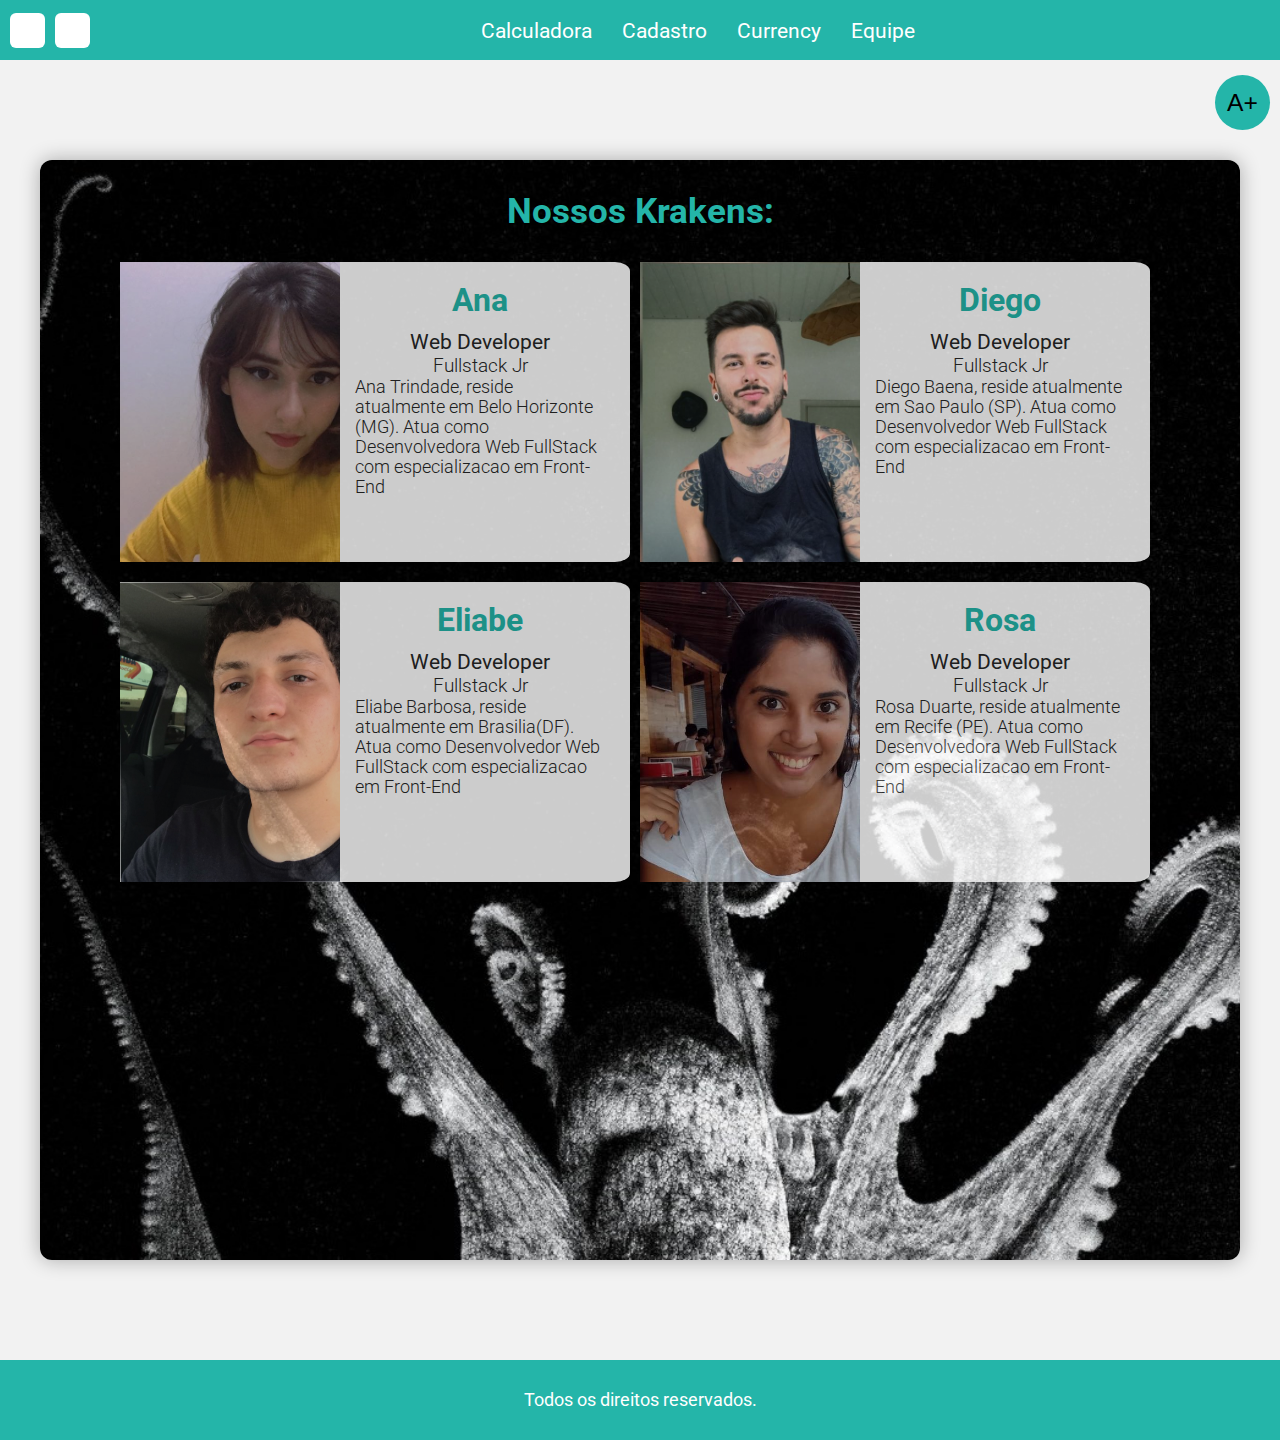
<file: JS/equipe.html>
<!DOCTYPE html>
<html lang="pt-br">

<head>
  <meta charset="UTF-8">
  <meta http-equiv="X-UA-Compatible" content="IE=edge">
  <meta name="viewport" content="width=device-width, initial-scale=1.0">
  <title>Equipe | KrakenDevs</title>
  <link rel="stylesheet" href="css/style.css">
  <link rel="stylesheet" href="css/equipe.css">
  <script src="./js/script.js"></script>
  <link rel="stylesheet" href="https://use.fontawesome.com/releases/v5.15.2/css/all.css" integrity="sha384-vSIIfh2YWi9wW0r9iZe7RJPrKwp6bG+s9QZMoITbCckVJqGCCRhc+ccxNcdpHuYu" crossorigin="anonymous">
</head>

<body id="body" class="body">
  <header class="header">
    <div>
      <button class="btn" id="btn" onclick="darkMode(1)"><i class="fas fa-moon"></i></button>
      <button class="btn" id="btn" onclick="darkMode(2)"><i class="fas fa-lightbulb"></i></button>
      <a href="index.html"><i class="fab fa-octopus-deploy"></i></a>
    </div>
    <ul>
      <li><a href="./calculadora.html">Calculadora</a></li>
      <li><a href="./cadastro.html">Cadastro</a></li>
      <li><a href="./currency.html">Currency</a></li>
      <li><a href="./equipe.html">Equipe</a></li>
    </ul>
  </header>

  <main class="container-equipe">
    <h1>Nossos Krakens:</h1>
    <div class="container2">
      <div class="profile" id="profile">
        <div class="foto1"></div>
        <div class="descricao" id="descricao">
          <h2>Ana</h2>
          <h4>Web Developer</h4>
          <h6>Fullstack Jr</h6>
          <p>Ana Trindade, reside atualmente em Belo Horizonte (MG). Atua como Desenvolvedora Web FullStack com
            especializacao em Front-End</p>
        </div>
      </div>
      <div class="profile" id="profile">
        <div class="foto2"></div>
        <div class="descricao" id="descricao">
          <h2>Diego</h2>
          <h4>Web Developer</h4>
          <h6>Fullstack Jr</h6>
          <p>Diego Baena, reside atualmente em Sao Paulo (SP). Atua como Desenvolvedor Web FullStack com especializacao em Front-End</p>
        </div>
      </div>
      <div class="profile" id="profile">
        <div class="foto3"></div>
        <div class="descricao" id="descricao">
          <h2>Eliabe</h2>
          <h4>Web Developer</h4>
          <h6>Fullstack Jr</h6>
          <p>Eliabe Barbosa, reside atualmente em Brasilia(DF). Atua como Desenvolvedor Web FullStack com
            especializacao em Front-End</p>
        </div>
      </div>
      <div class="profile" id="profile">
        <div class="foto4"></div>
        <div class="descricao" id="descricao">
          <h2>Rosa</h2>
          <h4>Web Developer</h4>
          <h6>Fullstack Jr</h6>
          <p>Rosa Duarte, reside atualmente em Recife (PE). Atua como Desenvolvedora Web FullStack com
            especializacao em Front-End</p>
        </div>
      </div>
    </div>
  </main>
  <!-- Não mexer a partir daqui -->
  <div class="bigSize" onclick="toUpper4()">
    <button id="big" type="button">
      A+
    </button>
  </div>

  <footer>
    Todos os direitos reservados.
    <div id="data-hora"></div>
  </footer>
  <script>
    function toUpper4(size) {
      if (document.getElementById('big').innerHTML == 'A+') {
        document.getElementById('body').style.fontSize = '1.45em'
        document.getElementById('big').innerHTML = 'A-'
      } else {
        document.getElementById('body').style.fontSize = '1.1em'
        document.getElementById('big').innerHTML = 'A+'
      }
    }
  </script>
</body>

</html>
</file>
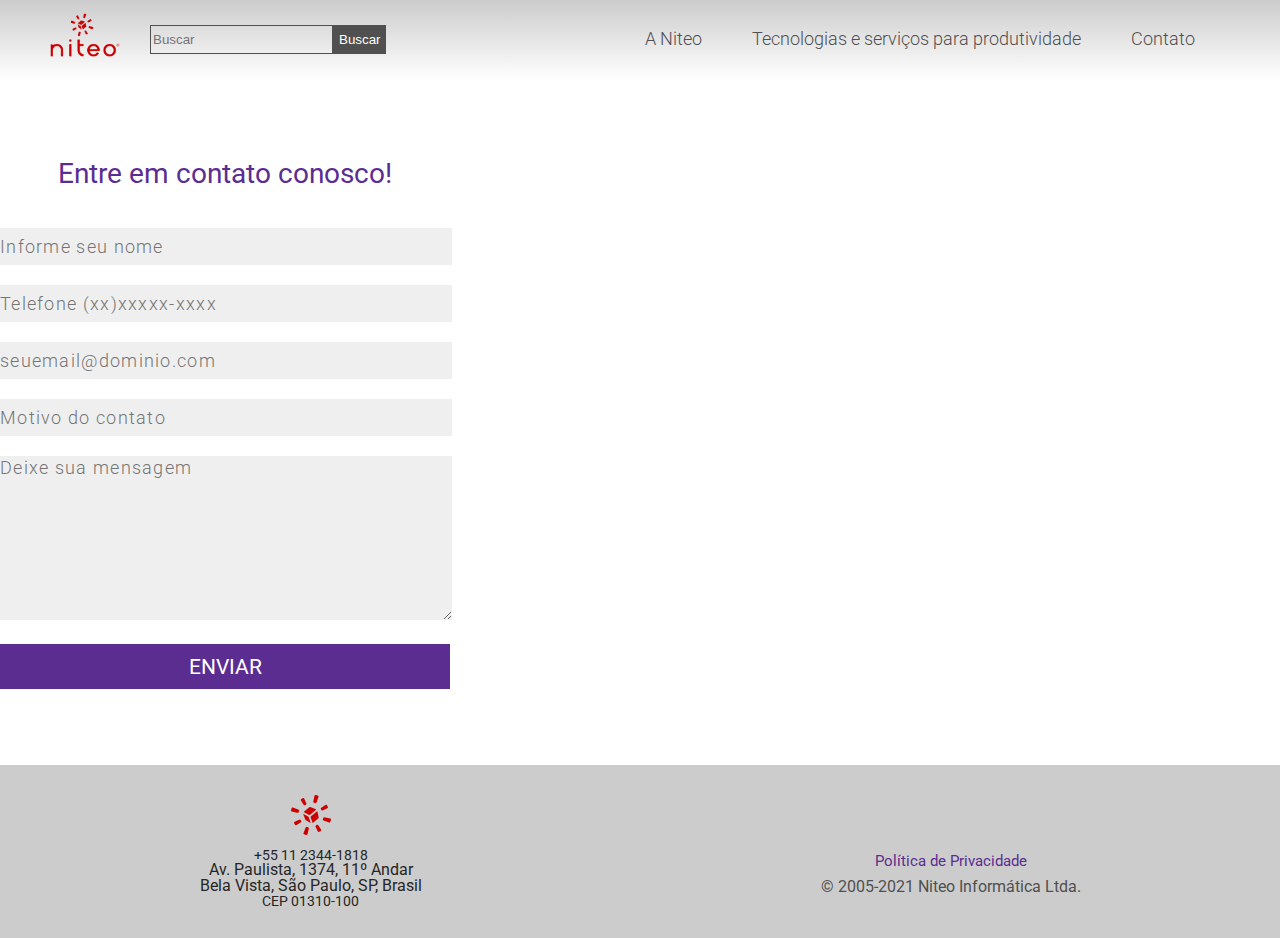
<file: Niteo/contato.html>
<!DOCTYPE html>
<html lang="en">

<head>
  <meta charset="UTF-8">
  <meta http-equiv="X-UA-Compatible" content="IE=edge">
  <meta name="viewport" content="width=device-width, initial-scale=1.0">
  <title>Niteo | Contato</title>
  <link rel="stylesheet" href="https://use.fontawesome.com/releases/v5.15.2/css/all.css" integrity="sha384-vSIIfh2YWi9wW0r9iZe7RJPrKwp6bG+s9QZMoITbCckVJqGCCRhc+ccxNcdpHuYu" crossorigin="anonymous">
  <link rel="stylesheet" href="./css/02_reset.css">
  <link rel="stylesheet" href="./css/style.css">
  <link rel="stylesheet" href="./css/contato.css">

  <!-- Equipe: Aline Martins, Diego Baena Fronteira-->
</head>

<body>
  <!-- Header -->

  <header id="header">
    <nav class="nav_menu">
      <div class="search">
        <a href="./index.html"><img src="./img/niteo-logo-70.png" alt="Niteo"></a>
        <input type="text" placeholder="Buscar">
        <button>Buscar</button>
      </div>
      <ul>
        <li><a href="./niteo.html">A Niteo</a></li>
        <li><a href="./servicos.html">Tecnologias e serviços para produtividade</a></li>
        <li><a href="./contato.html">Contato</a></li>
      </ul>
    </nav>
  </header>
  <!-- Contato -->

  <main class="contato">

    <div class="form">
      <h2>Entre em contato conosco!</h2>
      <form action="#" method="POST">
        <div>
          <input class="inputSize" type="text" placeholder="Informe seu nome">
        </div>
        <div>
          <input type="tel" pattern="^\d{(2)}\d{5}-\d{4}$" id="telefone" placeholder="Telefone (xx)xxxxx-xxxx">
        </div>
        <div>
          <input class="inputSize" type="email" id="email" placeholder="seuemail@dominio.com">
        </div>
        <div>
          <input list="motivo" placeholder="Motivo do contato">
          <datalist id="motivo">
            <option value="Informações sobre cursos">
            <option value="Dúvidas sobre Parcerias">
            <option value="Trabalhe conosco">
            <option value="Produtos">
            <option value="Sobre Business Data">
            <option value="Outros">
          </datalist>
        </div>
        <div>
          <textarea placeholder="Deixe sua mensagem"></textarea>
        </div>
      </form>
      <button class="btn">Enviar</button>
    </div>

    <div class="mapa">
      <iframe src="https://www.google.com/maps/embed?pb=!1m18!1m12!1m3!1d3657.1534694584357!2d-46.656616685022215!3d-23.562930984682083!2m3!1f0!2f0!3f0!3m2!1i1024!2i768!4f13.1!3m3!1m2!1s0x94ce59c8e70065e9%3A0x3212f92921c32582!2sAv.%20Paulista%2C%201374!5e0!3m2!1spt-BR!2sbr!4v1614271859436!5m2!1spt-BR!2sbr" width="572" height="520" style="border:0;" allowfullscreen="" loading="lazy"></iframe>
    </div>
  </main>

  <!-- Footer -->
  <footer>
    <div class="endereco">
      <img src="./img/niteo-icon-40.png" alt="">
      <p>+55 11 2344-1818</p>
      <address>Av. Paulista, 1374, 11º Andar</address>
      <address>Bela Vista, São Paulo, SP, Brasil</address>
      <p>CEP 01310-100</p>
    </div>
    <div class="midiafoot">
      <i class="fab fa-whatsapp"></i>
      <i class="fab fa-facebook"></i>
      <i class="fab fa-linkedin"></i>
      <i class="fab fa-youtube"></i>

      <h4>
        Política de Privacidade
      </h4>
      <p>
        © 2005-2021 Niteo Informática Ltda.
      </p>
    </div>
  </footer>

</body>

<!-- Equipe: Gabriela Padilha Calhau, Rosalyne Duarte-->

</html>
</file>
<file: Automatize/css/style.css>
/*======================== GLOBAL ======================== */
@import url('https://fonts.googleapis.com/css2?family=Maven+Pro:wght@400;500;600;700;800;900&display=swap');

html {
  scroll-behavior: smooth;
}
body {
  background: #090909;
  font-family: 'Maven Pro', sans-serif;
  color: #eee;
}
h1 {
  font-weight: 700;
  font-size: 2em;
  margin-bottom: 25px;
  color: #00a6e2;
  text-align: center;
}

h1:after {
  content: '';
  display: block;
  width: 120px;
  height: 3px;
  background: #00a6e2;
  margin: 8px auto;
}
h2 {
  font-size: 400;
  font-size: 1.8em;
  color: #00a6e2;
  margin: 25px 0;
  font-weight: 600;
}

p {
  font-size: 1.1em;
  font-weight: 300;
  margin: 0;
  padding: 0;
}

/* ======================= NAV ======================== */
.navbar {
  background-color: #090909;
}
.brandlogo-img {
  width: 60px;
  padding: 20px 0;
  margin-left: 30px;
}

/*======================== HERO ========================*/

.hero {
  background: url('../img/hero7.jpg');
  background-position: center;
  background-size: cover;
  filter: grayscale(100%);
  width: 100%;
  height: 95vh;

  display: flex;
  flex-direction: column;
  justify-content: center;
  align-items: center;
  position: relative;
}
.caption {
  position: absolute;
  z-index: 1;
  color: black;
  background-color: rgba(255, 255, 255, 0.2);
  top: 370px;
  left: 700px;
  border: 1px solid black;
  padding: 20px;
}
.caption > h1 {
  color: black;
  font-size: 3em;
}
.caption > h1:after {
  content: '';
  display: block;
  width: 120px;
  height: 3px;
  background: black;
  margin: 8px auto;
}
.caption > p {
  max-width: 800px;
  text-align: center;
  font-size: 1.3em;
}

/*======================== AUTOMATION SECTION ========================*/
.autiomation {
  margin: 10px 0;
  padding: 40px;
}
.autiomation p {
  max-width: 650px;
}
.container-animation {
  background: url('../img/alexa.png');
  background-position: right;
  background-size: 40%;
  background-repeat: no-repeat;
}
.container-animation > h1 {
  text-align: left;
}
.container-animation > h1:after {
  content: '';
  display: block;
  width: 120px;
  height: 3px;
  background: #00a6e2;
  margin: 8px 80px;
}

.container {
  padding: 30px;
}

/*======================== PARALAX ========================*/
.parallax {
  /* The image used */
  background-image: url('../img/smart1.jpg');

  /* Set a specific height */
  min-height: 500px;

  /* Create the parallax scrolling effect */
  background-attachment: fixed;
  background-position: center;
  background-repeat: no-repeat;
  background-size: cover;
}
.section {
  display: flex;
  color: #090909;
  justify-content: center;
  align-items: center;
  filter: brightness(50%);
}
.section h2 {
  letter-spacing: 1.4px;
  font-size: 1.8em;
  border-bottom: 2px solid #090909;
  color: #090909;
  background-color: white;
}

/*======================== SECURITY SECTION ========================*/
.security {
  background-color: #eee;
  color: #090909;
  padding: 50px 0;
}
.security p {
  margin: 15px 0;
}
.produto {
  margin-top: 50px;
}
.fa-lock,
.fa-wifi,
.fa-fingerprint,
.fa-id-card {
  color: #090909;
  background-color: #00a6e2;
  padding: 20px;
  font-size: 2em;
  border-radius: 50%;
}
.fa-wifi {
  font-size: 1.8em;
}
.fa-lock:hover,
.fa-wifi:hover,
.fa-fingerprint:hover,
.fa-id-card:hover {
  transition: 0.4s;
}
.fa-lock:hover,
.fa-wifi:hover,
.fa-fingerprint:hover,
.fa-id-card:hover {
  transform: translate(0, -8px);
}
.row-produto {
  margin-bottom: 40px;
}

/* ========================PARALAX 2 ========================*/
.parallax2 {
  /* The image used */
  background-image: url('../img/security.jpg');

  /* Set a specific height */
  min-height: 500px;

  /* Create the parallax scrolling effect */
  background-attachment: fixed;
  background-position: center;
  background-repeat: no-repeat;
  background-size: cover;
}
.section2 {
  display: flex;
  justify-content: center;
  align-items: center;
  filter: brightness(70%);
}
.section2 h2 {
  letter-spacing: 1.4px;
  font-size: 1.8em;
  border-bottom: 2px solid #090909;
  color: #090909;
  background-color: white;
}

/* ========================HOW CONTROL SECTION ========================*/
.controls {
  background-color: #090909;
  padding: 50px 0;
}

.control1 {
  background: url('../img/01.jpg');
  width: 100%;
  height: 200px;
  background-size: cover;
  background-position: center;
}

.control2 {
  background: url('../img/02.jpg');
  width: 100%;
  height: 200px;
  background-size: cover;
  background-position: center;
}

.control3 {
  background: url('../img/03.jpg');
  width: 100%;
  height: 200px;
  background-size: cover;
  background-position: center;
}

.control4 {
  background: url('../img/04.png');
  width: 100%;
  height: 200px;
  background-size: cover;
  background-position: center;
}

.control5 {
  background: url('../img/05.jpg');
  width: 100%;
  height: 200px;
  background-size: cover;
  background-position: center;
}

.control6 {
  background: url('../img/alexa.png');
  width: 100%;
  height: 200px;
  background-size: cover;
  background-position: center;
}

.control7 {
  background: url('../img/07.png');
  width: 100%;
  height: 200px;
  background-size: cover;
  background-position: center;
}

.control8 {
  background: url('../img/08.png');
  width: 100%;
  height: 200px;
  background-size: cover;
  background-position: center;
}

/*======================== HELP ========================*/
.help {
  background-color: #00a6e2;
}
.help h4 {
  margin: 20px 0;
}
.col2,
.col3,
.col4 {
  display: flex;
  justify-content: center;
  align-items: center;
}
.col2 p,
.col3 p,
.col4 p {
  max-width: 200px;
  margin-left: 15px;
}
.fa-tools,
.fa-dollar-sign,
.fa-award {
  font-size: 2em;
}
/*======================== FOOTER ========================*/
.footer {
  background-color: #090909;
  display: grid;
  grid-template-columns: repeat(2, 1fr);
  gap: 10px;
  justify-content: center;
  align-items: center;
}
footer img {
  width: 80px;
  margin-bottom: 20px;
}
.location {
  display: flex;
  flex-direction: column;
  justify-content: center;
  align-items: center;
  padding: 50px 0;
}
.location p {
  text-align: center;
  max-width: 400px;
}
.others {
  display: flex;
  flex-direction: column;
}

.others form {
  display: flex;
}
.socials {
  display: flex;
  flex-direction: column;
}
.socials a {
  margin-top: 15px;
}

/*======================== ARROW UP ========================*/
.arrowUp {
  display: none;
  position: fixed;
  bottom: 20px;
  right: 20px;
  background-color: white;
  padding: 6px 12px;
  color: #090909;
  font-size: 1.4em;
  border-radius: 50%;
  box-shadow: 0 0 12px rgba(0, 0, 0, 0.3);
}

/*======================== MEDIA QUERIES ========================*/

@media only screen and (max-width: 1024px) {
  .caption {
    position: absolute;
    z-index: 1;
    color: black;
    background-color: rgba(255, 255, 255, 0.2);
    top: 370px;
    left: 280px;
    border: 1px solid black;
    padding: 20px;
  }
  .section2 h2 {
    text-align: center;
  }
}

@media only screen and (max-width: 600px) {
  .footer {
    display: flex;
    flex-direction: column;
    padding: 20px;
  }
  .socials {
    margin: 0 auto;
  }
  .section2 h2 {
    text-align: center;
  }
  .container-animation {
    background: url('../img/alexa.png');
    background-position: right;
    background-size: 60%;
    background-repeat: no-repeat;
  }
  .caption {
    position: absolute;
    z-index: 1;
    color: black;
    background-color: rgba(255, 255, 255, 0.2);
    top: 370px;
    left: 150px;
    border: 1px solid black;
    padding: 20px;
  }
}

@media only screen and (max-width: 500px) {
  .section2 {
    display: none;
  }
  aside h1 {
    margin-top: 40px;
  }
  .socials {
    display: flex;
    justify-content: center;
    align-items: center;
  }
  .container-animation {
    background: url('../img/alexa.png');
    background-position: right;
    background-size: 80%;
    background-repeat: no-repeat;
  }
  .caption {
    position: absolute;
    z-index: 1;
    color: black;
    background-color: rgba(255, 255, 255, 0.2);
    top: 370px;
    left: 30px;
    border: 1px solid black;
    padding: 20px;
  }
}

/* SCROLL REVEAL */
.has-scroll-reveal {
  opacity: 0;
  animation-play-state: paused;
}

.animated {
  -webkit-animation-duration: 1.5s;
  animation-duration: 1.5s;
  -webkit-animation-fill-mode: both;
  animation-fill-mode: both;
  animation-play-state: running;
}

.fadeInUp {
  -webkit-animation-name: fadeInUp;
  animation-name: fadeInUp;
}

@keyframes fadeInUp {
  from {
    opacity: 0;
    -webkit-transform: translate3d(0, 2.5rem, 0);
    transform: translate3d(0, 2.5rem, 0);
  }

  to {
    opacity: 1;
    -webkit-transform: none;
    transform: none;
  }
}
</file>
<file: Niteo/css/style.css>
@import url('https://fonts.googleapis.com/css2?family=Roboto:wght@100;300;400;700&display=swap');

/* Global */
body {
  background: #fff;
  font-size: 1.1em;
  font-family: 'Roboto', sans-serif;
}
h1 {
  font-size: 32px;
  font-weight: 400;
}
h2 {
  font-size: 28px;
  font-weight: 400;
  color: #c42323;
}
h3 {
  font-size: 20px;
  font-weight: 400;
  color: #c42323;
}
h4 {
  font-size: 0.85em;
  color: #c42323;
}
p {
  font-size: 1.1em;
  color: #505050;
}
/* Header */
#header {
  width: 100%;
  height: 950px;
  background: linear-gradient(to top, #fff, #ccc);
  display: flex;
  flex-direction: column;
}
.call {
  position: absolute;
  width: 800px;
  margin-top: 370px;
  margin-left: 130px;
}
.call h1 {
  font-size: 2.2em;
  color: #505050;
  font-weight: 300;
}
/* Menu */

.search {
  margin-left: 50px;
  display: flex;
  align-items: center;
}
.search input {
  height: 25px;
  background: transparent;
  border: 1px solid #505050;
}
.search button {
  height: 29px;
  border: none;
  background: #505050;
  color: white;
  transition: 0.4s;
}
.search button:hover {
  background: #fff;
  color: #c42323;
}
.nav_menu {
  display: flex;
  justify-content: space-between;
  align-items: center;
  width: 100%;
  height: 85px;
}
.nav_menu ul {
  display: flex;
  margin-right: 60px;
  align-items: center;
  justify-content: space-between;
}

.nav_menu ul li a {
  text-decoration: none;
  padding: 5px 25px;
  font-weight: 300;
  color: #505050;
  transition: 0.4s;
}
.nav_menu ul li a:hover {
  color: #c42323;
}
.search img {
  width: 70px;
  margin-top: -7px;
  margin-right: 30px;
}

/* Proposta */
.proposta {
  width: 100%;
  height: auto;
  display: flex;
  flex-direction: column;
}
.proposta h1 {
  margin: 50px auto;
}
.proposta p {
  width: 65%;
  font-weight: 300;
  letter-spacing: 1.3px;
  line-height: 1.3;

  text-align: center;
  margin: 0 auto;
}
.box {
  width: 100%;
  height: 350px;
  display: flex;
  color: white;
  justify-content: space-around;
  align-items: start;
  margin-top: 50px;
}
.box-content {
  width: 320px;
  height: 350px;
  display: flex;
  flex-direction: column;
  justify-content: center;
  align-items: center;
}
.box-content img {
  width: 120px;
  margin-bottom: 20px;
}

.box-content h3 {
  font-size: 26px;
  margin-bottom: 10px;
}

.box-content p {
  width: 300px;
  font-weight: 300;
  line-height: 1.3;
  letter-spacing: 1.3px;
}

/* Cursos */
.cursos {
  width: 100%;
  height: 400px;
  margin-top: 120px;
  display: grid;
  grid-template-columns: repeat(2, 1fr);
}

.coluna {
  display: flex;
  flex-direction: column;
  justify-content: center;
  align-items: center;
  background: rgba(0, 0, 0, 0.1);
}
.coluna h1 {
  text-align: justify;
  margin-bottom: 40px;
}
.curso1 {
  display: grid;
  grid-template-columns: repeat(3, 1fr);
}
.curso2 {
  padding: 40px;
}
.curso2 p {
  font-weight: 300;
  line-height: 1.3;
  letter-spacing: 1.3px;
}

.col {
  display: flex;
  flex-direction: column;
  justify-content: center;
  align-items: center;
}
.col h2 {
  font-size: 1.4em;
  margin: 10px 0 3px 0;
}
.col .btn {
  width: 170px;
  height: 35px;
  background: transparent;
  border: 1px solid #505050;
  cursor: pointer;
  font-size: 1em;
  margin-top: 10px;
  transition: 0.4s;
}
.col .btn:hover {
  border: 1px solid white;
  color: white;
}
.col p {
  font-size: 0.9em;
  width: 80%;
  text-align: center;
  margin: 10px 0;
  font-weight: 300;
  line-height: 1.3;
  letter-spacing: 1.3px;
}
.col1 {
  grid-column: 1 /2;
  height: 100%;
  transition: 0.4s;
}
.col1:hover {
  background: rgba(0, 0, 0, 0.2);
}
.col2 {
  grid-column: 1 / 2;
  height: 100%;
  background-size: cover;
  transition: 0.4s;
}
.col2:hover {
  background: rgba(0, 0, 0, 0.2);
}
.col3 {
  grid-column: 3 / 4;
  grid-row: 1 / 3;
  background: url('../img/03buysiness.jpg');
  background-size: cover;
  background-position: center;
  height: 100%;
  opacity: 0.7;
  transition: 0.4s;
}
.col3:hover {
  opacity: 1;
}
.col4 {
  grid-column: 2 / 3;
  grid-row: 1 / 2;
  height: 100%;
  transition: 0.4s;
}
.col4:hover {
  background: rgba(0, 0, 0, 0.2);
}
.col5 {
  grid-column: 2 / 3;
  grid-row: 2 / 3;
  height: 100%;
  transition: 0.4s;
}
.col5:hover {
  background: rgba(0, 0, 0, 0.2);
}
/* Mídia */
.midia {
  width: 100%;
  height: 500px;
  display: grid;
  grid-template-columns: repeat(3, 1fr);
  grid-template-rows: 400px;
  padding-top: 50px;
  margin-top: 120px;
}
.about {
  display: flex;
  flex-direction: column;
  padding: 0 40px;
}
.about img {
  width: 180px;
  height: auto;
  margin: 0 auto 20px;
}

.about p {
  text-align: center;
  margin-bottom: 30px;
  font-weight: 300;
  line-height: 1.3;
  letter-spacing: 1.3px;
}

.learning {
  display: grid;
  grid-template-columns: repeat(3, 180px);
  grid-template-rows: repeat(2, 123px);
  gap: 15px;
  justify-content: center;
}

.learnin1 {
  background: url('../img/icons/curso-dax-imersao.png');
  background-size: cover;
  background-position: center;
  transition: 0.4s;
}
.learnin2 {
  background: url('../img/icons/power-platform-curso.png');
  background-size: 200px;
  background-position: center;
  transition: 0.4s;
}
.learnin3 {
  background: url('../img/icons/curso-power-bi-1.png');
  background-size: 200px;
  background-position: center;
  transition: 0.4s;
}
.learnin4 {
  background: url('../img/icons/curso-share-point-essentials.png');
  background-size: 200px;
  background-position: center;
  transition: 0.4s;
}
.learnin5 {
  background: url('../img/icons/curso-azure-data-services.png');
  background-size: contain;
  background-position: center;
  grid-column: 3 / 4;
  grid-row: 1 / 3;
  transition: 0.4s;
}
.learnin1:hover,
.learnin2:hover,
.learnin3:hover,
.learnin4:hover,
.learnin5:hover {
  transform: translate(0, -10px);
  box-shadow: 5px 5px 10px rgba(0, 0, 0, 0.4);
}
.video {
  padding: 0 40px;
}
.video h2 {
  text-align: center;
  margin-bottom: 40px;
}

.blog {
  display: grid;
  grid-template-columns: 1fr;
  grid-template-rows: 70px 1fr 1fr 1fr;
  padding-right: 30px;
}
.blog h2 {
  text-align: center;
}
.blog h3 {
  cursor: pointer;
}
.blog h3:hover {
  text-decoration: underline;
  color: #505050;
}
.post1,
.post2,
.post3 {
  display: flex;
  padding: 5px;
}
.post1 img,
.post2 img,
.post3 img {
  width: 200px;
  height: auto;
  margin-right: 10px;
}
footer {
  width: 100%;
  background: #ccc;
  display: flex;
  align-items: center;
  justify-content: space-around;
  padding: 30px 0;
}
footer .endereco,
.endereco p {
  color: #262626;
  font-size: 0.9em;
  text-align: center;
}
.endereco img {
  margin-bottom: 10px;
}

footer .midiafoot {
  text-align: center;
}

footer .midiafoot .fab {
  font-size: 1.5em;
  padding: 10px;
  cursor: pointer;
  transition: 0.4s;
}

footer .midiafoot .fab:hover {
  color: #c42323;
}

footer .midiafoot h4 {
  margin: 20px 0 10px;
}

footer .midiafoot p {
  font-size: 0.9em;
}

.arrow {
  position: absolute;
  right: 20px;
  bottom: -1780px;
}
.arrow .fas {
  font-size: 1.8em;
  color: #505050;
}
</file>
<file: Automatize/css/autocorpor.css>
.automacorpo {
  background: url('../img/herocorpo.jpg') no-repeat;
  background-size: cover;
  background-position: center;
  width: 100%;
  height: 550px;
}

/* MAIN CORPORATIVE */
.autocorpor-main {
  width: 100%;
  height: auto;
  padding: 50px 0;
  background-color: #090909;
  color: #eee;
}

.autocorpor-main p {
  margin: 15px 0;
}

/* VANTAGENS */
.vantagens {
  width: 100%;
  height: auto;
  padding: 50px 0;
  background-color: #eee;
  color: #090909;
}
.row-vantagens {
  display: flex;
  flex-direction: column;
  align-items: center;
  justify-content: center;
  text-align: center;
}
.vantagens h1 {
  margin-bottom: 50px;
}

.fa-building,
.fa-shield-alt,
.fa-money-bill-alt,
.fa-users {
  font-size: 2.5em;
  margin-bottom: 15px;
}
</file>
<file: Automatize/css/autoresid.css>
/* HERO */

.automaresid {
  background: url('../img/hero-autoresid.jpg') no-repeat;
  background-size: cover;
  background-position: center;
  width: 100%;
  height: 550px;
}
/* INÍCIO MAIN */
.autoresid-main {
  width: 100%;
  height: auto;
  padding: 60px 30px;
  background-color: #eee;
  color: #090909;
}
.autoresid-main h3 {
  margin: 20px 0;
}

.aquire {
  display: flex;
  flex-direction: column;
}
.aquire a {
  margin: 20px 0;
}

/* VANTAGENS */
.vantagens {
  width: 100%;
  height: auto;
  padding: 50px 0;
  background-color: #ccc;
  color: #090909;
}
.row-vantagens {
  display: flex;
  flex-direction: column;
  align-items: center;
  justify-content: center;
  text-align: center;
}
.vantagens h1 {
  margin-bottom: 50px;
}

.fa-bed,
.fa-lightbulb,
.fa-tree,
.fa-user {
  font-size: 2.5em;
  margin-bottom: 15px;
}

/* MEDIA QUERIES */
@media only screen and (max-width: 576px) {
  .frameYTB {
    width: 350px;
    margin: 20px auto;
  }
}
@media only screen and (max-width: 400px) {
  .frameYTB {
    width: 250px;
    margin: 20px auto;
  }
}
@media only screen and (max-width: 994px) {
  .frameYTB {
    margin: 20px auto;
  }
}
</file>
<file: Automatize/css/contato.css>
.hero-contato {
  background: url('../img/hero-contato.jpeg') no-repeat;
  background-size: cover;
  background-position: top;
  width: 100%;
  height: 550px;
}

/* MAIN CONTATO */
.main-contato {
  width: 100%;
  height: auto;
  padding: 50px 0;
  background-color: #090909;
  color: #eee;
}

.main-contato p {
  text-align: center;
  margin: 15px 0;
}
</file>
<file: Automatize/css/fornecedores.css>
.hero-partners {
  background: url('../img/heri-partners.jpg');
  background-position: center;
  background-size: cover;
  width: 100%;
  height: 450px;
  filter: grayscale(100%);
}

/*=================== MAIN PARTNERS ===================*/
.main-partners {
  padding: 50px;
}
.main-partners h1 {
  margin: 30px 0;
}
.main-partners p {
  margin: 12px 0;
  line-height: 1.5;
}
.partners-grid {
  display: grid;
  grid-template-columns: repeat(3, 1fr);
  gap: 10px;
  padding: 20px;
}
.amazon {
  background: url('../img/amazon02.png');
  width: 100%;
  height: 100px;
  background-position: center;
  background-size: contain;
  background-repeat: no-repeat;
  filter: grayscale(100%);
}
.intelbras {
  background: url('../img/intelbras012.png');
  width: 100%;
  height: 100px;
  background-position: center;
  background-size: contain;
  background-repeat: no-repeat;
  filter: grayscale(100%);
}
.agl {
  background: url('../img/agl01.png');
  width: 100%;
  height: 100px;
  background-position: center;
  background-size: contain;
  background-repeat: no-repeat;
  filter: grayscale(100%);
}
.form-partner form {
  display: flex;
  flex-direction: column;
}
.section24 {
  background-color: #eee;
  padding-bottom: 30px;
}
.partners-row {
  margin-top: 50px;
}

/*=================== MEDIA QUERIES ===================*/

@media only screen and (max-width: 576px) {
  .partners-grid {
    display: flex;
    flex-direction: column;
  }
}
</file>
<file: Automatize/css/produtos.css>
/* HERO */
.hero-produtos {
  background: url('../img/hero-produto.webp') no-repeat;
  background-size: cover;
  background-position: center;
  width: 100%;
  height: 550px;
}

/* MAIN PRODUTOS */
.main-produtos {
  width: 100%;
  height: auto;
  padding: 50px 0;
  background-color: #eee;
}
.main-produtos h1 {
  text-align: center;
}

/* CARDS */
.card1:hover,
.card2:hover,
.card3:hover,
.card4:hover,
.card5:hover,
.card6:hover {
  box-shadow: 0 0 20px rgba(0, 0, 0, 0.5);
}

.card1,
.card2,
.card3,
.card4,
.card5,
.card6 {
  transition: 0.4s;
}

.main-produtos span {
  color: #0062a2;
  display: block;
  font-size: 1.2em;
  margin: 10px 0 0;
}
.main-produtos small {
  color: #0062a2;
}

.fa-shopping-cart {
  font-size: 1.2em;
  transition: 0.4s;
  margin: 0 5px;
}
.fa-shopping-cart:hover {
  color: #88d8b0;
}
.fa-heart {
  font-size: 1.2em;
  transition: 0.4s;
  margin: 0 5px;
}
.fa-heart:hover {
  color: #ff6f69;
}
</file>
<file: Automatize/css/seguranca.css>
/* HERO SECURANÇA */
.hero-seguranca {
  background: url('../img/hero-security.jpg') no-repeat;
  background-size: cover;
  background-position: center;
  width: 100%;
  height: 550px;
}

/* MAIN SEGURANÇA */
.main-seguranca {
  width: 100%;
  height: auto;
  padding: 50px 0;
  background-color: #eee;
}
.main-seguranca p {
  margin: 15px 0;
  color: #090909;
}
.main-seguranca h3 {
  margin: 20px 0;
  color: #090909;
}

/* VANTAGENS */
.vantagens {
  width: 100%;
  height: auto;
  padding: 50px 0;
  background-color: #cad5e3;
  color: #090909;
}
.row-vantagens {
  display: flex;
  flex-direction: column;
  align-items: center;
  justify-content: center;
  text-align: center;
}
.vantagens h1 {
  margin-bottom: 50px;
}

.fa-user-shield,
.fa-fire-alt,
.fa-bell,
.fa-car {
  font-size: 2.5em;
  margin-bottom: 15px;
}
</file>
<file: Automatize/css/sobre.css>
/*================ HERO ABOUT ================*/
.hero-about {
  background: url('../img/hero-about.jpeg') no-repeat;
  background-size: cover;
  background-position: center;
  width: 100%;
  height: 550px;
}
.layer {
  background: rgba(39, 62, 84, 0.7);
  overflow: hidden;
  height: 100%;
}
/*================ MAIN SECTION ================*/
.main {
  width: 100%;
  height: auto;
  background-color: #eee;
  padding: 50px 30px;
}

.main p {
  color: #090909;
  margin: 12px 0;
  line-height: 1.5;
}

.grid-automated {
  display: grid;
  grid-template-columns: repeat(2, 1fr);
  gap: 15px;
  margin: 100px 0;
}

.img-automated1 {
  background: url('../img/a-01.jpg');
  width: 100%;
  height: 170px;
  background-size: cover;
  background-position: center;
  box-shadow: 0 0 10px rgba(0, 0, 0, 0.5);
  transition: 0.4s;
}

.img-automated2 {
  background: url('../img/a-02.jpg');
  width: 100%;
  height: 170px;
  background-size: cover;
  background-position: center;
  box-shadow: 0 0 10px rgba(0, 0, 0, 0.5);
  transition: 0.4s;
}

.img-automated3 {
  background: url('../img/a-03.jpg');
  width: 100%;
  height: 170px;
  background-size: cover;
  background-position: center;
  box-shadow: 0 0 10px rgba(0, 0, 0, 0.5);
  transition: 0.4s;
}

.img-automated4 {
  background: url('../img/a-04.jpg');
  width: 100%;
  height: 170px;
  background-size: cover;
  background-position: center;
  box-shadow: 0 0 10px rgba(0, 0, 0, 0.5);
  transition: 0.4s;
}

.img-automated5 {
  background: url('../img/a-05.jpg');
  width: 100%;
  height: 170px;
  background-size: cover;
  background-position: center;
  box-shadow: 0 0 10px rgba(0, 0, 0, 0.5);
  transition: 0.4s;
}

.img-automated6 {
  background: url('../img/a-06.jpg');
  width: 100%;
  height: 170px;
  background-size: cover;
  background-position: center;
  box-shadow: 0 0 10px rgba(0, 0, 0, 0.5);
  transition: 0.4s;
}

.img-automated7 {
  background: url('../img/a-07.jpg');
  width: 100%;
  height: 170px;
  background-size: cover;
  background-position: center;
  box-shadow: 0 0 10px rgba(0, 0, 0, 0.5);
  transition: 0.4s;
}

.img-automated8 {
  background: url('../img/a-08.jpg');
  width: 100%;
  height: 170px;
  background-size: cover;
  background-position: center;
  box-shadow: 0 0 10px rgba(0, 0, 0, 0.5);
  transition: 0.4s;
}

.img-automated1:hover,
.img-automated2:hover,
.img-automated3:hover,
.img-automated4:hover,
.img-automated5:hover,
.img-automated6:hover,
.img-automated7:hover,
.img-automated8:hover {
  transform: scale(1.05);
}

.main h3 {
  color: #090909;
  margin: 20px 0;
}

.main-grid {
  display: flex;
  flex-direction: column;
}
.main-grid a {
  margin: 30px 0;
}

/*================ MEDIA QUERIES ================*/
@media only screen and (max-width: 767px) {
  .main-grid a {
    margin: 0px 0;
  }
  .grid-automated {
    margin-top: 20px;
  }
}
</file>
<file: JS/css/style.css>
/* GLOBAL */
@import url('https://fonts.googleapis.com/css2?family=Roboto:wght@300;400;500;700&display=swap');

* {
  margin: 0;
  padding: 0;
  box-sizing: border-box;
}
ul {
  list-style: none;
}
.body {
  background-color: #f2f2f2;
  color: #272727;
  font-size: 1.1em;
  font-family: 'Roboto', sans-serif;
  display: flex;
  flex-direction: column;
}
a {
  text-decoration: none;
  color: #fff;
}

/* HEADER */
.header {
  width: 100%;
  height: 60px;
  background: #24b5a9;
  display: flex;
  align-items: center;
  justify-content: space-between;
}
.header ul {
  display: flex;
  justify-content: flex-end;
  margin: 0 350px 0 0;
  align-items: center;
}

.header li a {
  padding: 15px;
  font-size: 1.2em;
}

.header .fab {
  font-size: 1.6em;
  margin: 0px 0 0 10px;
  color: #fff;
}

.header div {
  display: flex;
  align-items: center;
  justify-content: center;
}

/* CONTAINER */
.container {
  width: 1200px;
  height: 420px;
  background-image: linear-gradient(to right, #016891, #015761);
  margin: 80px auto;
  box-shadow: 0 0 15px rgba(0, 0, 0, 0.3);
  border-radius: 16px;
  padding: 0px;
}
.container .imgEquip-content {
  float: right;
  height: 350px;
}
.container h1,
.container p {
  padding-top: 30px;
  color: white;
  text-align: justify;
  margin-left: 20px;
}
.container p {
  line-height: 30px;
  letter-spacing: 1.3px;
}

/* PROJETOS */
.projetos {
  width: 1200px;
  height: 250px;
  margin: -40px auto;
  display: grid;
  grid-template-columns: repeat(3, 1fr);
  justify-content: center;
  align-items: center;
  gap: 20px;
}
.proj {
  background: #fff;
  height: 250px;
  border-radius: 10px;
  border: 1px solid #bebebe;
  transition: 0.4s;

}
.projetos div:hover {
  transform: scale(1.05);
  box-shadow: 0 0 15px rgba(0, 0, 0, 0.3);
}
.proj {
  display: flex;
  flex-direction: column;
  align-items: center;
  padding: 20px;
}
.fa-calculator,
.fa-coins,
.fa-id-card {
  font-size: 5em;
  color: rgba(36, 181, 169, 0.9);
  margin: 20px 0;
}
.projetos p {
  color: #272727;
  text-align: center;
  font-size: 1.2em;
}

/* EQUIPE */
.equipe {
  width: 1200px;
  height: 380px;
  margin: 80px auto;
  border-radius: 12px;
  text-align: center;

  display: grid;
  grid-template-columns: repeat(4, 1fr);
  gap: 20px;
}
.equipe div {
  background: #fff;
  height: 100%;
  border-radius: 10px;
  border: 1px solid #bebebe;

  transition: 0.4s;
  display: flex;
  flex-direction: column;
  justify-content: center;
  align-items: center;
}
.equipe div img {
  margin-bottom: 20px;
  border: 8px solid rgba(36, 181, 169, 0.4);
}
.equipe div h1 {
  color: rgba(36, 181, 169, 0.7);
}
.equipe div p {
  font-size: 1.2em;
}
.equipe div h4 {
  font-size: 0.9em;
}
.pCard {
  color: #272727;
  padding: 0px;
}
/* EQUIPE */
.equipe div:hover {
  transform: scale(1.05);
  box-shadow: 0 0 15px rgba(0, 0, 0, 0.3);
}
.equipe img {
  border-radius: 50%;
  width: 150px;
}
.socials {
  font-size: 1.4em;
  margin-top: 10px;
}
.equipe div .fa-linkedin {
  color: #1293d2;
}
.fa-instagram-square{
  color: #e1306c;
}
.fa-github{
  color: #6e5494;
}
.fa-twitter{
  color: #87cefa;
}
/* FOOTER */
footer {
  width: 100%;
  background: #24b5a9;
  color: #fff;
  padding: 30px;
  text-align: center;
}
.btn {
  width: 35px;
  height: 35px;
  margin-left: 10px;
  border: none;
  background-color: #fff;
  border-radius: 6px;
  transition: 0.3s;
}
.btn:hover {
  background: rgba(0, 0, 0, 0.3);
}

/* BOTÃO BIGSIZE */
.bigSize button {
  width: 55px;
  height: 55px;
  font-size: 1.4em;
  border-radius: 50%;
  position: absolute;
  top: 75px;
  right: 10px;
  border: none;
  background: #24b5a9;
}

/* DARK MODE */
.body2 {
  background-color: #272727;
  color: #272727;
  font-size: 1.1em;
  font-family: 'Roboto', sans-serif;
  display: flex;
  flex-direction: column;
}
/*
</file>
<file: JS/css/cadastro.css>
.container-cadastro {
  width: 900px;
  height: 1000px;
  background-color: white;
  border: 1px solid #bebebe;
  border-radius: 12px;
  box-shadow: 0 0 5px rgba(0, 0, 0, 0.3);

  display: flex;
  flex-direction: column;
  margin: 100px auto;
  padding: 30px;
  font-size: 1.1em;
}
* {
  box-sizing: border-box;
  border: none;
}
.container-cadastro h1 {
  margin-bottom: 20px;
  text-align: center;
  margin-bottom: 20px;
}
.container-cadastro label {
  margin-bottom: 5px;
}
input,
label {
  display: block;
  width: 100%;
}

input:focus,
label:focus {
  outline: none;
}

/* formulario */

.formulario-cadastro {
  width: 500px;
  margin-left: auto;
  margin-right: auto;
  border-radius: 10px;
  padding: 25px;
  background-color: white;
}

.formulario-cadastro h1 {
  text-align: center;
  margin-bottom: 25px;
  font-size: 1.6rem;
}

form {
  display: flex;
  flex-wrap: wrap;
  justify-content: space-between;
}

.btnCadastrar {
  padding: 20px;
  font-size: 1.4em;
  background-color: #24b5a9;
  color: white;
  border: none;
  border-radius: 8px;
  transition: 0.4s;
  margin: 30px auto 0;
}

.btnCadastrar:hover {
  transform: scale(1.1);
}

.half-box {
  flex: 1 1 45%;
  position: relative;
}
.sexo {
  display: flex;
  flex-direction: column;
}
#print {
  width: 835px;
  height: 100px;
  margin-top: 15px;
  margin-bottom: 30px;
  text-align: justify;
}
.spacing {
  margin-right: 2.5%;
}

label {
  font-weight: bold;
}

input {
  border-bottom: 2px solid #707070;
  padding: 10px;
  font-size: 1em;
  margin-bottom: 40px;
}

input:focus {
  border-color: #24b5a9;
}

input[type='submit'] {
  background-color: #24b5a9;
  color: white;
  border: none;
  border-radius: 20px;
  height: 40px;
  cursor: pointer;
  margin-top: 40px;
}

#sexo {
  width: 300px;
  height: 40px;
  border: 1px;
}

/* formulário error email */
input:invalid {
  border-color: crimson;
  box-shadow: 0px 0px 3px crimson;
}

input:focus:invalid {
  box-shadow: none;
}

/* CSS DADOS DO USUARIO */

#dados-cadastro {
  color: black;
}
</file>
<file: JS/css/calculadora.css>
.container-calculadora {
  width: 900px;
  height: 1000px;
  background-color: #fff;
  border-radius: 12px;
  border: 1px solid #bebebe;
  box-shadow: 0 0 5px rgba(0, 0, 0, 0.3);
  padding: 20px;
  display: flex;
  flex-direction: column;
  margin: 100px auto;
}
.buttons {
  display: flex;
  flex-direction: row;
  width: 100%;
  height: 100px;
  justify-content: center;
}
.btn2 {
  padding: 20px;
  width: 150px;
  font-size: 1.4em;
  background-color: #24b5a9;
  color: white;
  border: none;
  border-radius: 8px;
  transition: 0.4s;
  margin: 0 20px;
}

.btn2:hover {
  transform: scale(1.1);
}

/* Início calculadora Normal */
.normal {
  width: 850px;
  height: 800px;
  margin-top: 20px;
  display: flex;
  flex-direction: column;
  align-items: center;
}

.display {
  width: 100%;
  height: 150px;
  font-size: 2em;
  display: flex;
}
.resultado {
  width: 100%;
  height: 120px;
  background: #f2f2f2;
  font-size: 1.6em;
  text-align: right;
}
.btn3 {
  background-color: teal;
  border: none;
  color: white;
  font-size: 1em;
  transition: 0.4s;
}
.btn3:hover {
  background-color: rgba(0, 0, 0, 0.4);
}
.grid {
  display: grid;
  height: 600px;
  grid-template-columns: repeat(4, 25%);
  grid-template-rows: repeat(2, auto);
  gap: 3px;
  font-size: 2em;
}
.larger {
  grid-column-start: 1;
  grid-column-end: 4;
  background-color: #272727;
}
.bigger {
  grid-column-start: 1;
  grid-column-end: 3;
  background-color: #272727;
}

/* Início calculadora Científica */
.normal {
  width: 850px;
  height: 800px;
  margin-top: 20px;
  display: flex;
  flex-direction: column;
  align-items: center;
}

.display {
  width: 100%;
  height: 150px;
  font-size: 2em;
  display: flex;
}
.resultado {
  width: 100%;
  height: 120px;
  background: #f2f2f2;
  font-size: 1.6em;
  text-align: right;
}
.btn3 {
  background-color: teal;
  border: none;
  color: white;
  font-size: 1em;
  transition: 0.4s;
}
.btn3:hover {
  background-color: rgba(0, 0, 0, 0.4);
}
.grid2 {
  display: grid;
  height: 600px;
  grid-template-columns: repeat(4, 25%);
  grid-template-rows: repeat(2, auto);
  gap: 3px;
  font-size: 2em;
}
.larger {
  grid-column-start: 1;
  grid-column-end: 4;
  background-color: #272727;
}
.bigger {
  grid-column-start: 1;
  grid-column-end: 3;
  background-color: #272727;
}
.larger2c {
  grid-column-start: 1;
  grid-column-end: 3;
  background-color: #272727;
}

.larger2p {
  grid-row-start: 4;
  grid-row-end: 6;
  grid-column-start: 4;
  grid-column-end: 5;
  background-color: #272727;
}
.equal {
  grid-column-start: 3;
  grid-column-end: 5;
  background-color: #272727;
}
</file>
<file: JS/css/currency.css>
.container-currency {
  width: 1200px;
  height: 600px;
  background-color: #fff;
  border-radius: 12px;
  border: 1px solid #bebebe;
  box-shadow: 0 0 5px rgba(0, 0, 0, 0.3);
  padding: 30px;

  display: flex;
  flex-direction: column;
  margin: 100px auto;
  align-items: center;
}

.container-currency p {
  color: #272727;
  font-size: 1.2em;
  margin-bottom: 30px;
}
.divConversao {
  width: 100%;
  display: flex;
  flex-direction: row;
  align-items: center;
  justify-content: center;
}

.divConversao label {
  font-size: 1.2em;
  color: #272727;
  margin-right: 10px;
}

.divConversao input {
  width: 350px;
  height: 35px;
  font-size: 1.2em;
  margin-right: 10px;
  padding: 20px;
}
.divConversao select {
  width: 300px;
  height: 43px;
  font-size: 1em;
  margin-right: 10px;
}

#conversao {
  width: 100%;
  height: 200px;
  margin: 30px auto;
  padding: 20px;
  font-size: 2em;

  display: flex;
  align-items: center;
  justify-content: center;
}

.buttonConversao {
  padding: 20px;
  font-size: 1.4em;
  background-color: #24b5a9;
  color: white;
  border: none;
  border-radius: 8px;
  transition: 0.4s;
  margin-top: 30px;
}

.buttonConversao:hover {
  transform: scale(1.1);
}
</file>
<file: JS/css/equipe.css>
.container-equipe {
  width: 1200px;
  height: 1100px;
  background: url('../imagens/oc3.jpg');
  background-repeat: no-repeat;
  background-size: cover;
  background-position: top;
  border-radius: 12px;
  box-shadow: 0 0 20px rgba(0, 0, 0, 0.3);
  color: white;

  display: flex;
  flex-direction: column;
  margin: 100px auto;
  align-items: center;
  padding: 30px;
}
.container-equipe h1 {
  color: #24b5a9;
  margin-bottom: 30px;
}
.container2 {
  display: grid;
  grid-template-columns: repeat(2, 500px);
  grid-template-rows: repeat(2, 300px);
  gap: 20px;
}
.profile {
  background-color: white;
  display: flex;
  flex-direction: row;
  transition: 0.4s;
  opacity: 0.8;
  border-radius: 3%;
}
.profile:hover {
  transform: scale(1.05);
}

.descricao {
  display: flex;
  flex-direction: column;
  height: 300px;
  align-items: center;
}
.descricao h2 {
  color: #24b5a9;
  font-size: 1.8em;
  margin-bottom: 10px;
}
.descricao h4 {
  color: #272727;
  font-weight: 400;
  font-size: 1.2em;
}
.descricao h6 {
  color: #272727;
  font-weight: 300;
  font-size: 1.1em;
}
.descricao p {
  color: #272727;
  width: 250px;
  height: auto;
  text-align: left;
  font-weight: 300;
}
.foto1,
.foto2,
.foto3,
.foto4 {
  width: 220px;
  height: 300px;
  margin-left: -10px;
}
.descricao {
  width: 280px;
  height: 300px;
  padding: 20px;
}

.foto1 {
  background: url('../imagens/ana.jfif');
  background-size: cover;
}
.foto2 {
  background: url('../imagens/diego.jfif');
  background-size: cover;
}
.foto3 {
  background: url('../imagens/eu.jfif');
  background-size: cover;
}
.foto4 {
  background: url('../imagens/rosa.jfif');
  background-size: cover;
}
</file>
<file: Niteo/css/contato.css>
/* ================================= */
/* ====== ESTILIZAÇÃO CONTATO ======= */
/* ================================ */

@import url('https://fonts.googleapis.com/css2?family=Roboto:wght@100;300;400;700&display=swap');

/* Global */
body {
  background: #fff;
  font-size: 1.1em;
  font-family: 'Roboto', sans-serif;
  width: 100%;
  height: 90vh;
}
h1 {
  font-size: 32px;
  font-weight: 400;
}
h2 {
  font-size: 28px;
  font-weight: 400;
  color: #c42323;
}
h3 {
  font-size: 20px;
  font-weight: 400;
  color: #c42323;
}
h4 {
  font-size: 0.85em;
  color: #c42323;
}
p {
  font-size: 1.1em;
  color: #505050;
}
/* Header */
#header {
  width: 100%;
  height: 80px;
  background: linear-gradient(to top, #fff, #ccc);
  display: flex;
  position: fixed;
  top: 0;
  z-index: 1;
}

/* Menu */

.search {
  margin-left: 50px;
  display: flex;
  align-items: center;
}
.search input {
  height: 25px;
  background: transparent;
  border: 1px solid #505050;
}
.search button {
  height: 29px;
  border: none;
  background: #505050;
  color: white;
  transition: 0.4s;
}
.search button:hover {
  background: #fff;
  color: #c42323;
}
.nav_menu {
  display: flex;
  justify-content: space-between;
  align-items: center;
  width: 100%;
  height: 85px;
}
.nav_menu ul {
  display: flex;
  margin-right: 60px;
  align-items: center;
  justify-content: space-between;
}

.nav_menu ul li a {
  text-decoration: none;
  padding: 5px 25px;
  font-weight: 300;
  color: #505050;
  transition: 0.4s;
}
.nav_menu ul li a:hover {
  color: #c42323;
}
.search img {
  width: 70px;
  margin-top: -7px;
  margin-right: 30px;
}

/* Contato */

.contato {
  position: relative;
  margin-top: 80px;
  display: grid;
  grid-template-columns: repeat(2, 800px);
  grid-template-rows: 685px;
  justify-content: center;
  gap: 30px;
  background: #fff;
}
.form {
  width: 100;
  height: 500px;
  display: flex;
  flex-direction: column;
  padding: 50px;
  margin: 0 auto;
}
.form h2 {
  text-align: center;
  margin: 30px;
  color: #5c2d91;
}
.form input,
.form textarea {
  width: 450px;
  height: 35px;
  margin: 10px;
  border: none;
  background: #efefef;
  font-weight: 300;
  font-size: 1em;
  font-family: 'Roboto', sans-serif;
  letter-spacing: 1.3px;
}
.form textarea {
  height: 160px;
}
.btn {
  width: 450px;
  padding: 10px 0;
  margin: 10px auto;
  font-size: 1.2em;
  font-family: 'Roboto', sans-serif;
  font-weight: 400;
  text-transform: uppercase;
  background: #5c2d91;
  border: none;
  color: #fff;
  transition: 0.4s;
}
.btn:hover {
  background: #ebebeb;
  color: #5c2d91;
  border: 1px solid #5c2d91;
}
.mapa {
  margin-top: 85px;
}
/* Footer */

footer {
  width: 100%;
  background: #ccc;
  display: flex;
  align-items: center;
  justify-content: space-around;
  padding: 30px 0;
}
footer .endereco,
.endereco p {
  color: #262626;
  font-size: 0.9em;
  text-align: center;
}
.endereco img {
  margin-bottom: 10px;
}

footer .midiafoot {
  text-align: center;
}

footer .midiafoot .fab {
  font-size: 1.5em;
  padding: 10px;
  cursor: pointer;
  transition: 0.4s;
}

footer .midiafoot .fab:hover {
  color: #5c2d91;
}

footer .midiafoot h4 {
  margin: 20px 0 10px;
  color: #5c2d91;
}

footer .midiafoot p {
  font-size: 0.9em;
}
</file>
